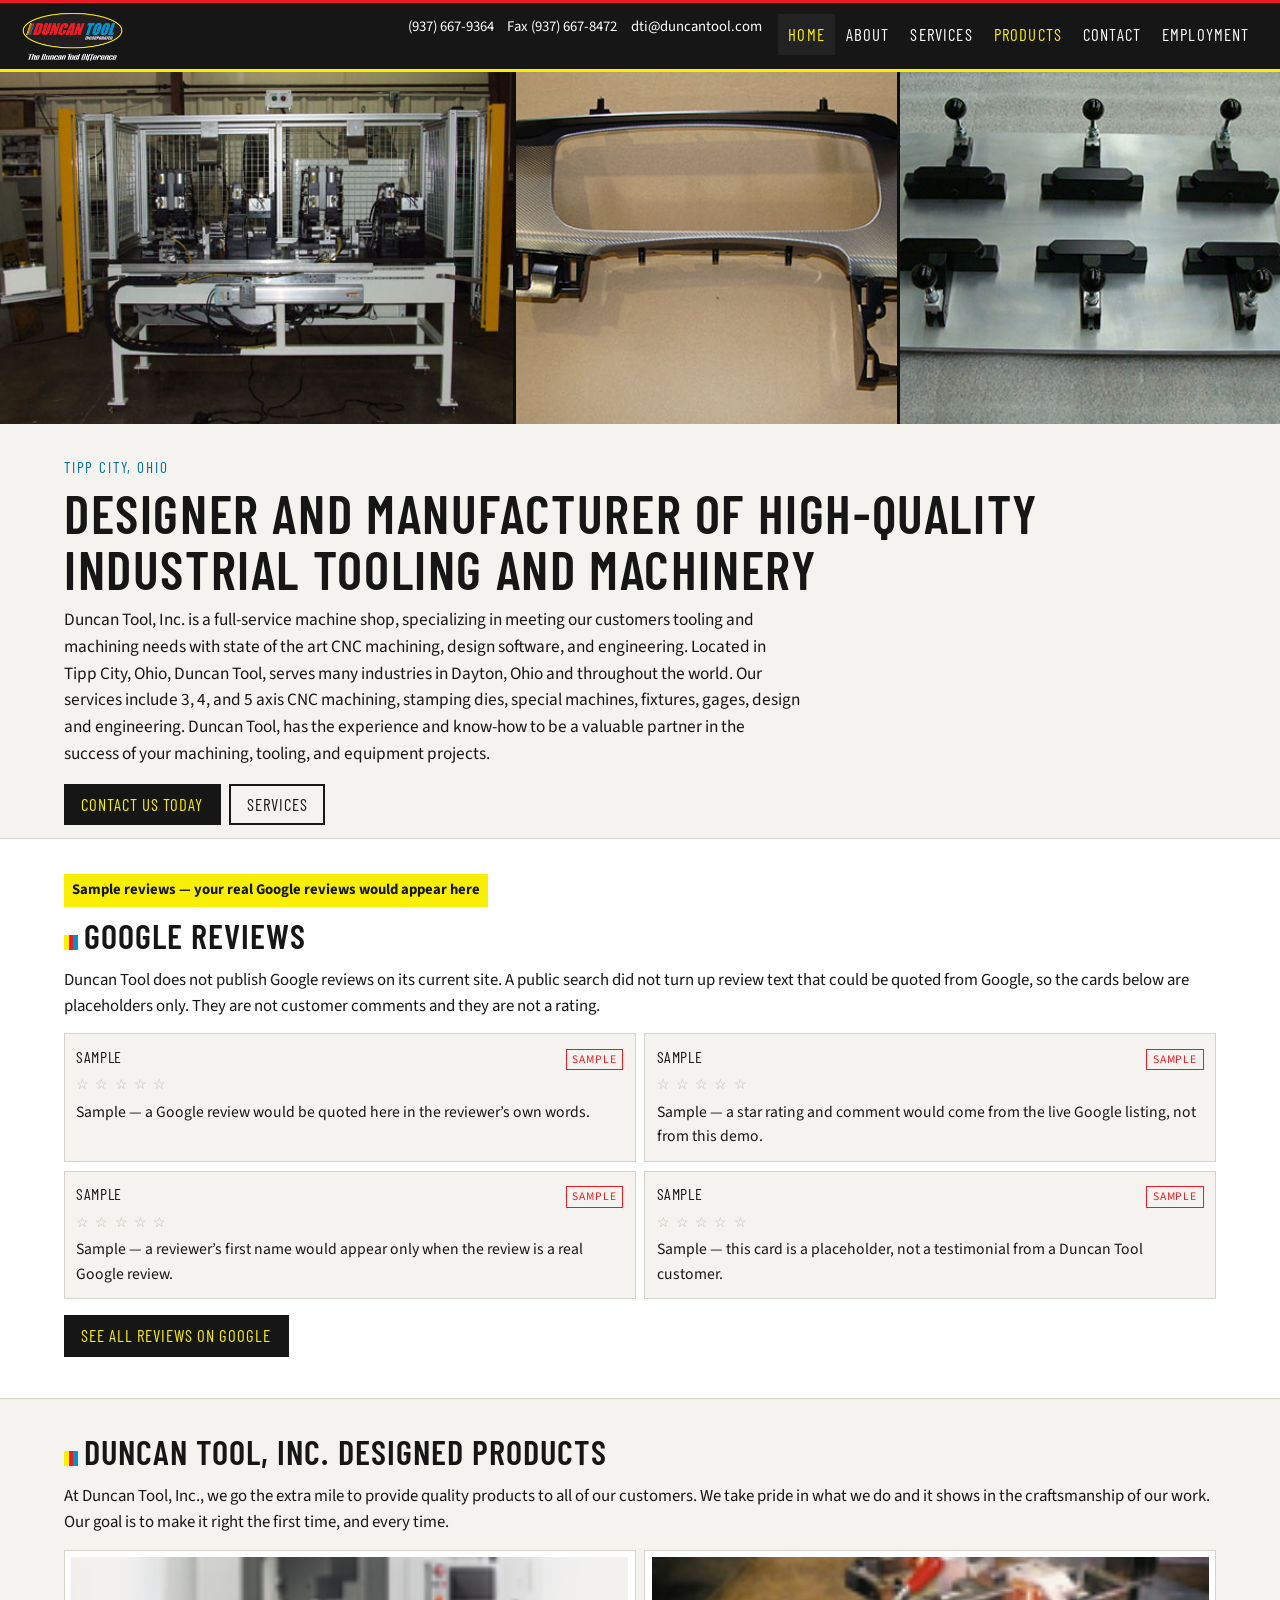
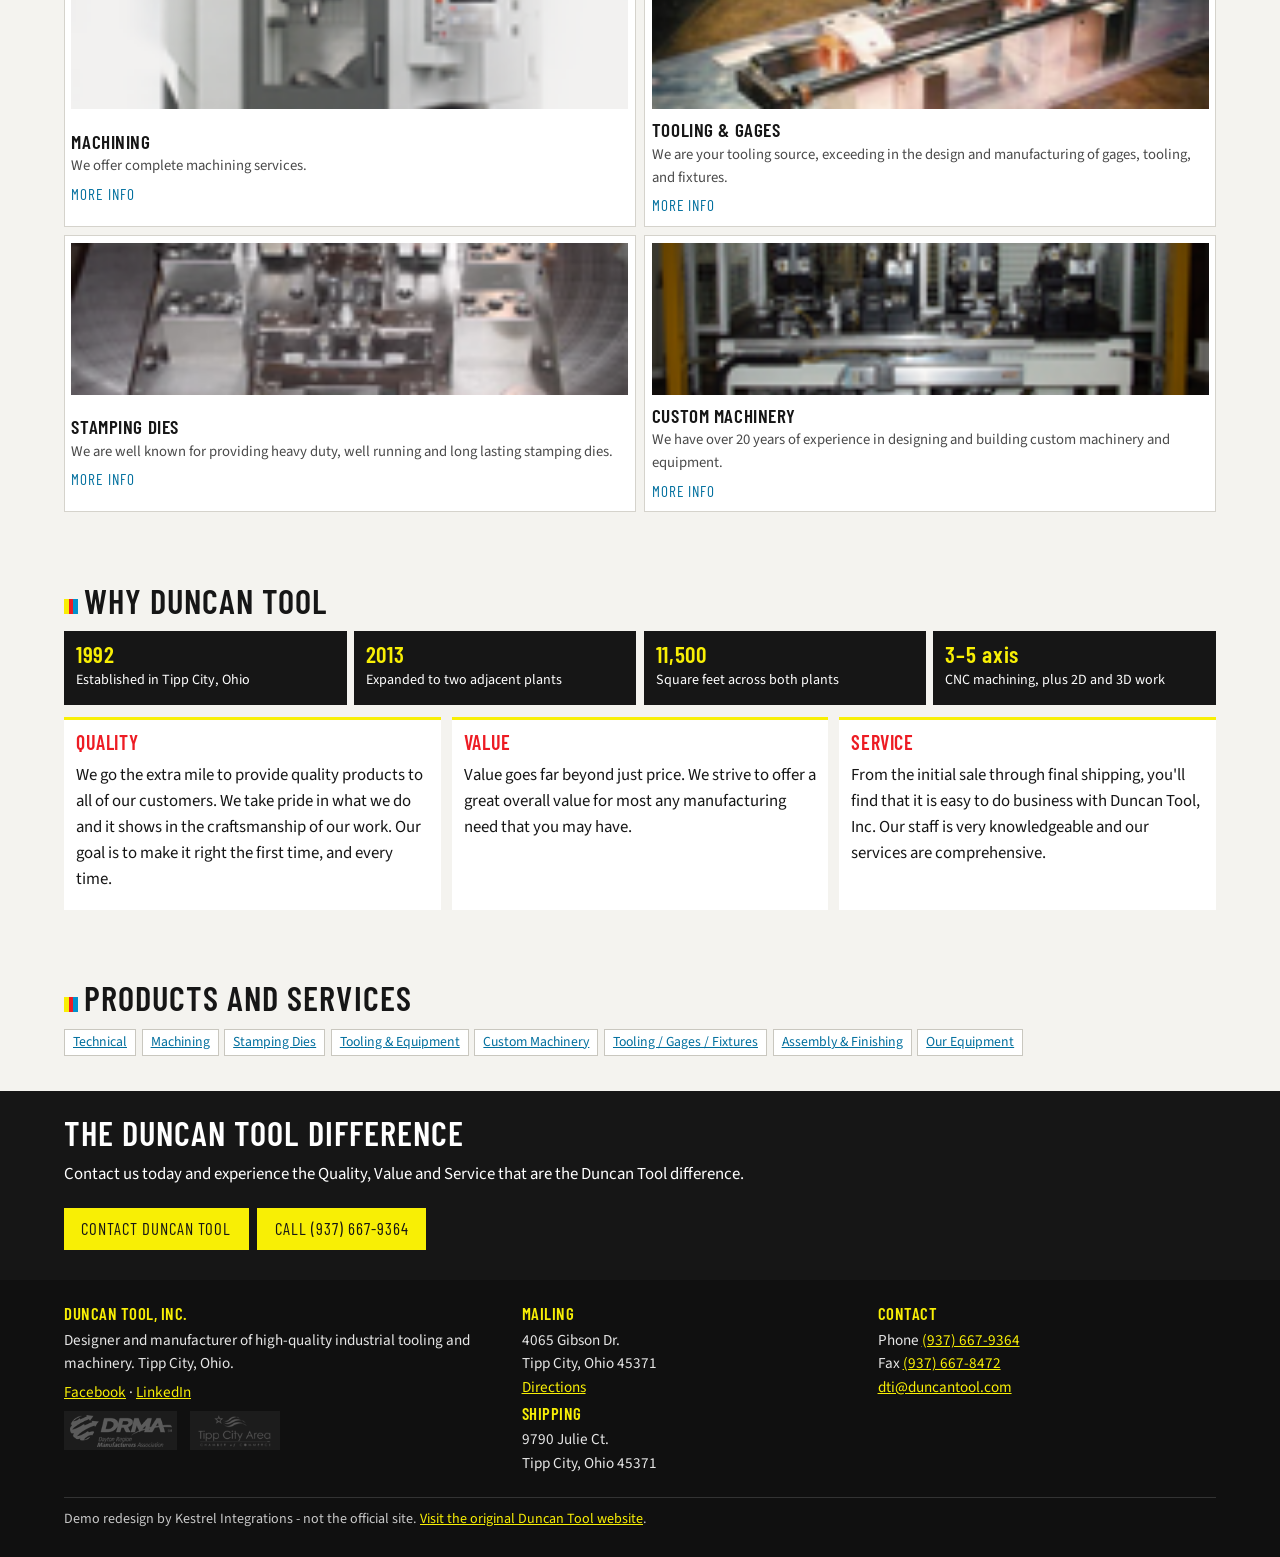
<file: index.html>
<!DOCTYPE html>
<html lang="en">
<head>
  <meta charset="utf-8">
  <meta name="viewport" content="width=device-width, initial-scale=1">
  <title>Duncan Tool, Inc. | High-Quality Industrial Tooling and Machinery</title>
  <meta name="description" content="Duncan Tool, Inc. is a full-service machine shop in Tipp City, Ohio, meeting tooling and machining needs with CNC machining, design software, and engineering.">
  <link rel="preconnect" href="https://fonts.googleapis.com">
  <link rel="preconnect" href="https://fonts.gstatic.com" crossorigin>
  <link href="https://fonts.googleapis.com/css2?family=Barlow+Condensed:wght@500;600;700&family=Source+Sans+3:wght@400;600;700&display=swap" rel="stylesheet">
  <link rel="stylesheet" href="css/styles.css">
</head>
<body>
  <a class="skip" href="#content">Skip to content</a>
  <header class="top">
    <a class="brand" href="index.html"><img src="assets/logo.png" width="400" height="214" alt="Duncan Tool, Incorporated. The Duncan Tool Difference."></a>
    <p class="top-contact">
      <a href="tel:+19376679364">(937) 667-9364</a>
      <a href="tel:+19376678472">Fax (937) 667-8472</a>
      <a href="mailto:dti@duncantool.com">dti@duncantool.com</a>
    </p>
    <input class="nav-check" type="checkbox" id="nav-toggle">
    <label class="nav-toggle" for="nav-toggle"><span class="open">Menu</span><span class="close">Close</span></label>
    <nav id="site-nav" aria-label="Primary">
      <a href="index.html" aria-current="page">Home</a>
      <a href="about.html">About</a>
      <a href="services.html">Services</a>
      <div class="has-sub" tabindex="0">
        <span class="sub-label">Products</span>
        <div class="sub">
          <a href="products/technical.html">Technical</a>
          <a href="products/machining.html">Machining</a>
          <a href="products/stamping-dies.html">Stamping Dies</a>
          <a href="products/tooling-and-equipment.html">Tooling &amp; Equipment</a>
          <a href="products/custom-machinery.html">Custom Machinery</a>
          <a href="products/tooling-gages-fixtures.html">Tooling, Gages &amp; Fixtures</a>
          <a href="products/assembly-and-finishing.html">Assembly &amp; Finishing</a>
          <a href="products/our-equipment.html">Our Equipment</a>
        </div>
      </div>
      <a href="contact.html">Contact</a>
      <a href="employment.html">Employment</a>
    </nav>
  </header>

  <figure class="hero">
    <div class="hero-grid">
      <a class="shot" href="assets/custom-machinery/part-asembly-and-finishing-machine-lg.jpg" data-caption="Part assembly and finishing machine">
        <img src="assets/custom-machinery/part-asembly-and-finishing-machine-lg.jpg" width="500" height="335" alt="Part assembly and finishing machine designed and manufactured by Duncan Tool, Inc.">
      </a>
      <a class="shot" href="assets/stamping-dies/0813/mp-assy-lg.jpg" data-caption="MP Assy stamping die">
        <img src="assets/stamping-dies/0813/mp-assy-lg.jpg" width="500" height="329" alt="Stamping die from the Duncan Tool gallery.">
      </a>
      <a class="shot" href="assets/tooling-and-gages-images/0813/holding-fixture-lg.jpg" data-caption="Holding fixture">
        <img src="assets/tooling-and-gages-images/0813/holding-fixture-lg.jpg" width="500" height="329" alt="Holding fixture designed and manufactured by Duncan Tool, Inc.">
      </a>
    </div>
  </figure>

  <main id="content">
    <section class="intro wrap">
      <p class="kicker">Tipp City, Ohio</p>
      <h1>Designer and manufacturer of high-quality industrial tooling and machinery</h1>
      <p class="lede">Duncan Tool, Inc. is a full-service machine shop, specializing in meeting our customers tooling and machining needs with state of the art CNC machining, design software, and engineering. Located in Tipp City, Ohio, Duncan Tool, serves many industries in Dayton, Ohio and throughout the world. Our services include 3, 4, and 5 axis CNC machining, stamping dies, special machines, fixtures, gages, design and engineering. Duncan Tool, has the experience and know-how to be a valuable partner in the success of your machining, tooling, and equipment projects.</p>
      <div class="actions">
        <a class="btn" href="contact.html">Contact us today</a>
        <a class="btn ghost" href="services.html">Services</a>
      </div>
    </section>

    <section class="section reviews" aria-labelledby="reviews-title">
      <div class="wrap">
        <p class="sample-banner">Sample reviews — your real Google reviews would appear here</p>
        <h2 id="reviews-title"><span class="stripes" aria-hidden="true"></span>Google Reviews</h2>
        <p>Duncan Tool does not publish Google reviews on its current site. A public search did not turn up review text that could be quoted from Google, so the cards below are placeholders only. They are not customer comments and they are not a rating.</p>
        <div class="review-grid">
          <article class="review reveal">
            <header><span class="who">Sample</span><span class="tag">Sample</span></header>
            <p class="stars" aria-hidden="true">☆ ☆ ☆ ☆ ☆</p>
            <p>Sample — a Google review would be quoted here in the reviewer’s own words.</p>
          </article>
          <article class="review reveal">
            <header><span class="who">Sample</span><span class="tag">Sample</span></header>
            <p class="stars" aria-hidden="true">☆ ☆ ☆ ☆ ☆</p>
            <p>Sample — a star rating and comment would come from the live Google listing, not from this demo.</p>
          </article>
          <article class="review reveal">
            <header><span class="who">Sample</span><span class="tag">Sample</span></header>
            <p class="stars" aria-hidden="true">☆ ☆ ☆ ☆ ☆</p>
            <p>Sample — a reviewer’s first name would appear only when the review is a real Google review.</p>
          </article>
          <article class="review reveal">
            <header><span class="who">Sample</span><span class="tag">Sample</span></header>
            <p class="stars" aria-hidden="true">☆ ☆ ☆ ☆ ☆</p>
            <p>Sample — this card is a placeholder, not a testimonial from a Duncan Tool customer.</p>
          </article>
        </div>
        <div class="actions">
          <a class="btn" href="https://www.google.com/maps/search/?api=1&amp;query=Duncan%20Tool%2C%20Inc.%20Tipp%20City">See all reviews on Google</a>
        </div>
      </div>
    </section>

    <section class="section wrap" aria-labelledby="products-title">
      <h2 id="products-title"><span class="stripes" aria-hidden="true"></span>Duncan Tool, Inc. designed products</h2>
      <p>At Duncan Tool, Inc., we go the extra mile to provide quality products to all of our customers. We take pride in what we do and it shows in the craftsmanship of our work. Our goal is to make it right the first time, and every time.</p>
      <div class="cards">
        <a class="card reveal" href="products/machining.html">
          <img src="assets/machining-thumb.png" width="162" height="120" alt="Machining at Duncan Tool">
          <div>
            <h3>Machining</h3>
            <p>We offer complete machining services.</p>
            <span class="more">More info</span>
          </div>
        </a>
        <a class="card reveal" href="products/tooling-gages-fixtures.html">
          <img src="assets/tooling-gages.png" width="200" height="140" alt="Tooling, gages, and fixtures">
          <div>
            <h3>Tooling &amp; Gages</h3>
            <p>We are your tooling source, exceeding in the design and manufacturing of gages, tooling, and fixtures.</p>
            <span class="more">More info</span>
          </div>
        </a>
        <a class="card reveal" href="products/stamping-dies.html">
          <img src="assets/stamping-thumb.png" width="200" height="140" alt="Stamping die">
          <div>
            <h3>Stamping Dies</h3>
            <p>We are well known for providing heavy duty, well running and long lasting stamping dies.</p>
            <span class="more">More info</span>
          </div>
        </a>
        <a class="card reveal" href="products/custom-machinery.html">
          <img src="assets/custom-machinery-thumb.png" width="200" height="140" alt="Custom machinery">
          <div>
            <h3>Custom Machinery</h3>
            <p>We have over 20 years of experience in designing and building custom machinery and equipment.</p>
            <span class="more">More info</span>
          </div>
        </a>
      </div>
    </section>

    <section class="section wrap" aria-labelledby="why-title">
      <h2 id="why-title"><span class="stripes" aria-hidden="true"></span>Why Duncan Tool</h2>
      <div class="facts reveal">
        <div class="fact"><b>1992</b><span>Established in Tipp City, Ohio</span></div>
        <div class="fact"><b>2013</b><span>Expanded to two adjacent plants</span></div>
        <div class="fact"><b>11,500</b><span>Square feet across both plants</span></div>
        <div class="fact"><b>3–5 axis</b><span>CNC machining, plus 2D and 3D work</span></div>
      </div>
      <div class="qvs" style="margin-top:0.8rem">
        <article class="reveal">
          <h3>Quality</h3>
          <p>We go the extra mile to provide quality products to all of our customers. We take pride in what we do and it shows in the craftsmanship of our work. Our goal is to make it right the first time, and every time.</p>
        </article>
        <article class="reveal">
          <h3>Value</h3>
          <p>Value goes far beyond just price. We strive to offer a great overall value for most any manufacturing need that you may have.</p>
        </article>
        <article class="reveal">
          <h3>Service</h3>
          <p>From the initial sale through final shipping, you'll find that it is easy to do business with Duncan Tool, Inc. Our staff is very knowledgeable and our services are comprehensive.</p>
        </article>
      </div>
    </section>

    <section class="section wrap" aria-labelledby="svc-title">
      <h2 id="svc-title"><span class="stripes" aria-hidden="true"></span>Products and services</h2>
      <ul class="chips">
        <li><a href="products/technical.html">Technical</a></li>
        <li><a href="products/machining.html">Machining</a></li>
        <li><a href="products/stamping-dies.html">Stamping Dies</a></li>
        <li><a href="products/tooling-and-equipment.html">Tooling &amp; Equipment</a></li>
        <li><a href="products/custom-machinery.html">Custom Machinery</a></li>
        <li><a href="products/tooling-gages-fixtures.html">Tooling / Gages / Fixtures</a></li>
        <li><a href="products/assembly-and-finishing.html">Assembly &amp; Finishing</a></li>
        <li><a href="products/our-equipment.html">Our Equipment</a></li>
      </ul>
    </section>

    <section class="band">
      <div class="wrap">
        <h2>The Duncan Tool difference</h2>
        <p>Contact us today and experience the Quality, Value and Service that are the Duncan Tool difference.</p>
        <div class="actions">
          <a class="btn" href="contact.html">Contact Duncan Tool</a>
          <a class="btn" href="tel:+19376679364">Call (937) 667-9364</a>
        </div>
      </div>
    </section>
  </main>

  <footer class="site-footer">
    <div class="wrap foot-grid">
      <div>
        <h2>Duncan Tool, Inc.</h2>
        <p>Designer and manufacturer of high-quality industrial tooling and machinery. Tipp City, Ohio.</p>
        <p><a href="https://www.facebook.com/duncantool">Facebook</a> · <a href="https://www.linkedin.com/company/duncan-tool-inc">LinkedIn</a></p>
        <div class="members">
          <img src="assets/drma-logo.png" width="150" height="47" alt="DRMA">
          <img src="assets/tcacc-logo.png" width="116" height="47" alt="Tipp City Area Chamber of Commerce">
        </div>
      </div>
      <div>
        <h2>Mailing</h2>
        <p>4065 Gibson Dr.<br>Tipp City, Ohio 45371<br><a href="https://www.google.com/maps/search/?api=1&amp;query=4065%20Gibson%20Dr.%20Tipp%20City%20Ohio%2045371">Directions</a></p>
        <h2>Shipping</h2>
        <p>9790 Julie Ct.<br>Tipp City, Ohio 45371</p>
      </div>
      <div>
        <h2>Contact</h2>
        <p>Phone <a href="tel:+19376679364">(937) 667-9364</a><br>Fax <a href="tel:+19376678472">(937) 667-8472</a><br><a href="mailto:dti@duncantool.com">dti@duncantool.com</a></p>
      </div>
    </div>
    <div class="wrap demo-line">
      <p>Demo redesign by Kestrel Integrations - not the official site. <a href="https://www.duncantool.com/">Visit the original Duncan Tool website</a>.</p>
    </div>
  </footer>

  <div class="callbar">
    <a href="tel:+19376679364">Call (937) 667-9364</a>
    <a href="contact.html">Contact</a>
  </div>
  <script src="js/site.js"></script>
</body>
</html>
</file>
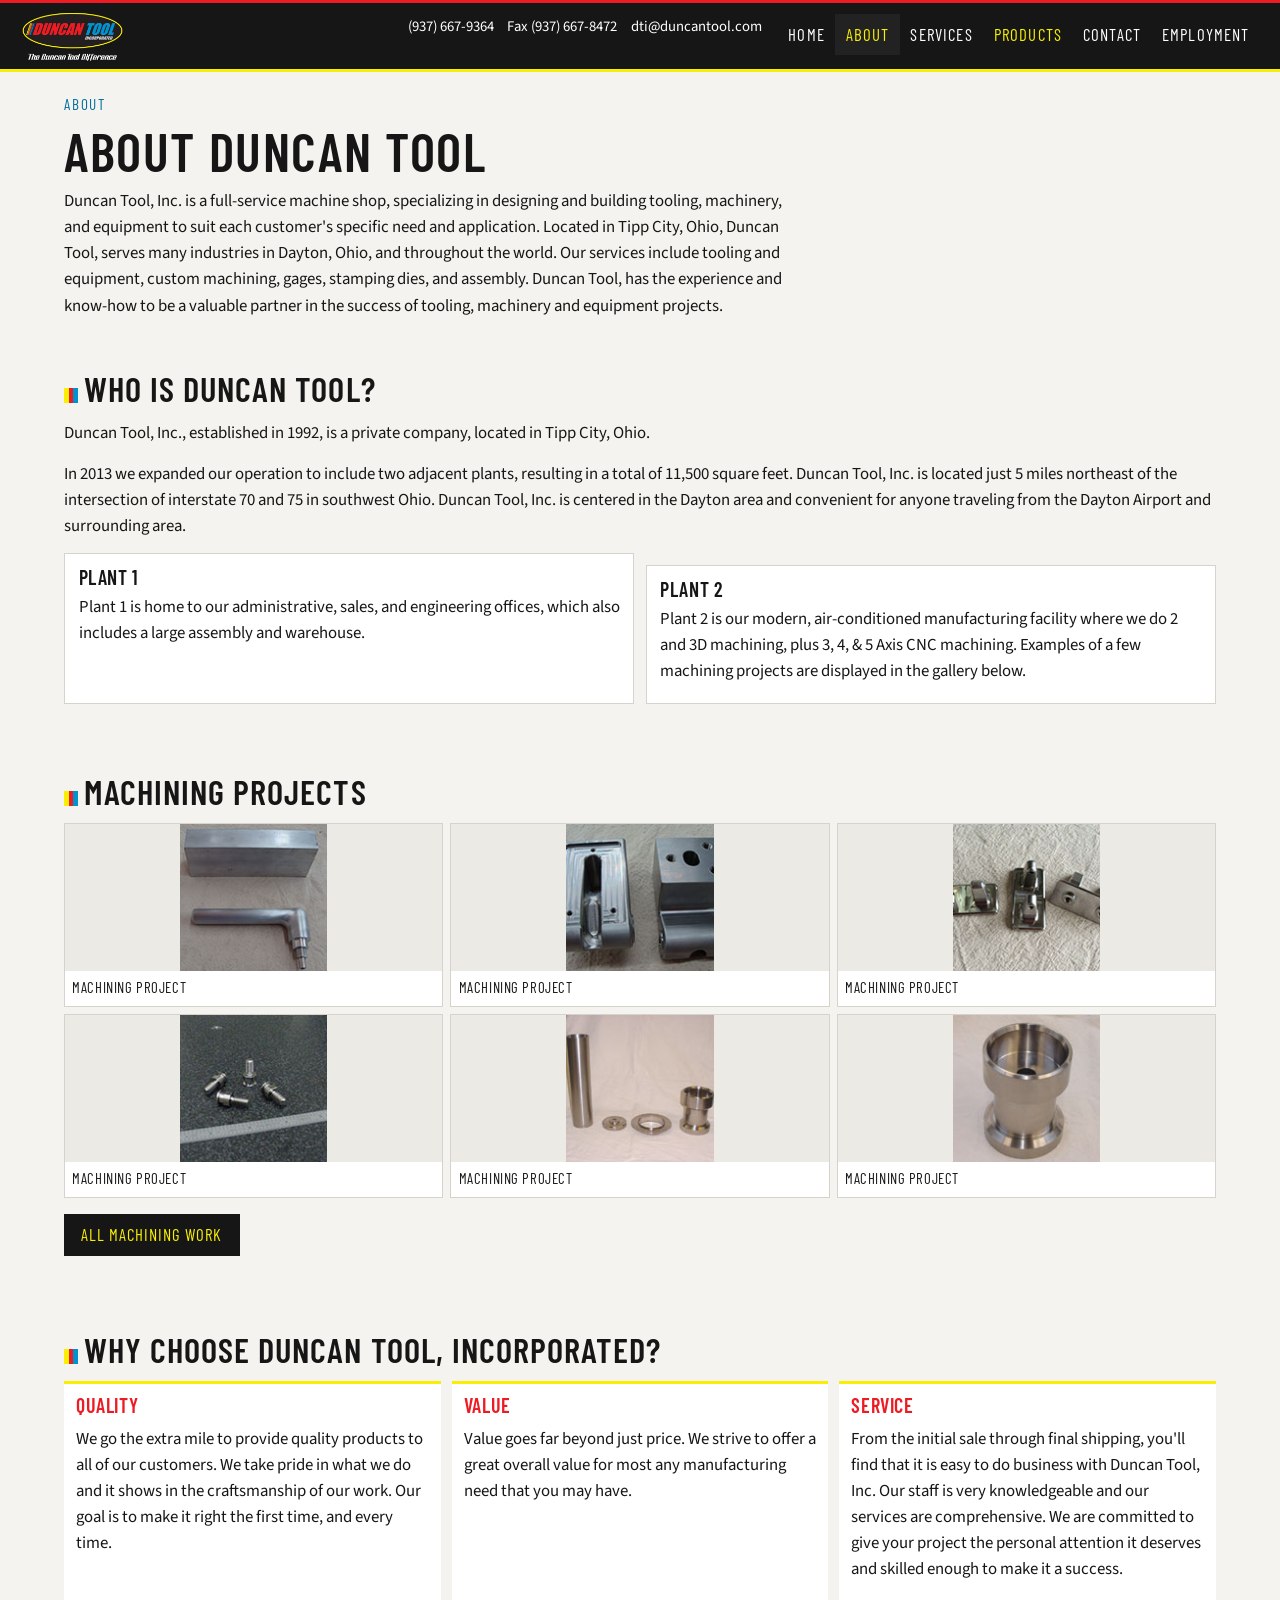
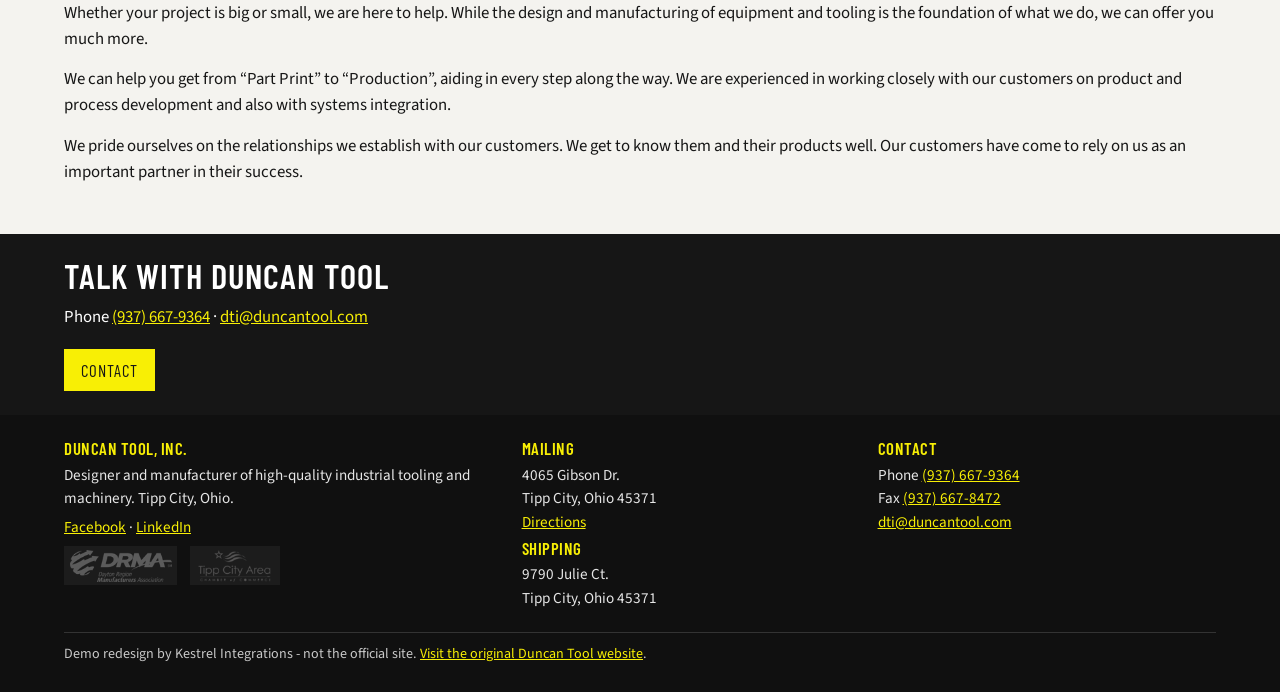
<file: about.html>
<!DOCTYPE html>
<html lang="en">
<head>
  <meta charset="utf-8">
  <meta name="viewport" content="width=device-width, initial-scale=1">
  <title>About Duncan Tool, Inc. | Tipp City Tooling and Machinery</title>
  <meta name="description" content="Duncan Tool, Inc., established in 1992 in Tipp City, Ohio, designs and builds tooling, machinery, and equipment. Two plants, 11,500 square feet.">
  <link rel="preconnect" href="https://fonts.googleapis.com">
  <link rel="preconnect" href="https://fonts.gstatic.com" crossorigin>
  <link href="https://fonts.googleapis.com/css2?family=Barlow+Condensed:wght@500;600;700&family=Source+Sans+3:wght@400;600;700&display=swap" rel="stylesheet">
  <link rel="stylesheet" href="css/styles.css">
</head>
<body>
  <a class="skip" href="#content">Skip to content</a>
  <header class="top">
    <a class="brand" href="index.html"><img src="assets/logo.png" width="400" height="214" alt="Duncan Tool, Incorporated. The Duncan Tool Difference."></a>
    <p class="top-contact">
      <a href="tel:+19376679364">(937) 667-9364</a>
      <a href="tel:+19376678472">Fax (937) 667-8472</a>
      <a href="mailto:dti@duncantool.com">dti@duncantool.com</a>
    </p>
    <input class="nav-check" type="checkbox" id="nav-toggle">
    <label class="nav-toggle" for="nav-toggle"><span class="open">Menu</span><span class="close">Close</span></label>
    <nav id="site-nav" aria-label="Primary">
      <a href="index.html">Home</a>
      <a href="about.html" aria-current="page">About</a>
      <a href="services.html">Services</a>
      <div class="has-sub" tabindex="0">
        <span class="sub-label">Products</span>
        <div class="sub">
          <a href="products/technical.html">Technical</a>
          <a href="products/machining.html">Machining</a>
          <a href="products/stamping-dies.html">Stamping Dies</a>
          <a href="products/tooling-and-equipment.html">Tooling &amp; Equipment</a>
          <a href="products/custom-machinery.html">Custom Machinery</a>
          <a href="products/tooling-gages-fixtures.html">Tooling, Gages &amp; Fixtures</a>
          <a href="products/assembly-and-finishing.html">Assembly &amp; Finishing</a>
          <a href="products/our-equipment.html">Our Equipment</a>
        </div>
      </div>
      <a href="contact.html">Contact</a>
      <a href="employment.html">Employment</a>
    </nav>
  </header>
  <main id="content">
    <header class="page-head wrap">
      <p class="kicker">About</p>
      <h1>About Duncan Tool</h1>
      <p>Duncan Tool, Inc. is a full-service machine shop, specializing in designing and building tooling, machinery, and equipment to suit each customer's specific need and application. Located in Tipp City, Ohio, Duncan Tool, serves many industries in Dayton, Ohio, and throughout the world. Our services include tooling and equipment, custom machining, gages, stamping dies, and assembly. Duncan Tool, has the experience and know-how to be a valuable partner in the success of tooling, machinery and equipment projects.</p>
    </header>

    <section class="section wrap">
      <h2><span class="stripes" aria-hidden="true"></span>Who is Duncan Tool?</h2>
      <p>Duncan Tool, Inc., established in 1992, is a private company, located in Tipp City, Ohio.</p>
      <p>In 2013 we expanded our operation to include two adjacent plants, resulting in a total of 11,500 square feet. Duncan Tool, Inc. is located just 5 miles northeast of the intersection of interstate 70 and 75 in southwest Ohio. Duncan Tool, Inc. is centered in the Dayton area and convenient for anyone traveling from the Dayton Airport and surrounding area.</p>
      <div class="split">
        <article class="panel reveal">
          <h3>Plant 1</h3>
          <p>Plant 1 is home to our administrative, sales, and engineering offices, which also includes a large assembly and warehouse.</p>
        </article>
        <article class="panel reveal">
          <h3>Plant 2</h3>
          <p>Plant 2 is our modern, air-conditioned manufacturing facility where we do 2 and 3D machining, plus 3, 4, &amp; 5 Axis CNC machining. Examples of a few machining projects are displayed in the gallery below.</p>
        </article>
      </div>
    </section>

    <section class="section wrap" aria-labelledby="gallery-title">
      <h2 id="gallery-title"><span class="stripes" aria-hidden="true"></span>Machining projects</h2>
      <div class="gallery">
        <a class="shot reveal" href="assets/machining/0813/handle-lg.jpg" data-caption="Machining project"><img src="assets/machining/0813/handle-sm.jpg" alt="Machining project"><span>Machining project</span></a>
        <a class="shot reveal" href="assets/machining/0813/hinge-lg.jpg" data-caption="Machining project"><img src="assets/machining/0813/hinge-sm.jpg" alt="Machining project"><span>Machining project</span></a>
        <a class="shot reveal" href="assets/machining/0813/latch-lg.jpg" data-caption="Machining project"><img src="assets/machining/0813/latch-sm.jpg" alt="Machining project"><span>Machining project</span></a>
        <a class="shot reveal" href="assets/machining/0813/threaded-parts-lg.jpg" data-caption="Machining project"><img src="assets/machining/0813/threaded-parts-sm.jpg" alt="Machining project"><span>Machining project</span></a>
        <a class="shot reveal" href="assets/machining/machining-1-lg.jpg" data-caption="Machining project"><img src="assets/machining/machining-1-sm.jpg" alt="Machining project"><span>Machining project</span></a>
        <a class="shot reveal" href="assets/machining/machining-3-lg.jpg" data-caption="Machining project"><img src="assets/machining/machining-3-sm.jpg" alt="Machining project"><span>Machining project</span></a>
      </div>
      <p class="actions"><a class="btn" href="products/machining.html">All machining work</a></p>
    </section>

    <section class="section wrap">
      <h2><span class="stripes" aria-hidden="true"></span>Why choose Duncan Tool, Incorporated?</h2>
      <div class="qvs">
        <article class="reveal">
          <h3>Quality</h3>
          <p>We go the extra mile to provide quality products to all of our customers. We take pride in what we do and it shows in the craftsmanship of our work. Our goal is to make it right the first time, and every time.</p>
        </article>
        <article class="reveal">
          <h3>Value</h3>
          <p>Value goes far beyond just price. We strive to offer a great overall value for most any manufacturing need that you may have.</p>
        </article>
        <article class="reveal">
          <h3>Service</h3>
          <p>From the initial sale through final shipping, you'll find that it is easy to do business with Duncan Tool, Inc. Our staff is very knowledgeable and our services are comprehensive. We are committed to give your project the personal attention it deserves and skilled enough to make it a success.</p>
        </article>
      </div>
      <p>Whether your project is big or small, we are here to help. While the design and manufacturing of equipment and tooling is the foundation of what we do, we can offer you much more.</p>
      <p>We can help you get from “Part Print” to “Production”, aiding in every step along the way. We are experienced in working closely with our customers on product and process development and also with systems integration.</p>
      <p>We pride ourselves on the relationships we establish with our customers. We get to know them and their products well. Our customers have come to rely on us as an important partner in their success.</p>
    </section>

    <section class="band">
      <div class="wrap">
        <h2>Talk with Duncan Tool</h2>
        <p>Phone <a href="tel:+19376679364">(937) 667-9364</a> · <a href="mailto:dti@duncantool.com">dti@duncantool.com</a></p>
        <a class="btn" href="contact.html">Contact</a>
      </div>
    </section>
  </main>
  <footer class="site-footer">
    <div class="wrap foot-grid">
      <div>
        <h2>Duncan Tool, Inc.</h2>
        <p>Designer and manufacturer of high-quality industrial tooling and machinery. Tipp City, Ohio.</p>
        <p><a href="https://www.facebook.com/duncantool">Facebook</a> · <a href="https://www.linkedin.com/company/duncan-tool-inc">LinkedIn</a></p>
        <div class="members">
          <img src="assets/drma-logo.png" width="150" height="47" alt="DRMA">
          <img src="assets/tcacc-logo.png" width="116" height="47" alt="Tipp City Area Chamber of Commerce">
        </div>
      </div>
      <div>
        <h2>Mailing</h2>
        <p>4065 Gibson Dr.<br>Tipp City, Ohio 45371<br><a href="https://www.google.com/maps/search/?api=1&amp;query=4065%20Gibson%20Dr.%20Tipp%20City%20Ohio%2045371">Directions</a></p>
        <h2>Shipping</h2>
        <p>9790 Julie Ct.<br>Tipp City, Ohio 45371</p>
      </div>
      <div>
        <h2>Contact</h2>
        <p>Phone <a href="tel:+19376679364">(937) 667-9364</a><br>Fax <a href="tel:+19376678472">(937) 667-8472</a><br><a href="mailto:dti@duncantool.com">dti@duncantool.com</a></p>
      </div>
    </div>
    <div class="wrap demo-line">
      <p>Demo redesign by Kestrel Integrations - not the official site. <a href="https://www.duncantool.com/">Visit the original Duncan Tool website</a>.</p>
    </div>
  </footer>
  <div class="callbar">
    <a href="tel:+19376679364">Call (937) 667-9364</a>
    <a href="contact.html">Contact</a>
  </div>
  <script src="js/site.js"></script>
</body>
</html>
</file>
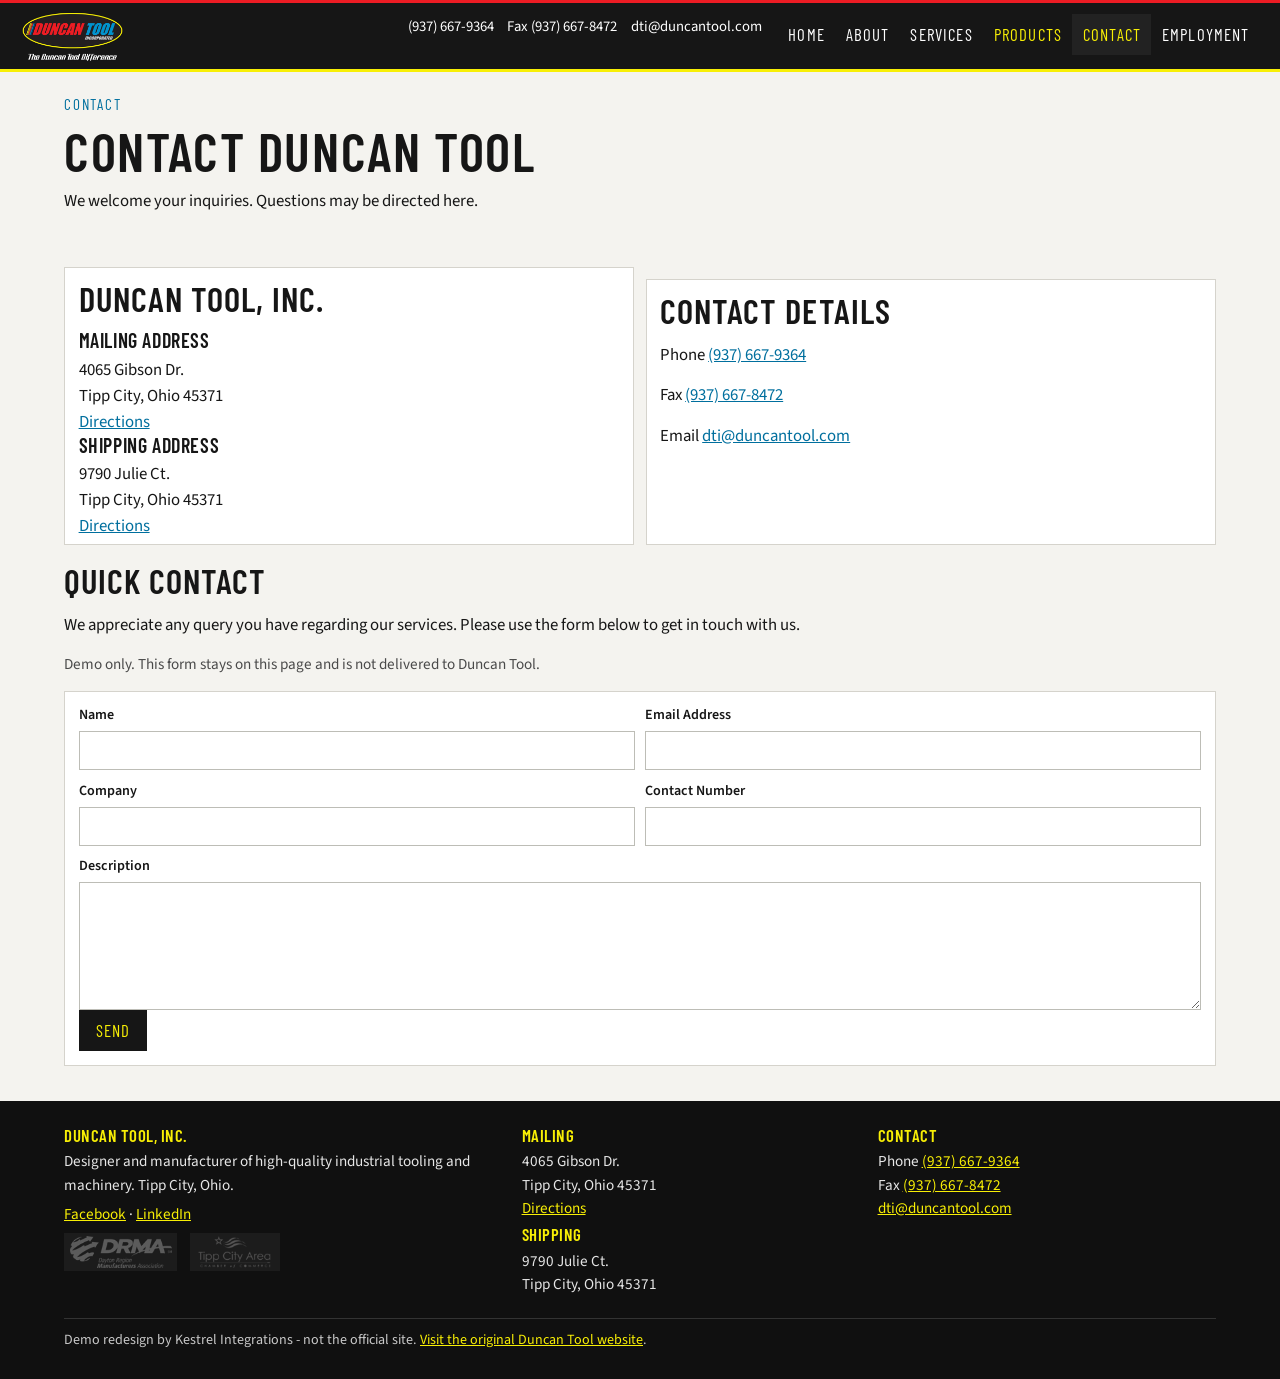
<file: contact.html>
<!DOCTYPE html>
<html lang="en">
<head>
  <meta charset="utf-8">
  <meta name="viewport" content="width=device-width, initial-scale=1">
  <title>Contact Duncan Tool, Inc. | Tipp City, Ohio</title>
  <meta name="description" content="Contact Duncan Tool, Inc. Mailing address 4065 Gibson Dr., shipping address 9790 Julie Ct., Tipp City, Ohio 45371. Phone (937) 667-9364.">
  <link rel="preconnect" href="https://fonts.googleapis.com">
  <link rel="preconnect" href="https://fonts.gstatic.com" crossorigin>
  <link href="https://fonts.googleapis.com/css2?family=Barlow+Condensed:wght@500;600;700&family=Source+Sans+3:wght@400;600;700&display=swap" rel="stylesheet">
  <link rel="stylesheet" href="css/styles.css">
</head>
<body>
  <a class="skip" href="#content">Skip to content</a>
  <header class="top">
    <a class="brand" href="index.html"><img src="assets/logo.png" width="400" height="214" alt="Duncan Tool, Incorporated. The Duncan Tool Difference."></a>
    <p class="top-contact">
      <a href="tel:+19376679364">(937) 667-9364</a>
      <a href="tel:+19376678472">Fax (937) 667-8472</a>
      <a href="mailto:dti@duncantool.com">dti@duncantool.com</a>
    </p>
    <input class="nav-check" type="checkbox" id="nav-toggle">
    <label class="nav-toggle" for="nav-toggle"><span class="open">Menu</span><span class="close">Close</span></label>
    <nav id="site-nav" aria-label="Primary">
      <a href="index.html">Home</a>
      <a href="about.html">About</a>
      <a href="services.html">Services</a>
      <div class="has-sub" tabindex="0">
        <span class="sub-label">Products</span>
        <div class="sub">
          <a href="products/technical.html">Technical</a>
          <a href="products/machining.html">Machining</a>
          <a href="products/stamping-dies.html">Stamping Dies</a>
          <a href="products/tooling-and-equipment.html">Tooling &amp; Equipment</a>
          <a href="products/custom-machinery.html">Custom Machinery</a>
          <a href="products/tooling-gages-fixtures.html">Tooling, Gages &amp; Fixtures</a>
          <a href="products/assembly-and-finishing.html">Assembly &amp; Finishing</a>
          <a href="products/our-equipment.html">Our Equipment</a>
        </div>
      </div>
      <a href="contact.html" aria-current="page">Contact</a>
      <a href="employment.html">Employment</a>
    </nav>
  </header>
  <main id="content">
    <header class="page-head wrap">
      <p class="kicker">Contact</p>
      <h1>Contact Duncan Tool</h1>
      <p>We welcome your inquiries. Questions may be directed here.</p>
    </header>
    <section class="section wrap">
      <div class="split">
        <article class="panel">
          <h2>Duncan Tool, Inc.</h2>
          <h3>Mailing address</h3>
          <address>
            4065 Gibson Dr.<br>
            Tipp City, Ohio 45371<br>
            <a href="https://www.google.com/maps/search/?api=1&amp;query=4065%20Gibson%20Dr.%20Tipp%20City%20Ohio%2045371">Directions</a>
          </address>
          <h3>Shipping address</h3>
          <address>
            9790 Julie Ct.<br>
            Tipp City, Ohio 45371<br>
            <a href="https://www.google.com/maps/search/?api=1&amp;query=9790%20Julie%20Ct.%20Tipp%20City%20Ohio%2045371">Directions</a>
          </address>
        </article>
        <article class="panel">
          <h2>Contact details</h2>
          <p>Phone <a href="tel:+19376679364">(937) 667-9364</a></p>
          <p>Fax <a href="tel:+19376678472">(937) 667-8472</a></p>
          <p>Email <a href="mailto:dti@duncantool.com">dti@duncantool.com</a></p>
        </article>
      </div>
      <h2 class="mt">Quick contact</h2>
      <p>We appreciate any query you have regarding our services. Please use the form below to get in touch with us.</p>
      <p class="note">Demo only. This form stays on this page and is not delivered to Duncan Tool.</p>
      <form class="demo-form" data-demo method="get" action="contact.html">
        <div class="form-grid cols-2">
          <label>Name
            <input name="name" autocomplete="name">
          </label>
          <label>Email Address
            <input name="email" type="email" autocomplete="email">
          </label>
          <label>Company
            <input name="company" autocomplete="organization">
          </label>
          <label>Contact Number
            <input name="phone" type="tel" autocomplete="tel">
          </label>
          <label class="span-2">Description
            <textarea name="description"></textarea>
          </label>
        </div>
        <button class="btn" type="submit">Send</button>
        <p class="form-note" data-demo-note hidden>This is a demo. Nothing was sent.</p>
      </form>
    </section>
  </main>
  <footer class="site-footer">
    <div class="wrap foot-grid">
      <div>
        <h2>Duncan Tool, Inc.</h2>
        <p>Designer and manufacturer of high-quality industrial tooling and machinery. Tipp City, Ohio.</p>
        <p><a href="https://www.facebook.com/duncantool">Facebook</a> · <a href="https://www.linkedin.com/company/duncan-tool-inc">LinkedIn</a></p>
        <div class="members">
          <img src="assets/drma-logo.png" width="150" height="47" alt="DRMA">
          <img src="assets/tcacc-logo.png" width="116" height="47" alt="Tipp City Area Chamber of Commerce">
        </div>
      </div>
      <div>
        <h2>Mailing</h2>
        <p>4065 Gibson Dr.<br>Tipp City, Ohio 45371<br><a href="https://www.google.com/maps/search/?api=1&amp;query=4065%20Gibson%20Dr.%20Tipp%20City%20Ohio%2045371">Directions</a></p>
        <h2>Shipping</h2>
        <p>9790 Julie Ct.<br>Tipp City, Ohio 45371</p>
      </div>
      <div>
        <h2>Contact</h2>
        <p>Phone <a href="tel:+19376679364">(937) 667-9364</a><br>Fax <a href="tel:+19376678472">(937) 667-8472</a><br><a href="mailto:dti@duncantool.com">dti@duncantool.com</a></p>
      </div>
    </div>
    <div class="wrap demo-line">
      <p>Demo redesign by Kestrel Integrations - not the official site. <a href="https://www.duncantool.com/">Visit the original Duncan Tool website</a>.</p>
    </div>
  </footer>
  <div class="callbar">
    <a href="tel:+19376679364">Call (937) 667-9364</a>
    <a href="contact.html">Contact</a>
  </div>
  <script src="js/site.js"></script>
</body>
</html>
</file>
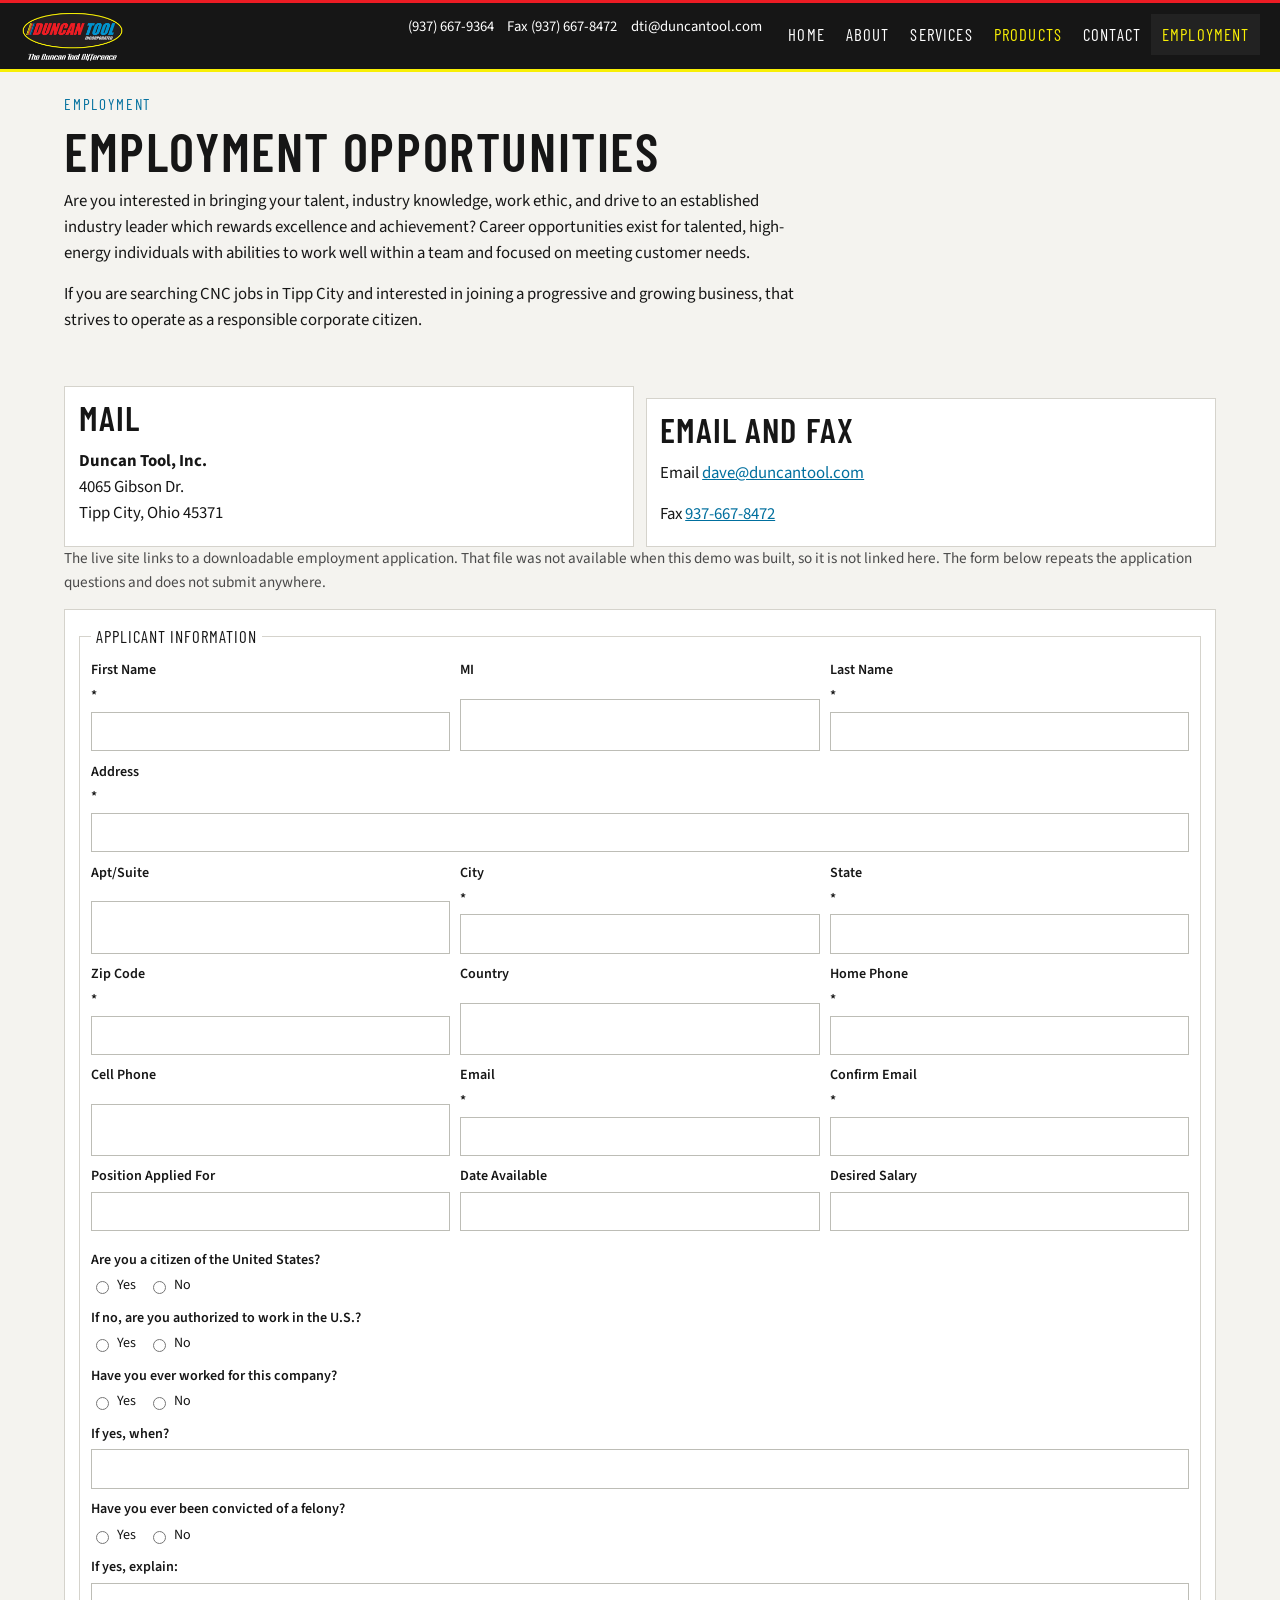
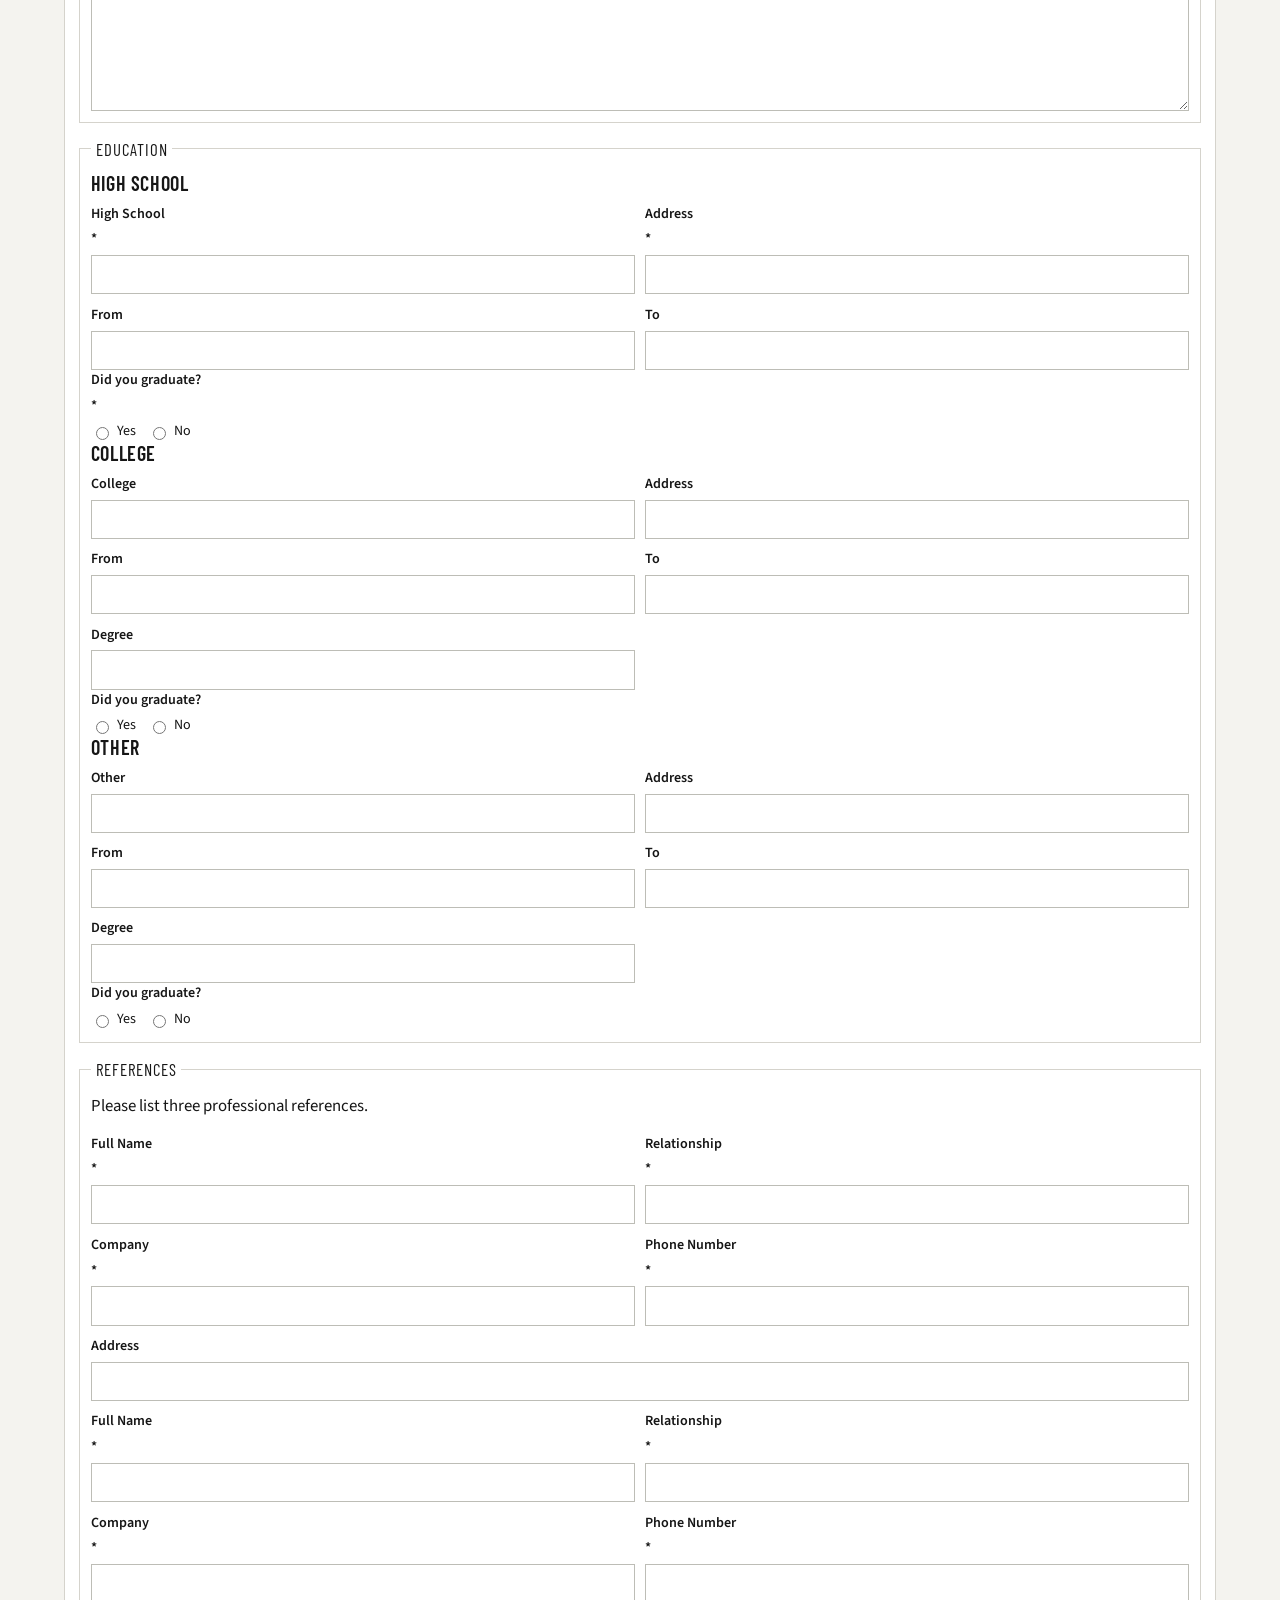
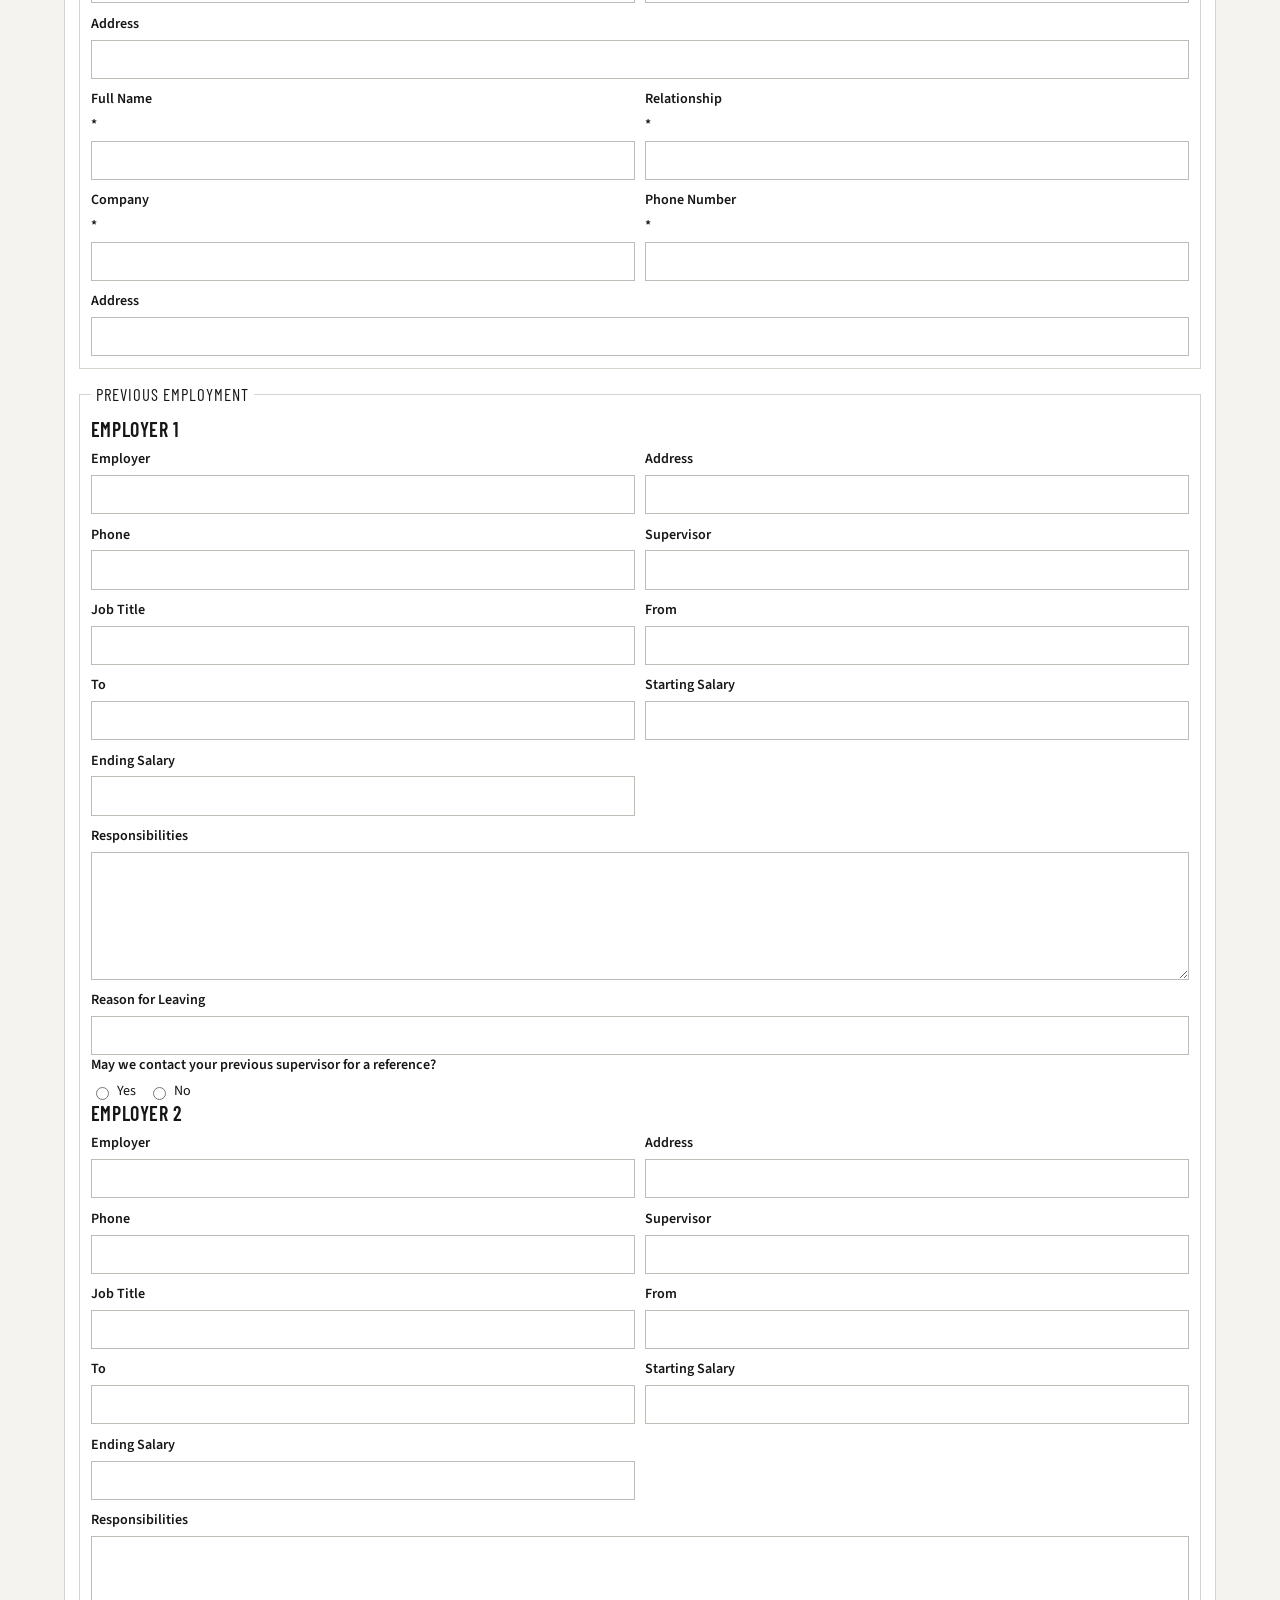
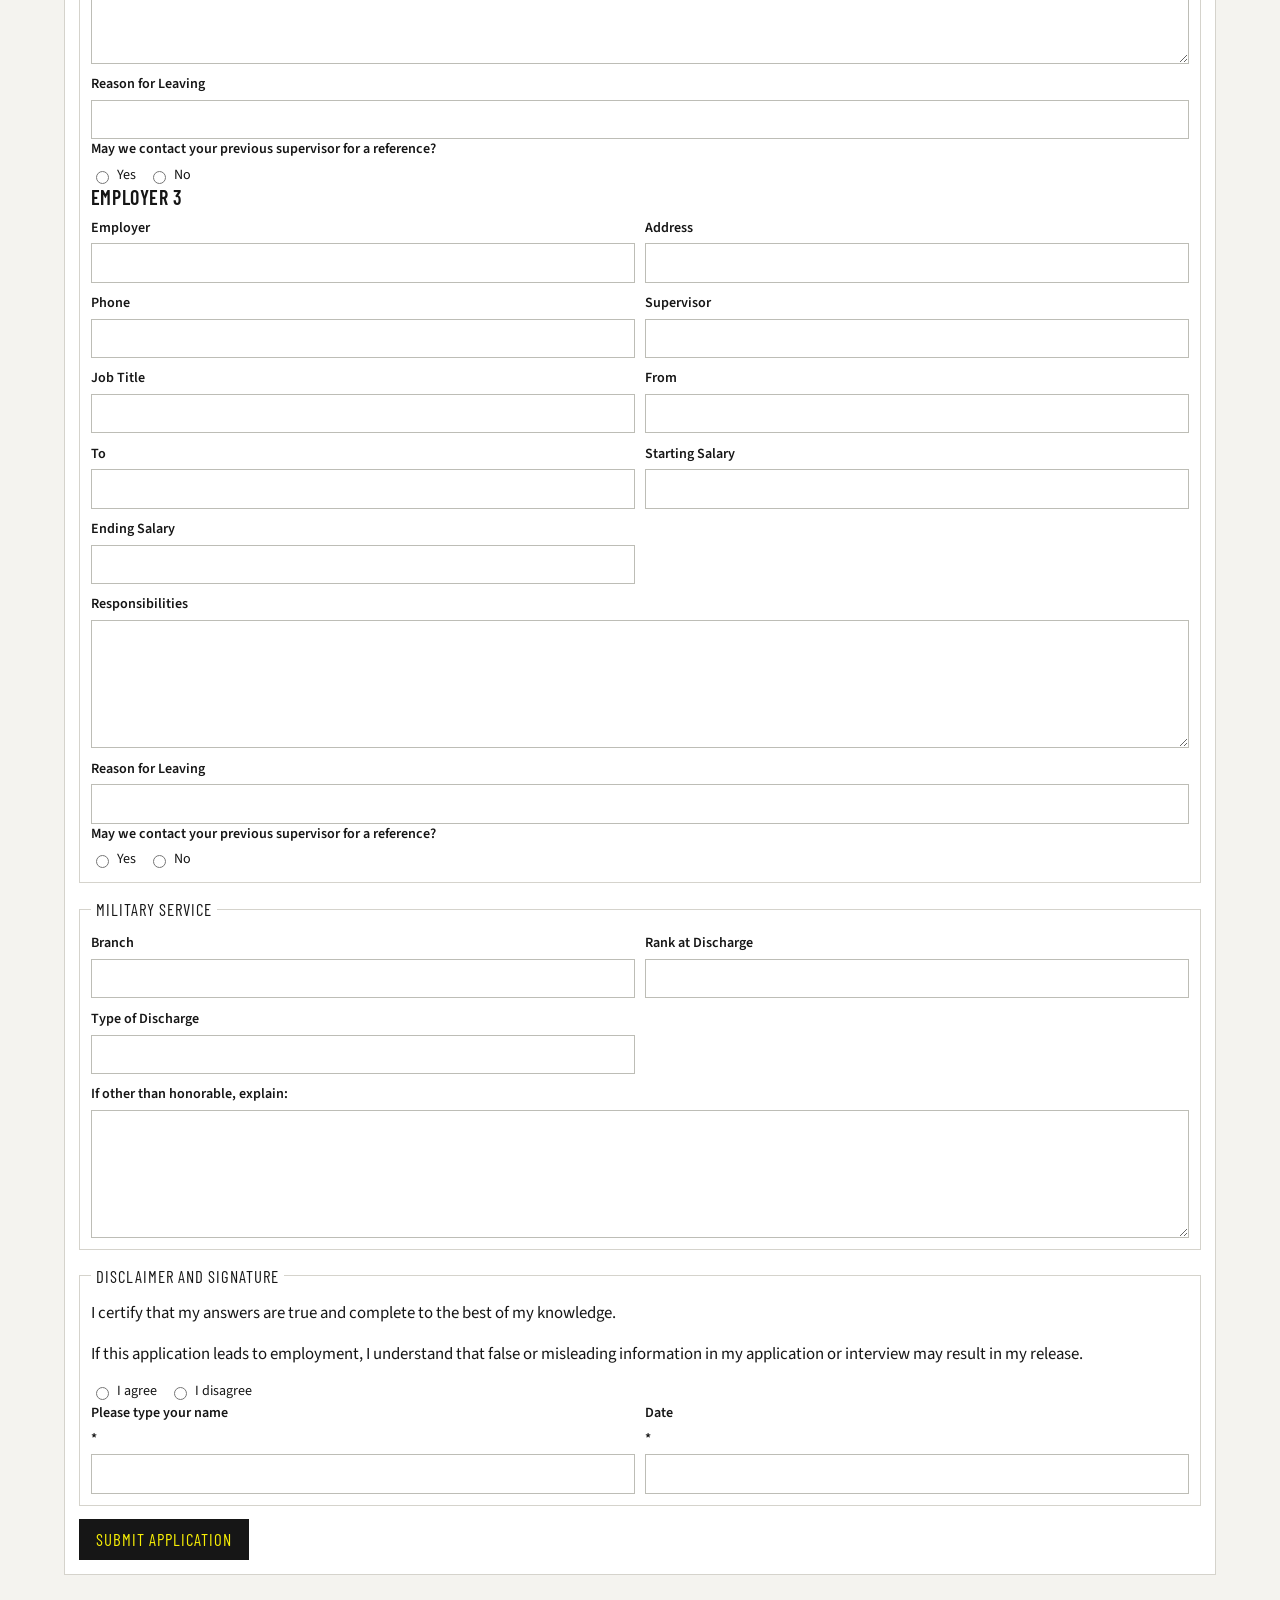
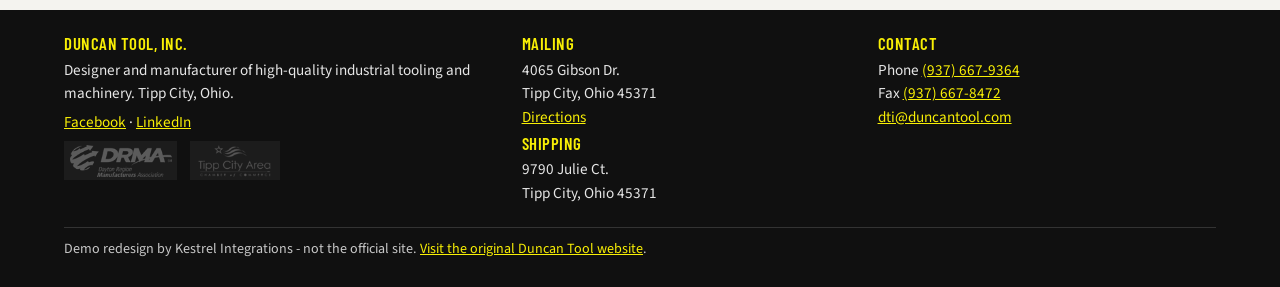
<file: employment.html>
<!DOCTYPE html>
<html lang="en">
<head>
  <meta charset="utf-8">
  <meta name="viewport" content="width=device-width, initial-scale=1">
  <title>Employment | Duncan Tool, Inc. | Tipp City</title>
  <meta name="description" content="Employment opportunities at Duncan Tool, Inc. in Tipp City, Ohio. Mail an application to 4065 Gibson Dr. or email dave@duncantool.com.">
  <link rel="preconnect" href="https://fonts.googleapis.com">
  <link rel="preconnect" href="https://fonts.gstatic.com" crossorigin>
  <link href="https://fonts.googleapis.com/css2?family=Barlow+Condensed:wght@500;600;700&family=Source+Sans+3:wght@400;600;700&display=swap" rel="stylesheet">
  <link rel="stylesheet" href="css/styles.css">
</head>
<body>
  <a class="skip" href="#content">Skip to content</a>
  <header class="top">
    <a class="brand" href="index.html"><img src="assets/logo.png" width="400" height="214" alt="Duncan Tool, Incorporated. The Duncan Tool Difference."></a>
    <p class="top-contact">
      <a href="tel:+19376679364">(937) 667-9364</a>
      <a href="tel:+19376678472">Fax (937) 667-8472</a>
      <a href="mailto:dti@duncantool.com">dti@duncantool.com</a>
    </p>
    <input class="nav-check" type="checkbox" id="nav-toggle">
    <label class="nav-toggle" for="nav-toggle"><span class="open">Menu</span><span class="close">Close</span></label>
    <nav id="site-nav" aria-label="Primary">
      <a href="index.html">Home</a>
      <a href="about.html">About</a>
      <a href="services.html">Services</a>
      <div class="has-sub" tabindex="0">
        <span class="sub-label">Products</span>
        <div class="sub">
          <a href="products/technical.html">Technical</a>
          <a href="products/machining.html">Machining</a>
          <a href="products/stamping-dies.html">Stamping Dies</a>
          <a href="products/tooling-and-equipment.html">Tooling &amp; Equipment</a>
          <a href="products/custom-machinery.html">Custom Machinery</a>
          <a href="products/tooling-gages-fixtures.html">Tooling, Gages &amp; Fixtures</a>
          <a href="products/assembly-and-finishing.html">Assembly &amp; Finishing</a>
          <a href="products/our-equipment.html">Our Equipment</a>
        </div>
      </div>
      <a href="contact.html">Contact</a>
      <a href="employment.html" aria-current="page">Employment</a>
    </nav>
  </header>
  <main id="content">
    <header class="page-head wrap">
      <p class="kicker">Employment</p>
      <h1>Employment opportunities</h1>
      <p>Are you interested in bringing your talent, industry knowledge, work ethic, and drive to an established industry leader which rewards excellence and achievement? Career opportunities exist for talented, high-energy individuals with abilities to work well within a team and focused on meeting customer needs.</p>
      <p>If you are searching CNC jobs in Tipp City and interested in joining a progressive and growing business, that strives to operate as a responsible corporate citizen.</p>
    </header>
    <section class="section wrap">
      <div class="split">
        <article class="panel">
          <h2>Mail</h2>
          <p><strong>Duncan Tool, Inc.</strong><br>4065 Gibson Dr.<br>Tipp City, Ohio 45371</p>
        </article>
        <article class="panel">
          <h2>Email and fax</h2>
          <p>Email <a href="mailto:dave@duncantool.com">dave@duncantool.com</a></p>
          <p>Fax <a href="tel:+19376678472">937-667-8472</a></p>
        </article>
      </div>
      <p class="note">The live site links to a downloadable employment application. That file was not available when this demo was built, so it is not linked here. The form below repeats the application questions and does not submit anywhere.</p>
      <form class="demo-form" data-demo method="get" action="employment.html">
        <fieldset>
          <legend>Applicant information</legend>
          <div class="form-grid cols-3">
            <label>First Name <abbr title="required">*</abbr><input name="first" required></label>
            <label>MI<input name="mi"></label>
            <label>Last Name <abbr title="required">*</abbr><input name="last" required></label>
            <label class="span-2">Address <abbr title="required">*</abbr><input name="address" required></label>
            <label>Apt/Suite<input name="apt"></label>
            <label>City <abbr title="required">*</abbr><input name="city" required></label>
            <label>State <abbr title="required">*</abbr><input name="state" required></label>
            <label>Zip Code <abbr title="required">*</abbr><input name="zip" required></label>
            <label>Country<input name="country"></label>
            <label>Home Phone <abbr title="required">*</abbr><input name="homephone" type="tel" required></label>
            <label>Cell Phone<input name="cell" type="tel"></label>
            <label>Email <abbr title="required">*</abbr><input name="email" type="email" required></label>
            <label>Confirm Email <abbr title="required">*</abbr><input name="confirm" type="email" required></label>
            <label>Position Applied For<input name="position"></label>
            <label>Date Available<input name="available"></label>
            <label>Desired Salary<input name="salary"></label>
          </div>
          <div class="form-grid mt">
            <div class="radios">Are you a citizen of the United States?
              <span><label><input type="radio" name="citizen" value="yes"> Yes</label><label><input type="radio" name="citizen" value="no"> No</label></span>
            </div>
            <div class="radios">If no, are you authorized to work in the U.S.?
              <span><label><input type="radio" name="authorized" value="yes"> Yes</label><label><input type="radio" name="authorized" value="no"> No</label></span>
            </div>
            <div class="radios">Have you ever worked for this company?
              <span><label><input type="radio" name="worked" value="yes"> Yes</label><label><input type="radio" name="worked" value="no"> No</label></span>
            </div>
            <label>If yes, when?<input name="workedwhen"></label>
            <div class="radios">Have you ever been convicted of a felony?
              <span><label><input type="radio" name="felony" value="yes"> Yes</label><label><input type="radio" name="felony" value="no"> No</label></span>
            </div>
            <label>If yes, explain:<textarea name="felonyexplain"></textarea></label>
          </div>
        </fieldset>

        <fieldset>
          <legend>Education</legend>
          <h3>High school</h3>
          <div class="form-grid cols-2">
            <label>High School <abbr title="required">*</abbr><input name="hs" required></label>
            <label>Address <abbr title="required">*</abbr><input name="hsaddress" required></label>
            <label>From<input name="hsfrom"></label>
            <label>To<input name="hsto"></label>
          </div>
          <div class="radios">Did you graduate? <abbr title="required">*</abbr>
            <span><label><input type="radio" name="hsgrad" value="yes" required> Yes</label><label><input type="radio" name="hsgrad" value="no"> No</label></span>
          </div>
          <h3>College</h3>
          <div class="form-grid cols-2">
            <label>College<input name="college"></label>
            <label>Address<input name="collegeaddress"></label>
            <label>From<input name="collegefrom"></label>
            <label>To<input name="collegeto"></label>
            <label>Degree<input name="collegedegree"></label>
          </div>
          <div class="radios">Did you graduate?
            <span><label><input type="radio" name="collegegrad" value="yes"> Yes</label><label><input type="radio" name="collegegrad" value="no"> No</label></span>
          </div>
          <h3>Other</h3>
          <div class="form-grid cols-2">
            <label>Other<input name="otheredu"></label>
            <label>Address<input name="otheraddress"></label>
            <label>From<input name="otherfrom"></label>
            <label>To<input name="otherto"></label>
            <label>Degree<input name="otherdegree"></label>
          </div>
          <div class="radios">Did you graduate?
            <span><label><input type="radio" name="othergrad" value="yes"> Yes</label><label><input type="radio" name="othergrad" value="no"> No</label></span>
          </div>
        </fieldset>

        <fieldset>
          <legend>References</legend>
          <p>Please list three professional references.</p>
          <div class="form-grid cols-2">
            <label>Full Name <abbr title="required">*</abbr><input name="ref1name" required></label>
            <label>Relationship <abbr title="required">*</abbr><input name="ref1rel" required></label>
            <label>Company <abbr title="required">*</abbr><input name="ref1co" required></label>
            <label>Phone Number <abbr title="required">*</abbr><input name="ref1phone" type="tel" required></label>
            <label class="span-2">Address<input name="ref1address"></label>
            <label>Full Name <abbr title="required">*</abbr><input name="ref2name" required></label>
            <label>Relationship <abbr title="required">*</abbr><input name="ref2rel" required></label>
            <label>Company <abbr title="required">*</abbr><input name="ref2co" required></label>
            <label>Phone Number <abbr title="required">*</abbr><input name="ref2phone" type="tel" required></label>
            <label class="span-2">Address<input name="ref2address"></label>
            <label>Full Name <abbr title="required">*</abbr><input name="ref3name" required></label>
            <label>Relationship <abbr title="required">*</abbr><input name="ref3rel" required></label>
            <label>Company <abbr title="required">*</abbr><input name="ref3co" required></label>
            <label>Phone Number <abbr title="required">*</abbr><input name="ref3phone" type="tel" required></label>
            <label class="span-2">Address<input name="ref3address"></label>
          </div>
        </fieldset>

        <fieldset>
          <legend>Previous employment</legend>
          <h3>Employer 1</h3>
          <div class="form-grid cols-2">
            <label>Employer<input name="emp1"></label>
            <label>Address<input name="emp1address"></label>
            <label>Phone<input name="emp1phone" type="tel"></label>
            <label>Supervisor<input name="emp1super"></label>
            <label>Job Title<input name="emp1title"></label>
            <label>From<input name="emp1from"></label>
            <label>To<input name="emp1to"></label>
            <label>Starting Salary<input name="emp1start"></label>
            <label>Ending Salary<input name="emp1end"></label>
            <label class="span-2">Responsibilities<textarea name="emp1duty"></textarea></label>
            <label class="span-2">Reason for Leaving<input name="emp1leave"></label>
          </div>
          <div class="radios">May we contact your previous supervisor for a reference?
            <span><label><input type="radio" name="emp1contact" value="yes"> Yes</label><label><input type="radio" name="emp1contact" value="no"> No</label></span>
          </div>
          <h3>Employer 2</h3>
          <div class="form-grid cols-2">
            <label>Employer<input name="emp2"></label>
            <label>Address<input name="emp2address"></label>
            <label>Phone<input name="emp2phone" type="tel"></label>
            <label>Supervisor<input name="emp2super"></label>
            <label>Job Title<input name="emp2title"></label>
            <label>From<input name="emp2from"></label>
            <label>To<input name="emp2to"></label>
            <label>Starting Salary<input name="emp2start"></label>
            <label>Ending Salary<input name="emp2end"></label>
            <label class="span-2">Responsibilities<textarea name="emp2duty"></textarea></label>
            <label class="span-2">Reason for Leaving<input name="emp2leave"></label>
          </div>
          <div class="radios">May we contact your previous supervisor for a reference?
            <span><label><input type="radio" name="emp2contact" value="yes"> Yes</label><label><input type="radio" name="emp2contact" value="no"> No</label></span>
          </div>
          <h3>Employer 3</h3>
          <div class="form-grid cols-2">
            <label>Employer<input name="emp3"></label>
            <label>Address<input name="emp3address"></label>
            <label>Phone<input name="emp3phone" type="tel"></label>
            <label>Supervisor<input name="emp3super"></label>
            <label>Job Title<input name="emp3title"></label>
            <label>From<input name="emp3from"></label>
            <label>To<input name="emp3to"></label>
            <label>Starting Salary<input name="emp3start"></label>
            <label>Ending Salary<input name="emp3end"></label>
            <label class="span-2">Responsibilities<textarea name="emp3duty"></textarea></label>
            <label class="span-2">Reason for Leaving<input name="emp3leave"></label>
          </div>
          <div class="radios">May we contact your previous supervisor for a reference?
            <span><label><input type="radio" name="emp3contact" value="yes"> Yes</label><label><input type="radio" name="emp3contact" value="no"> No</label></span>
          </div>
        </fieldset>

        <fieldset>
          <legend>Military service</legend>
          <div class="form-grid cols-2">
            <label>Branch<input name="branch"></label>
            <label>Rank at Discharge<input name="rank"></label>
            <label>Type of Discharge<input name="discharge"></label>
            <label class="span-2">If other than honorable, explain:<textarea name="dischargeexplain"></textarea></label>
          </div>
        </fieldset>

        <fieldset>
          <legend>Disclaimer and signature</legend>
          <p>I certify that my answers are true and complete to the best of my knowledge.</p>
          <p>If this application leads to employment, I understand that false or misleading information in my application or interview may result in my release.</p>
          <div class="radios">
            <span><label><input type="radio" name="agree" value="agree"> I agree</label><label><input type="radio" name="agree" value="disagree"> I disagree</label></span>
          </div>
          <div class="form-grid cols-2">
            <label>Please type your name <abbr title="required">*</abbr><input name="sign" required></label>
            <label>Date <abbr title="required">*</abbr><input name="signdate" required></label>
          </div>
        </fieldset>
        <button class="btn" type="submit">Submit application</button>
        <p class="form-note" data-demo-note hidden>This is a demo. Nothing was sent.</p>
      </form>
    </section>
  </main>
  <footer class="site-footer">
    <div class="wrap foot-grid">
      <div>
        <h2>Duncan Tool, Inc.</h2>
        <p>Designer and manufacturer of high-quality industrial tooling and machinery. Tipp City, Ohio.</p>
        <p><a href="https://www.facebook.com/duncantool">Facebook</a> · <a href="https://www.linkedin.com/company/duncan-tool-inc">LinkedIn</a></p>
        <div class="members">
          <img src="assets/drma-logo.png" width="150" height="47" alt="DRMA">
          <img src="assets/tcacc-logo.png" width="116" height="47" alt="Tipp City Area Chamber of Commerce">
        </div>
      </div>
      <div>
        <h2>Mailing</h2>
        <p>4065 Gibson Dr.<br>Tipp City, Ohio 45371<br><a href="https://www.google.com/maps/search/?api=1&amp;query=4065%20Gibson%20Dr.%20Tipp%20City%20Ohio%2045371">Directions</a></p>
        <h2>Shipping</h2>
        <p>9790 Julie Ct.<br>Tipp City, Ohio 45371</p>
      </div>
      <div>
        <h2>Contact</h2>
        <p>Phone <a href="tel:+19376679364">(937) 667-9364</a><br>Fax <a href="tel:+19376678472">(937) 667-8472</a><br><a href="mailto:dti@duncantool.com">dti@duncantool.com</a></p>
      </div>
    </div>
    <div class="wrap demo-line">
      <p>Demo redesign by Kestrel Integrations - not the official site. <a href="https://www.duncantool.com/">Visit the original Duncan Tool website</a>.</p>
    </div>
  </footer>
  <div class="callbar">
    <a href="tel:+19376679364">Call (937) 667-9364</a>
    <a href="contact.html">Contact</a>
  </div>
  <script src="js/site.js"></script>
</body>
</html>
</file>
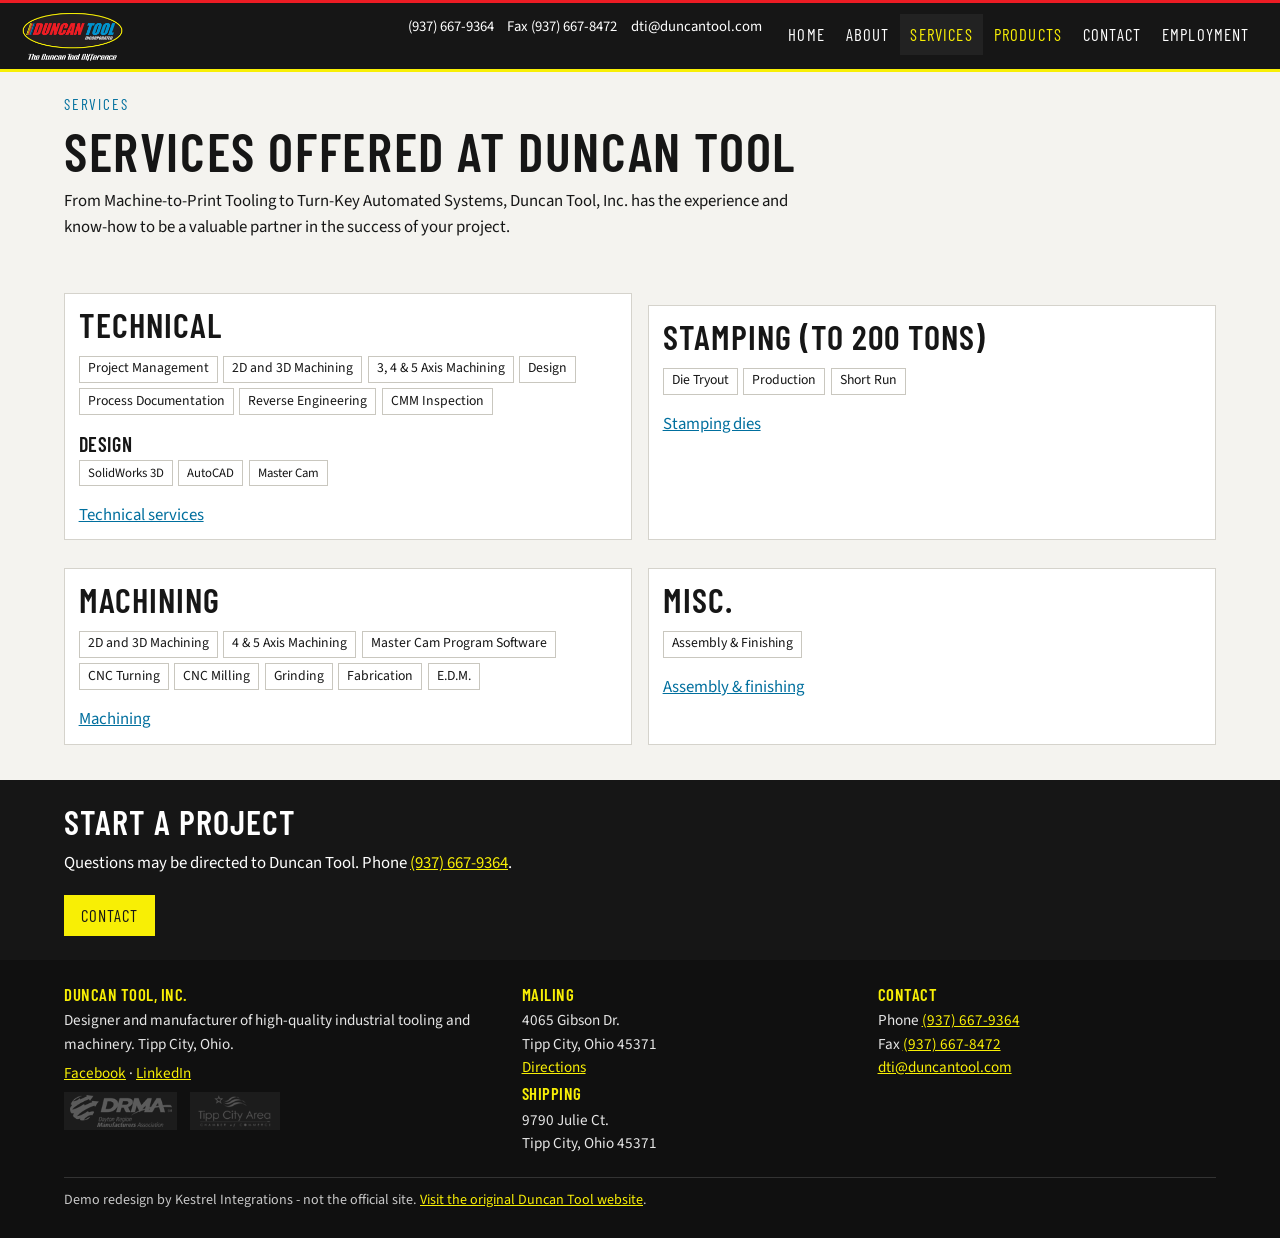
<file: services.html>
<!DOCTYPE html>
<html lang="en">
<head>
  <meta charset="utf-8">
  <meta name="viewport" content="width=device-width, initial-scale=1">
  <title>Services | Duncan Tool, Inc.</title>
  <meta name="description" content="From machine-to-print tooling to turn-key automated systems. Technical, stamping to 200 tons, machining, and assembly services at Duncan Tool, Inc.">
  <link rel="preconnect" href="https://fonts.googleapis.com">
  <link rel="preconnect" href="https://fonts.gstatic.com" crossorigin>
  <link href="https://fonts.googleapis.com/css2?family=Barlow+Condensed:wght@500;600;700&family=Source+Sans+3:wght@400;600;700&display=swap" rel="stylesheet">
  <link rel="stylesheet" href="css/styles.css">
</head>
<body>
  <a class="skip" href="#content">Skip to content</a>
  <header class="top">
    <a class="brand" href="index.html"><img src="assets/logo.png" width="400" height="214" alt="Duncan Tool, Incorporated. The Duncan Tool Difference."></a>
    <p class="top-contact">
      <a href="tel:+19376679364">(937) 667-9364</a>
      <a href="tel:+19376678472">Fax (937) 667-8472</a>
      <a href="mailto:dti@duncantool.com">dti@duncantool.com</a>
    </p>
    <input class="nav-check" type="checkbox" id="nav-toggle">
    <label class="nav-toggle" for="nav-toggle"><span class="open">Menu</span><span class="close">Close</span></label>
    <nav id="site-nav" aria-label="Primary">
      <a href="index.html">Home</a>
      <a href="about.html">About</a>
      <a href="services.html" aria-current="page">Services</a>
      <div class="has-sub" tabindex="0">
        <span class="sub-label">Products</span>
        <div class="sub">
          <a href="products/technical.html">Technical</a>
          <a href="products/machining.html">Machining</a>
          <a href="products/stamping-dies.html">Stamping Dies</a>
          <a href="products/tooling-and-equipment.html">Tooling &amp; Equipment</a>
          <a href="products/custom-machinery.html">Custom Machinery</a>
          <a href="products/tooling-gages-fixtures.html">Tooling, Gages &amp; Fixtures</a>
          <a href="products/assembly-and-finishing.html">Assembly &amp; Finishing</a>
          <a href="products/our-equipment.html">Our Equipment</a>
        </div>
      </div>
      <a href="contact.html">Contact</a>
      <a href="employment.html">Employment</a>
    </nav>
  </header>
  <main id="content">
    <header class="page-head wrap">
      <p class="kicker">Services</p>
      <h1>Services offered at Duncan Tool</h1>
      <p>From Machine-to-Print Tooling to Turn-Key Automated Systems, Duncan Tool, Inc. has the experience and know-how to be a valuable partner in the success of your project.</p>
    </header>
    <section class="section wrap">
      <div class="groups">
        <article class="panel reveal">
          <h2>Technical</h2>
          <ul class="chips">
            <li>Project Management</li>
            <li>2D and 3D Machining</li>
            <li>3, 4 &amp; 5 Axis Machining</li>
            <li>Design</li>
            <li>Process Documentation</li>
            <li>Reverse Engineering</li>
            <li>CMM Inspection</li>
          </ul>
          <h3 class="mt">Design</h3>
          <ul class="chips sub">
            <li>SolidWorks 3D</li>
            <li>AutoCAD</li>
            <li>Master Cam</li>
          </ul>
          <p class="actions"><a href="products/technical.html">Technical services</a></p>
        </article>
        <article class="panel reveal">
          <h2>Stamping (To 200 tons)</h2>
          <ul class="chips">
            <li>Die Tryout</li>
            <li>Production</li>
            <li>Short Run</li>
          </ul>
          <p class="actions"><a href="products/stamping-dies.html">Stamping dies</a></p>
        </article>
        <article class="panel reveal">
          <h2>Machining</h2>
          <ul class="chips">
            <li>2D and 3D Machining</li>
            <li>4 &amp; 5 Axis Machining</li>
            <li>Master Cam Program Software</li>
            <li>CNC Turning</li>
            <li>CNC Milling</li>
            <li>Grinding</li>
            <li>Fabrication</li>
            <li>E.D.M.</li>
          </ul>
          <p class="actions"><a href="products/machining.html">Machining</a></p>
        </article>
        <article class="panel reveal">
          <h2>Misc.</h2>
          <ul class="chips">
            <li>Assembly &amp; Finishing</li>
          </ul>
          <p class="actions"><a href="products/assembly-and-finishing.html">Assembly &amp; finishing</a></p>
        </article>
      </div>
    </section>
    <section class="band">
      <div class="wrap">
        <h2>Start a project</h2>
        <p>Questions may be directed to Duncan Tool. Phone <a href="tel:+19376679364">(937) 667-9364</a>.</p>
        <a class="btn" href="contact.html">Contact</a>
      </div>
    </section>
  </main>
  <footer class="site-footer">
    <div class="wrap foot-grid">
      <div>
        <h2>Duncan Tool, Inc.</h2>
        <p>Designer and manufacturer of high-quality industrial tooling and machinery. Tipp City, Ohio.</p>
        <p><a href="https://www.facebook.com/duncantool">Facebook</a> · <a href="https://www.linkedin.com/company/duncan-tool-inc">LinkedIn</a></p>
        <div class="members">
          <img src="assets/drma-logo.png" width="150" height="47" alt="DRMA">
          <img src="assets/tcacc-logo.png" width="116" height="47" alt="Tipp City Area Chamber of Commerce">
        </div>
      </div>
      <div>
        <h2>Mailing</h2>
        <p>4065 Gibson Dr.<br>Tipp City, Ohio 45371<br><a href="https://www.google.com/maps/search/?api=1&amp;query=4065%20Gibson%20Dr.%20Tipp%20City%20Ohio%2045371">Directions</a></p>
        <h2>Shipping</h2>
        <p>9790 Julie Ct.<br>Tipp City, Ohio 45371</p>
      </div>
      <div>
        <h2>Contact</h2>
        <p>Phone <a href="tel:+19376679364">(937) 667-9364</a><br>Fax <a href="tel:+19376678472">(937) 667-8472</a><br><a href="mailto:dti@duncantool.com">dti@duncantool.com</a></p>
      </div>
    </div>
    <div class="wrap demo-line">
      <p>Demo redesign by Kestrel Integrations - not the official site. <a href="https://www.duncantool.com/">Visit the original Duncan Tool website</a>.</p>
    </div>
  </footer>
  <div class="callbar">
    <a href="tel:+19376679364">Call (937) 667-9364</a>
    <a href="contact.html">Contact</a>
  </div>
  <script src="js/site.js"></script>
</body>
</html>
</file>
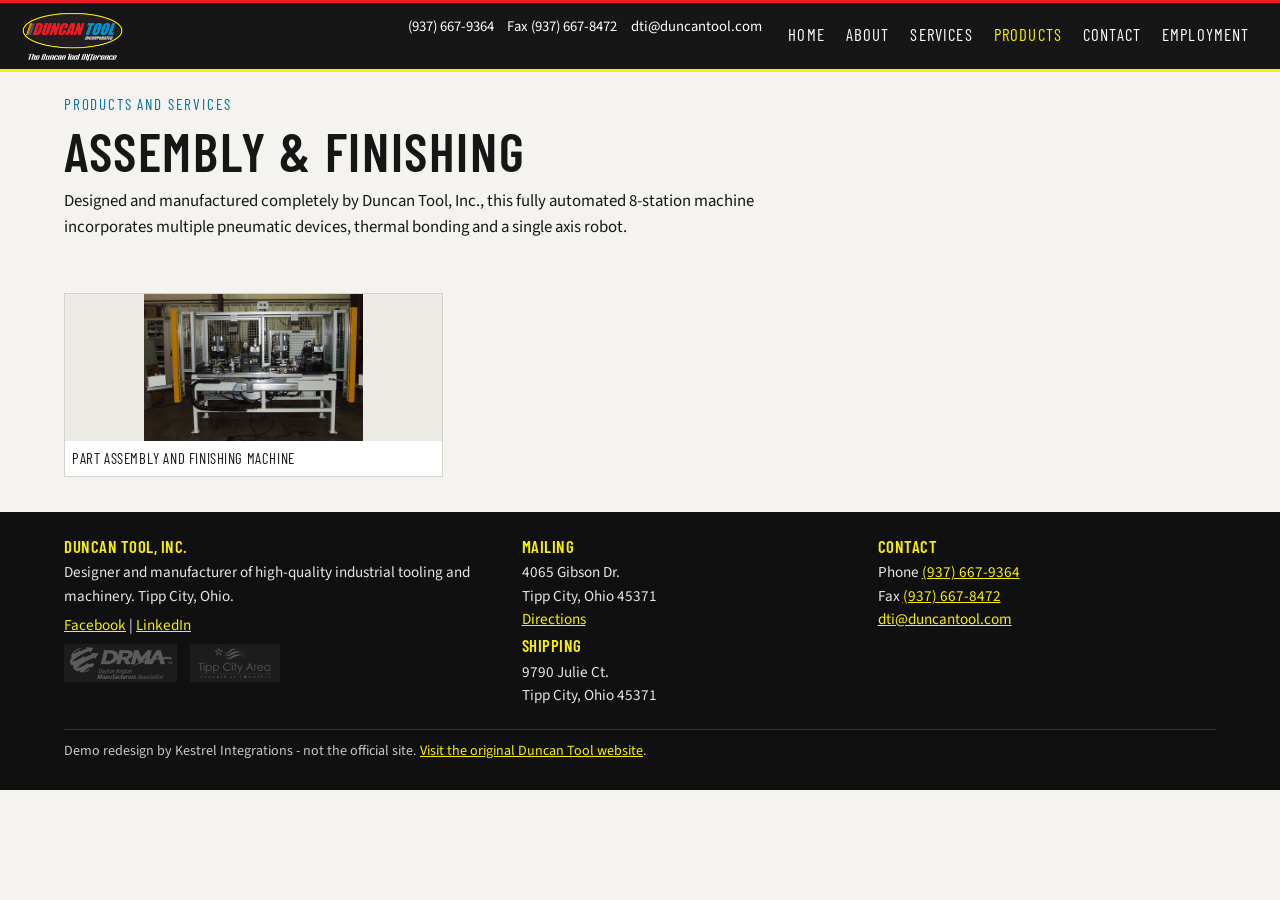
<file: products/assembly-and-finishing.html>
<!DOCTYPE html>
<html lang="en">
<head>
  <meta charset="utf-8">
  <meta name="viewport" content="width=device-width, initial-scale=1">
  <title>Assembly and Finishing | Duncan Tool, Inc.</title>
  <meta name="description" content="Assembly and finishing at Duncan Tool, including a fully automated 8-station machine with pneumatic devices, thermal bonding, and a single axis robot.">
  <link rel="preconnect" href="https://fonts.googleapis.com">
  <link rel="preconnect" href="https://fonts.gstatic.com" crossorigin>
  <link href="https://fonts.googleapis.com/css2?family=Barlow+Condensed:wght@500;600;700&family=Source+Sans+3:wght@400;600;700&display=swap" rel="stylesheet">
  <link rel="stylesheet" href="../css/styles.css">
</head>
<body>
  <a class="skip" href="#content">Skip to content</a>
  <header class="top">
    <a class="brand" href="../index.html"><img src="../assets/logo.png" width="400" height="214" alt="Duncan Tool, Incorporated. The Duncan Tool Difference."></a>
    <p class="top-contact">
      <a href="tel:+19376679364">(937) 667-9364</a>
      <a href="tel:+19376678472">Fax (937) 667-8472</a>
      <a href="mailto:dti@duncantool.com">dti@duncantool.com</a>
    </p>
    <input class="nav-check" type="checkbox" id="nav-toggle">
    <label class="nav-toggle" for="nav-toggle"><span class="open">Menu</span><span class="close">Close</span></label>
    <nav id="site-nav" aria-label="Primary">
      <a href="../index.html">Home</a>
      <a href="../about.html">About</a>
      <a href="../services.html">Services</a>
      <div class="has-sub" tabindex="0">
        <span class="sub-label">Products</span>
        <div class="sub">
          <a href="technical.html">Technical</a>
          <a href="machining.html">Machining</a>
          <a href="stamping-dies.html">Stamping Dies</a>
          <a href="tooling-and-equipment.html">Tooling &amp; Equipment</a>
          <a href="custom-machinery.html">Custom Machinery</a>
          <a href="tooling-gages-fixtures.html">Tooling, Gages &amp; Fixtures</a>
          <a href="assembly-and-finishing.html" aria-current="page">Assembly &amp; Finishing</a>
          <a href="our-equipment.html">Our Equipment</a>
        </div>
      </div>
      <a href="../contact.html">Contact</a>
      <a href="../employment.html">Employment</a>
    </nav>
  </header>
  <main id="content">
    <header class="page-head wrap">
      <p class="kicker">Products and services</p>
      <h1>Assembly &amp; finishing</h1>
      <p>Designed and manufactured completely by Duncan Tool, Inc., this fully automated 8-station machine incorporates multiple pneumatic devices, thermal bonding and a single axis robot.</p>
    </header>
    <section class="section wrap">
      <div class="gallery">
        <a class="shot" href="../assets/custom-machinery/part-asembly-and-finishing-machine-lg.jpg" data-caption="Part Assembly and Finishing Machine">
          <img src="../assets/custom-machinery/part-asembly-and-finishing-machine-lg.jpg" alt="Part Assembly and Finishing Machine">
          <span>Part Assembly and Finishing Machine</span>
        </a>
      </div>
    </section>
  </main>
  <footer class="site-footer">
    <div class="wrap foot-grid">
      <div>
        <h2>Duncan Tool, Inc.</h2>
        <p>Designer and manufacturer of high-quality industrial tooling and machinery. Tipp City, Ohio.</p>
        <p><a href="https://www.facebook.com/duncantool">Facebook</a>  |  <a href="https://www.linkedin.com/company/duncan-tool-inc">LinkedIn</a></p>
        <div class="members">
          <img src="../assets/drma-logo.png" width="150" height="47" alt="DRMA">
          <img src="../assets/tcacc-logo.png" width="116" height="47" alt="Tipp City Area Chamber of Commerce">
        </div>
      </div>
      <div>
        <h2>Mailing</h2>
        <p>4065 Gibson Dr.<br>Tipp City, Ohio 45371<br><a href="https://www.google.com/maps/search/?api=1&amp;query=4065%20Gibson%20Dr.%20Tipp%20City%20Ohio%2045371">Directions</a></p>
        <h2>Shipping</h2>
        <p>9790 Julie Ct.<br>Tipp City, Ohio 45371</p>
      </div>
      <div>
        <h2>Contact</h2>
        <p>Phone <a href="tel:+19376679364">(937) 667-9364</a><br>Fax <a href="tel:+19376678472">(937) 667-8472</a><br><a href="mailto:dti@duncantool.com">dti@duncantool.com</a></p>
      </div>
    </div>
    <div class="wrap demo-line">
      <p>Demo redesign by Kestrel Integrations - not the official site. <a href="https://www.duncantool.com/">Visit the original Duncan Tool website</a>.</p>
    </div>
  </footer>
  <div class="callbar">
    <a href="tel:+19376679364">Call (937) 667-9364</a>
    <a href="../contact.html">Contact</a>
  </div>
  <script src="../js/site.js"></script>
</body>
</html>
</file>
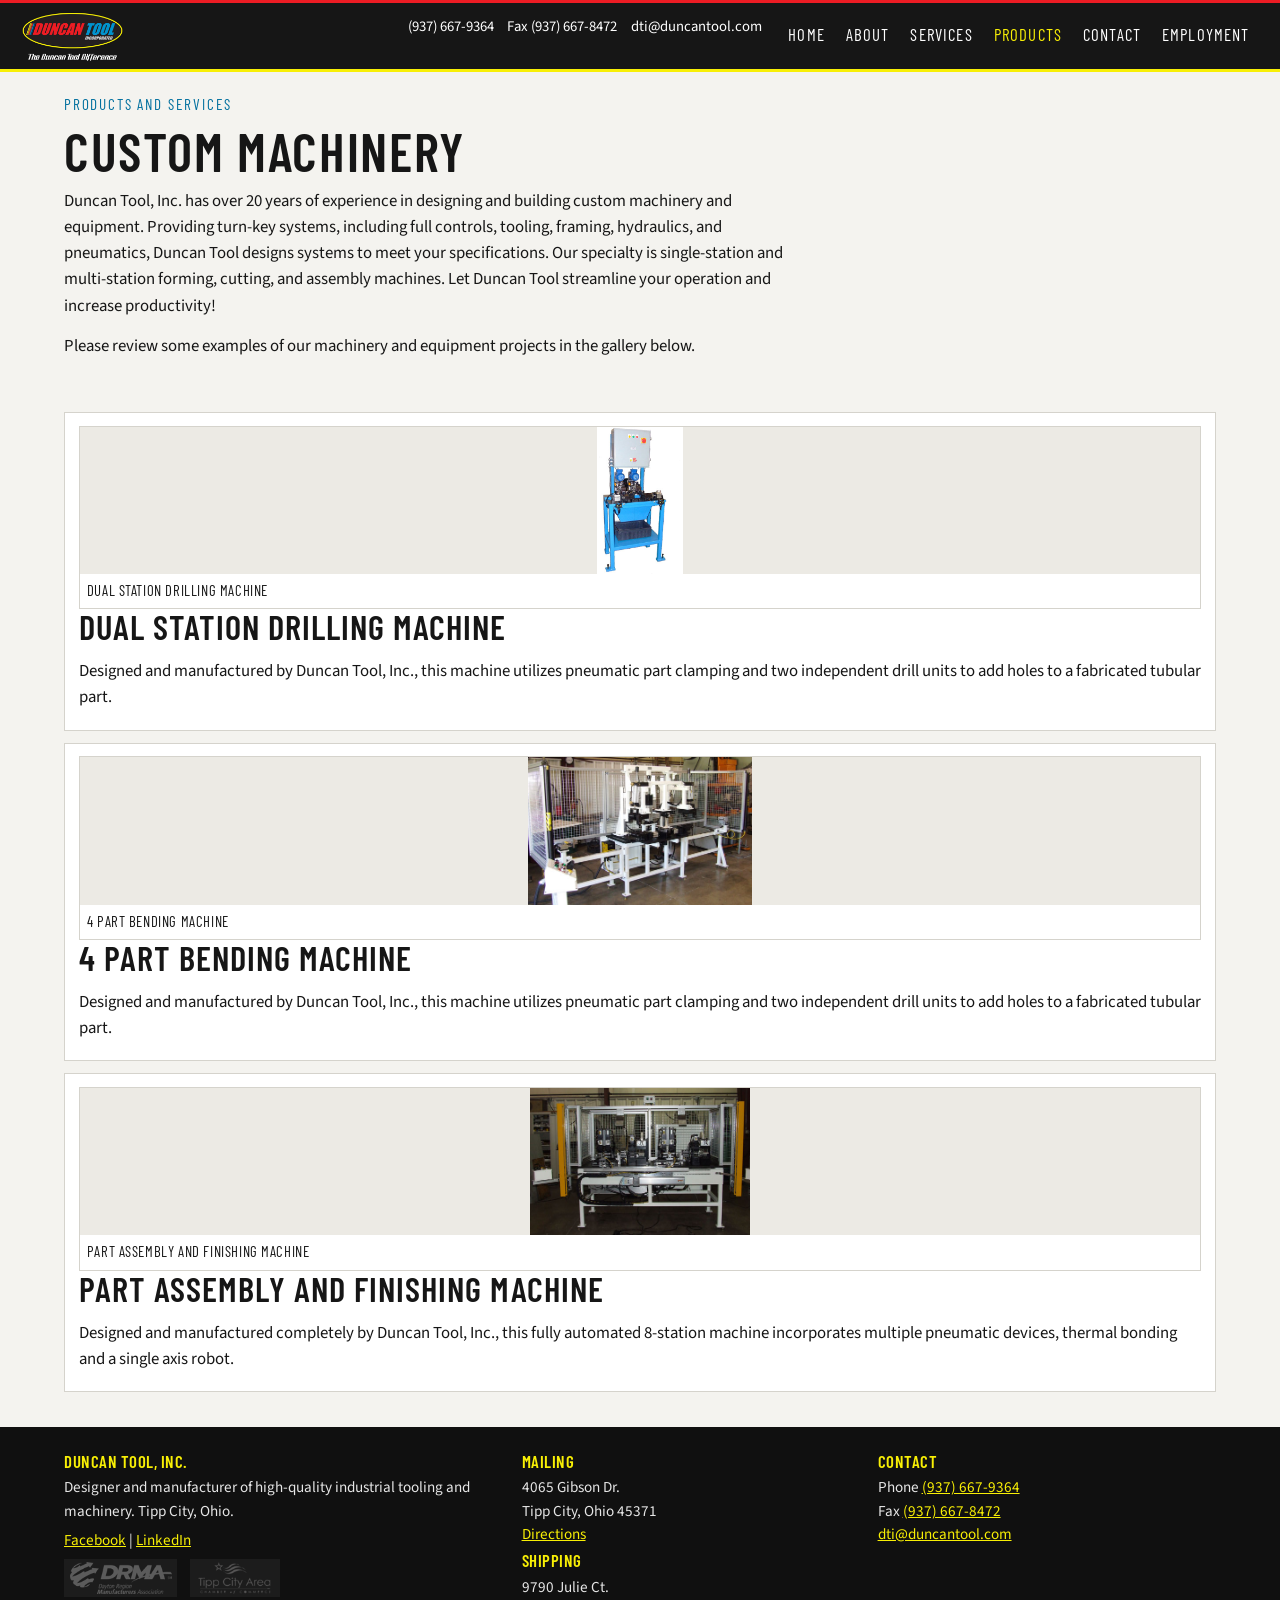
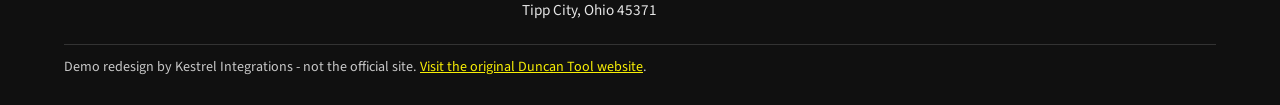
<file: products/custom-machinery.html>
<!DOCTYPE html>
<html lang="en">
<head>
  <meta charset="utf-8">
  <meta name="viewport" content="width=device-width, initial-scale=1">
  <title>Custom Machinery | Duncan Tool, Inc.</title>
  <meta name="description" content="Turn-key custom machinery with controls, tooling, framing, hydraulics, and pneumatics. Single-station and multi-station machines.">
  <link rel="preconnect" href="https://fonts.googleapis.com">
  <link rel="preconnect" href="https://fonts.gstatic.com" crossorigin>
  <link href="https://fonts.googleapis.com/css2?family=Barlow+Condensed:wght@500;600;700&family=Source+Sans+3:wght@400;600;700&display=swap" rel="stylesheet">
  <link rel="stylesheet" href="../css/styles.css">
</head>
<body>
  <a class="skip" href="#content">Skip to content</a>
  <header class="top">
    <a class="brand" href="../index.html"><img src="../assets/logo.png" width="400" height="214" alt="Duncan Tool, Incorporated. The Duncan Tool Difference."></a>
    <p class="top-contact">
      <a href="tel:+19376679364">(937) 667-9364</a>
      <a href="tel:+19376678472">Fax (937) 667-8472</a>
      <a href="mailto:dti@duncantool.com">dti@duncantool.com</a>
    </p>
    <input class="nav-check" type="checkbox" id="nav-toggle">
    <label class="nav-toggle" for="nav-toggle"><span class="open">Menu</span><span class="close">Close</span></label>
    <nav id="site-nav" aria-label="Primary">
      <a href="../index.html">Home</a>
      <a href="../about.html">About</a>
      <a href="../services.html">Services</a>
      <div class="has-sub" tabindex="0">
        <span class="sub-label">Products</span>
        <div class="sub">
          <a href="technical.html">Technical</a>
          <a href="machining.html">Machining</a>
          <a href="stamping-dies.html">Stamping Dies</a>
          <a href="tooling-and-equipment.html">Tooling &amp; Equipment</a>
          <a href="custom-machinery.html" aria-current="page">Custom Machinery</a>
          <a href="tooling-gages-fixtures.html">Tooling, Gages &amp; Fixtures</a>
          <a href="assembly-and-finishing.html">Assembly &amp; Finishing</a>
          <a href="our-equipment.html">Our Equipment</a>
        </div>
      </div>
      <a href="../contact.html">Contact</a>
      <a href="../employment.html">Employment</a>
    </nav>
  </header>
  <main id="content">
    <header class="page-head wrap">
      <p class="kicker">Products and services</p>
      <h1>Custom machinery</h1>
      <p>Duncan Tool, Inc. has over 20 years of experience in designing and building custom machinery and equipment. Providing turn-key systems, including full controls, tooling, framing, hydraulics, and pneumatics, Duncan Tool designs systems to meet your specifications. Our specialty is single-station and multi-station forming, cutting, and assembly machines. Let Duncan Tool streamline your operation and increase productivity!</p>
      <p>Please review some examples of our machinery and equipment projects in the gallery below.</p>
    </header>
    <section class="section wrap">
      <article class="panel reveal">
        <a class="shot" href="../assets/custom-machinery/dual-station-drilling-machine-lg.jpg" data-caption="Dual Station Drilling Machine">
          <img src="../assets/custom-machinery/dual-station-drilling-machine-lg.jpg" alt="Dual Station Drilling Machine">
          <span>Dual Station Drilling Machine</span>
        </a>
        <h2>Dual Station Drilling Machine</h2>
        <p>Designed and manufactured by Duncan Tool, Inc., this machine utilizes pneumatic part clamping and two independent drill units to add holes to a fabricated tubular part.</p>
      </article>
      <article class="panel reveal">
        <a class="shot" href="../assets/custom-machinery/4-part-bending-machine-lg.jpg" data-caption="4 Part Bending Machine">
          <img src="../assets/custom-machinery/4-part-bending-machine-lg.jpg" alt="4 Part Bending Machine">
          <span>4 Part Bending Machine</span>
        </a>
        <h2>4 Part Bending Machine</h2>
        <p>Designed and manufactured by Duncan Tool, Inc., this machine utilizes pneumatic part clamping and two independent drill units to add holes to a fabricated tubular part.</p>
      </article>
      <article class="panel reveal">
        <a class="shot" href="../assets/custom-machinery/part-asembly-and-finishing-machine-lg.jpg" data-caption="Part Assembly and Finishing Machine">
          <img src="../assets/custom-machinery/part-asembly-and-finishing-machine-lg.jpg" alt="Part Assembly and Finishing Machine">
          <span>Part Assembly and Finishing Machine</span>
        </a>
        <h2>Part Assembly and Finishing Machine</h2>
        <p>Designed and manufactured completely by Duncan Tool, Inc., this fully automated 8-station machine incorporates multiple pneumatic devices, thermal bonding and a single axis robot.</p>
      </article>
    </section>
  </main>
  <footer class="site-footer">
    <div class="wrap foot-grid">
      <div>
        <h2>Duncan Tool, Inc.</h2>
        <p>Designer and manufacturer of high-quality industrial tooling and machinery. Tipp City, Ohio.</p>
        <p><a href="https://www.facebook.com/duncantool">Facebook</a>  |  <a href="https://www.linkedin.com/company/duncan-tool-inc">LinkedIn</a></p>
        <div class="members">
          <img src="../assets/drma-logo.png" width="150" height="47" alt="DRMA">
          <img src="../assets/tcacc-logo.png" width="116" height="47" alt="Tipp City Area Chamber of Commerce">
        </div>
      </div>
      <div>
        <h2>Mailing</h2>
        <p>4065 Gibson Dr.<br>Tipp City, Ohio 45371<br><a href="https://www.google.com/maps/search/?api=1&amp;query=4065%20Gibson%20Dr.%20Tipp%20City%20Ohio%2045371">Directions</a></p>
        <h2>Shipping</h2>
        <p>9790 Julie Ct.<br>Tipp City, Ohio 45371</p>
      </div>
      <div>
        <h2>Contact</h2>
        <p>Phone <a href="tel:+19376679364">(937) 667-9364</a><br>Fax <a href="tel:+19376678472">(937) 667-8472</a><br><a href="mailto:dti@duncantool.com">dti@duncantool.com</a></p>
      </div>
    </div>
    <div class="wrap demo-line">
      <p>Demo redesign by Kestrel Integrations - not the official site. <a href="https://www.duncantool.com/">Visit the original Duncan Tool website</a>.</p>
    </div>
  </footer>
  <div class="callbar">
    <a href="tel:+19376679364">Call (937) 667-9364</a>
    <a href="../contact.html">Contact</a>
  </div>
  <script src="../js/site.js"></script>
</body>
</html>
</file>
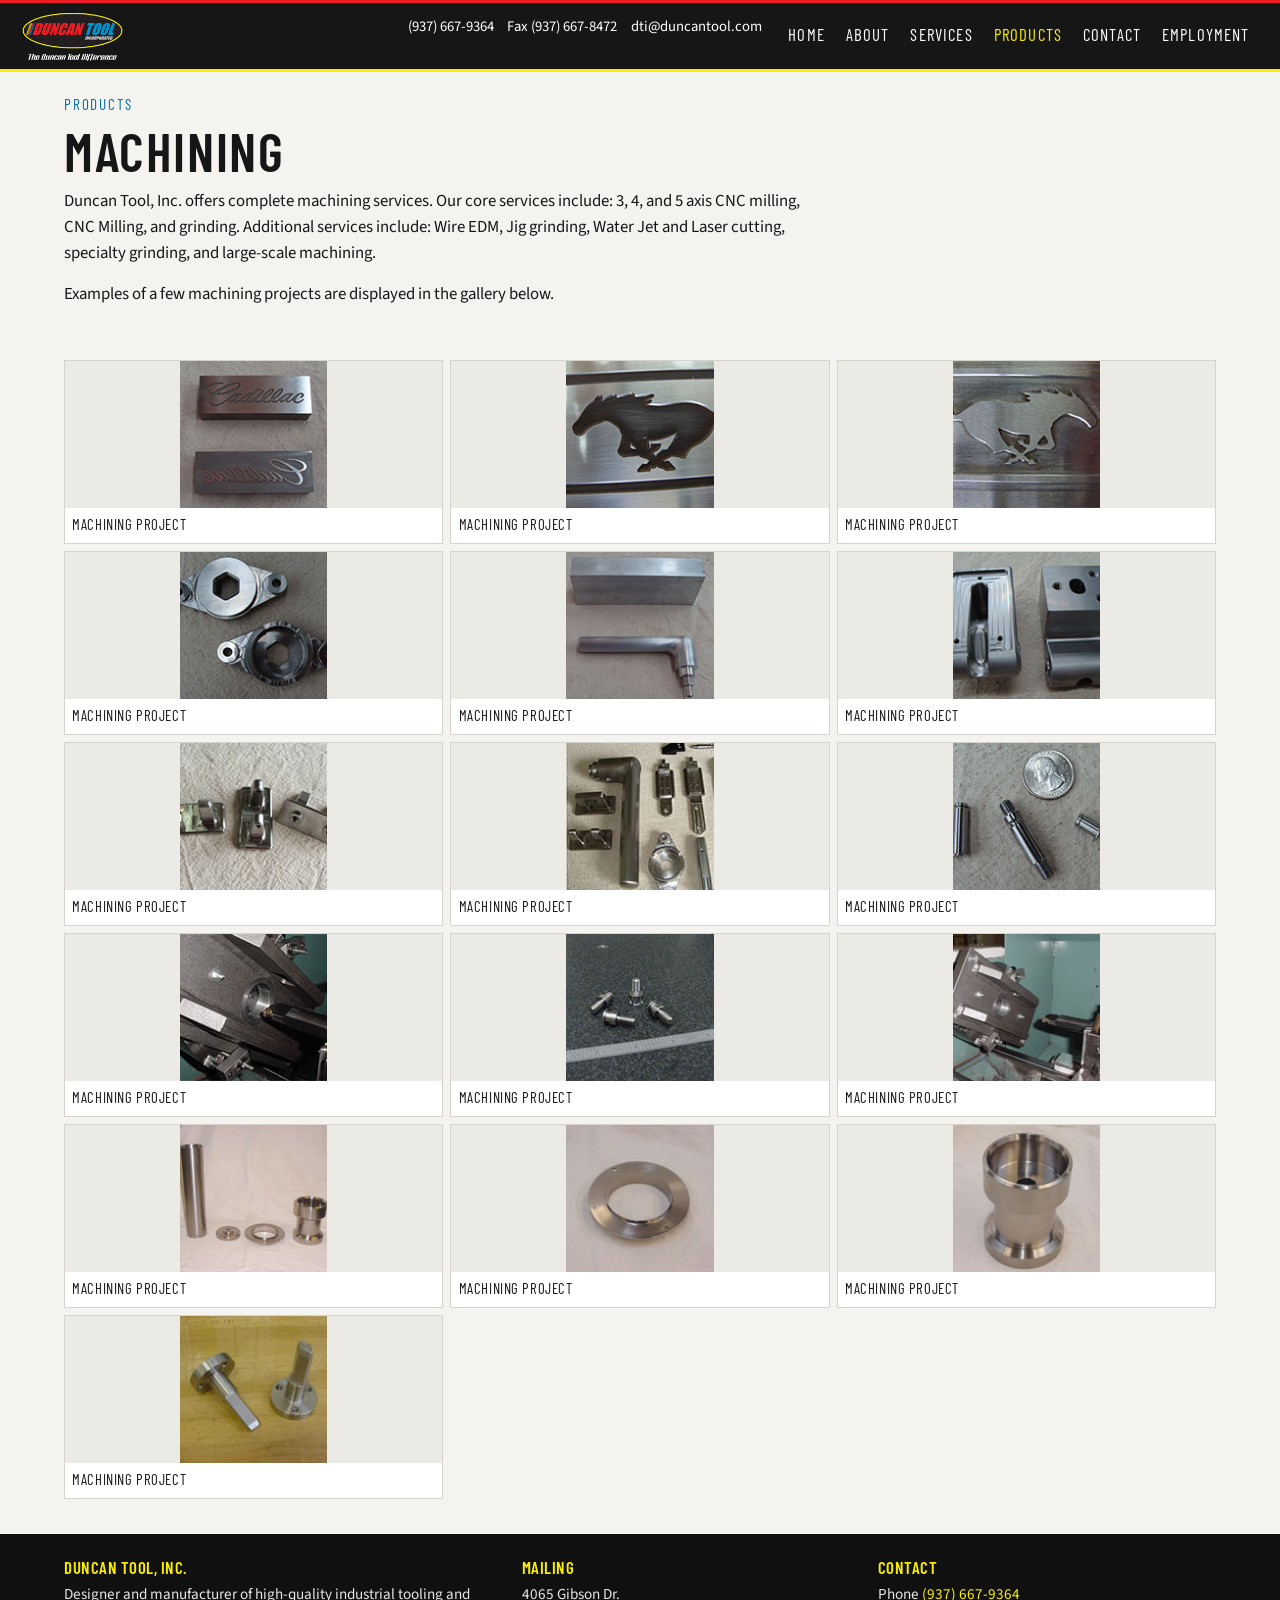
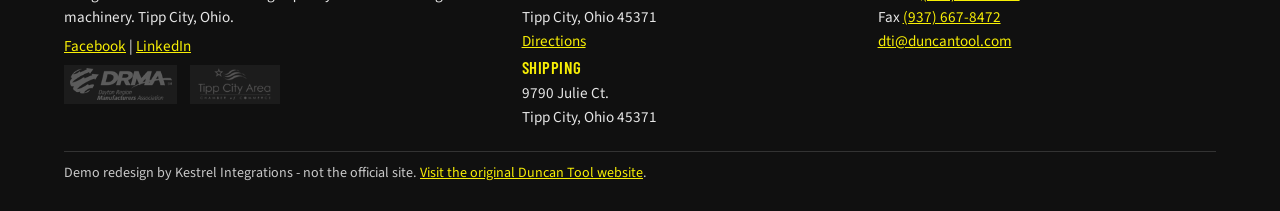
<file: products/machining.html>
<!DOCTYPE html>
<html lang="en">
<head>
  <meta charset="utf-8">
  <meta name="viewport" content="width=device-width, initial-scale=1">
  <title>Machining | Duncan Tool, Inc.</title>
  <meta name="description" content="Complete machining services: 3, 4, and 5 axis CNC milling, grinding, Wire EDM, jig grinding, water jet and laser cutting.">
  <link rel="preconnect" href="https://fonts.googleapis.com">
  <link rel="preconnect" href="https://fonts.gstatic.com" crossorigin>
  <link href="https://fonts.googleapis.com/css2?family=Barlow+Condensed:wght@500;600;700&family=Source+Sans+3:wght@400;600;700&display=swap" rel="stylesheet">
  <link rel="stylesheet" href="../css/styles.css">
</head>
<body>
  <a class="skip" href="#content">Skip to content</a>
  <header class="top">
    <a class="brand" href="../index.html"><img src="../assets/logo.png" width="400" height="214" alt="Duncan Tool, Incorporated. The Duncan Tool Difference."></a>
    <p class="top-contact">
      <a href="tel:+19376679364">(937) 667-9364</a>
      <a href="tel:+19376678472">Fax (937) 667-8472</a>
      <a href="mailto:dti@duncantool.com">dti@duncantool.com</a>
    </p>
    <input class="nav-check" type="checkbox" id="nav-toggle">
    <label class="nav-toggle" for="nav-toggle"><span class="open">Menu</span><span class="close">Close</span></label>
    <nav id="site-nav" aria-label="Primary">
      <a href="../index.html">Home</a>
      <a href="../about.html">About</a>
      <a href="../services.html">Services</a>
      <div class="has-sub" tabindex="0">
        <span class="sub-label">Products</span>
        <div class="sub">
          <a href="technical.html">Technical</a>
          <a href="machining.html" aria-current="page">Machining</a>
          <a href="stamping-dies.html">Stamping Dies</a>
          <a href="tooling-and-equipment.html">Tooling &amp; Equipment</a>
          <a href="custom-machinery.html">Custom Machinery</a>
          <a href="tooling-gages-fixtures.html">Tooling, Gages &amp; Fixtures</a>
          <a href="assembly-and-finishing.html">Assembly &amp; Finishing</a>
          <a href="our-equipment.html">Our Equipment</a>
        </div>
      </div>
      <a href="../contact.html">Contact</a>
      <a href="../employment.html">Employment</a>
    </nav>
  </header>
  <main id="content">
    <header class="page-head wrap">
      <p class="kicker">Products</p>
      <h1>Machining</h1>
      <p>Duncan Tool, Inc. offers complete machining services. Our core services include: 3, 4, and 5 axis CNC milling, CNC Milling, and grinding. Additional services include: Wire EDM, Jig grinding, Water Jet and Laser cutting, specialty grinding, and large-scale machining.</p>
      <p>Examples of a few machining projects are displayed in the gallery below.</p>
    </header>
    <section class="section wrap">
      <div class="gallery">
        <a class="shot reveal" href="../assets/machining/0813/cadillac-lg.jpg" data-caption="Machining project"><img src="../assets/machining/0813/cadillac-sm.jpg" alt="Machining project"><span>Machining project</span></a>
        <a class="shot reveal" href="../assets/machining/0813/pony-1-lg.jpg" data-caption="Machining project"><img src="../assets/machining/0813/pony-1-sm.jpg" alt="Machining project"><span>Machining project</span></a>
        <a class="shot reveal" href="../assets/machining/0813/pony-2-lg.jpg" data-caption="Machining project"><img src="../assets/machining/0813/pony-2-sm.jpg" alt="Machining project"><span>Machining project</span></a>
        <a class="shot reveal" href="../assets/machining/0813/DSC01720-lg.jpg" data-caption="Machining project"><img src="../assets/machining/0813/DSC01720-sm.jpg" alt="Machining project"><span>Machining project</span></a>
        <a class="shot reveal" href="../assets/machining/0813/handle-lg.jpg" data-caption="Machining project"><img src="../assets/machining/0813/handle-sm.jpg" alt="Machining project"><span>Machining project</span></a>
        <a class="shot reveal" href="../assets/machining/0813/hinge-lg.jpg" data-caption="Machining project"><img src="../assets/machining/0813/hinge-sm.jpg" alt="Machining project"><span>Machining project</span></a>
        <a class="shot reveal" href="../assets/machining/0813/latch-lg.jpg" data-caption="Machining project"><img src="../assets/machining/0813/latch-sm.jpg" alt="Machining project"><span>Machining project</span></a>
        <a class="shot reveal" href="../assets/machining/0813/oven-details-lg.jpg" data-caption="Machining project"><img src="../assets/machining/0813/oven-details-sm.jpg" alt="Machining project"><span>Machining project</span></a>
        <a class="shot reveal" href="../assets/machining/0813/small-turned-details-lg.jpg" data-caption="Machining project"><img src="../assets/machining/0813/small-turned-details-sm.jpg" alt="Machining project"><span>Machining project</span></a>
        <a class="shot reveal" href="../assets/machining/0813/thread-turning-lg.jpg" data-caption="Machining project"><img src="../assets/machining/0813/thread-turning-sm.jpg" alt="Machining project"><span>Machining project</span></a>
        <a class="shot reveal" href="../assets/machining/0813/threaded-parts-lg.jpg" data-caption="Machining project"><img src="../assets/machining/0813/threaded-parts-sm.jpg" alt="Machining project"><span>Machining project</span></a>
        <a class="shot reveal" href="../assets/machining/machining-5-lg.jpg" data-caption="Machining project"><img src="../assets/machining/machining-5-sm.jpg" alt="Machining project"><span>Machining project</span></a>
        <a class="shot reveal" href="../assets/machining/machining-1-lg.jpg" data-caption="Machining project"><img src="../assets/machining/machining-1-sm.jpg" alt="Machining project"><span>Machining project</span></a>
        <a class="shot reveal" href="../assets/machining/machining-2-lg.jpg" data-caption="Machining project"><img src="../assets/machining/machining-2-sm.jpg" alt="Machining project"><span>Machining project</span></a>
        <a class="shot reveal" href="../assets/machining/machining-3-lg.jpg" data-caption="Machining project"><img src="../assets/machining/machining-3-sm.jpg" alt="Machining project"><span>Machining project</span></a>
        <a class="shot reveal" href="../assets/machining/machining-4-lg.jpg" data-caption="Machining project"><img src="../assets/machining/machining-4-sm.jpg" alt="Machining project"><span>Machining project</span></a>
      </div>
    </section>
  </main>
  <footer class="site-footer">
    <div class="wrap foot-grid">
      <div>
        <h2>Duncan Tool, Inc.</h2>
        <p>Designer and manufacturer of high-quality industrial tooling and machinery. Tipp City, Ohio.</p>
        <p><a href="https://www.facebook.com/duncantool">Facebook</a>  |  <a href="https://www.linkedin.com/company/duncan-tool-inc">LinkedIn</a></p>
        <div class="members">
          <img src="../assets/drma-logo.png" width="150" height="47" alt="DRMA">
          <img src="../assets/tcacc-logo.png" width="116" height="47" alt="Tipp City Area Chamber of Commerce">
        </div>
      </div>
      <div>
        <h2>Mailing</h2>
        <p>4065 Gibson Dr.<br>Tipp City, Ohio 45371<br><a href="https://www.google.com/maps/search/?api=1&amp;query=4065%20Gibson%20Dr.%20Tipp%20City%20Ohio%2045371">Directions</a></p>
        <h2>Shipping</h2>
        <p>9790 Julie Ct.<br>Tipp City, Ohio 45371</p>
      </div>
      <div>
        <h2>Contact</h2>
        <p>Phone <a href="tel:+19376679364">(937) 667-9364</a><br>Fax <a href="tel:+19376678472">(937) 667-8472</a><br><a href="mailto:dti@duncantool.com">dti@duncantool.com</a></p>
      </div>
    </div>
    <div class="wrap demo-line">
      <p>Demo redesign by Kestrel Integrations - not the official site. <a href="https://www.duncantool.com/">Visit the original Duncan Tool website</a>.</p>
    </div>
  </footer>
  <div class="callbar">
    <a href="tel:+19376679364">Call (937) 667-9364</a>
    <a href="../contact.html">Contact</a>
  </div>
  <script src="../js/site.js"></script>
</body>
</html>
</file>
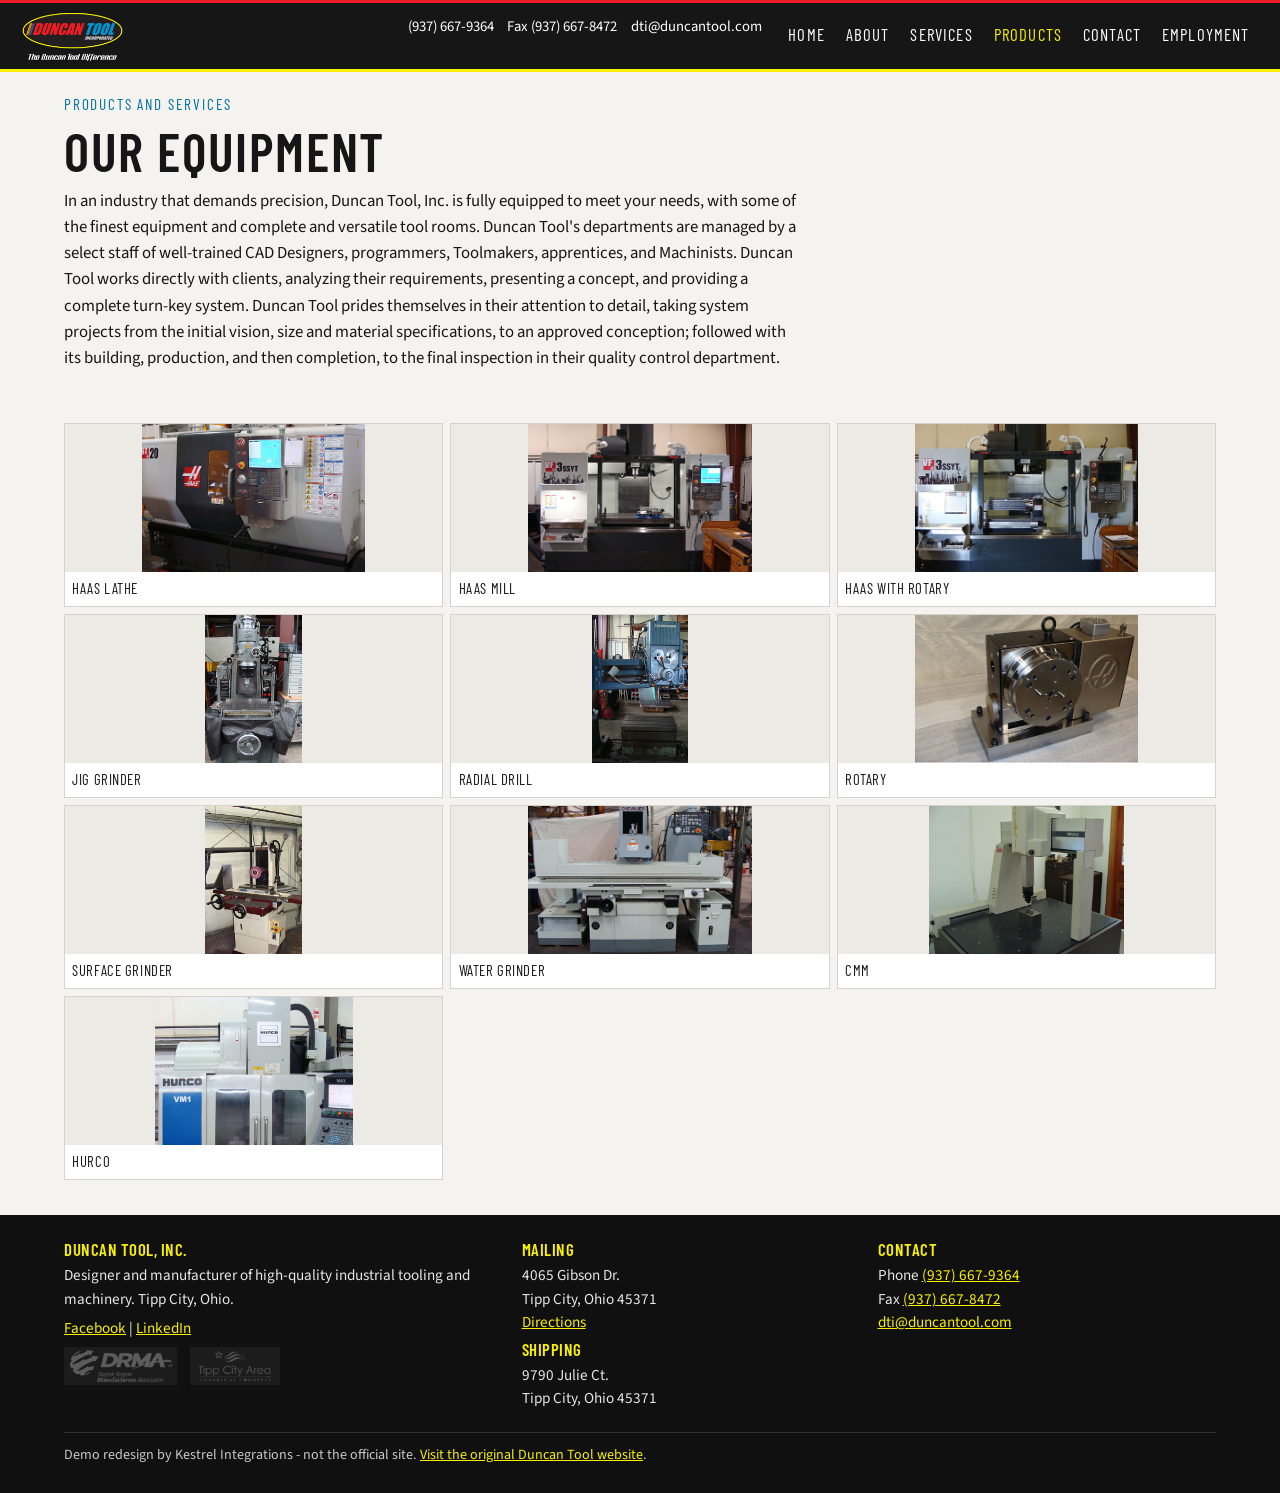
<file: products/our-equipment.html>
<!DOCTYPE html>
<html lang="en">
<head>
  <meta charset="utf-8">
  <meta name="viewport" content="width=device-width, initial-scale=1">
  <title>Our Equipment | Duncan Tool, Inc.</title>
  <meta name="description" content="Equipment at Duncan Tool, Inc.: Haas Lathe, Haas Mill, Haas with Rotary, Jig Grinder, Radial Drill, Rotary, Surface Grinder, Water Grinder, CMM, and HURCO.">
  <link rel="preconnect" href="https://fonts.googleapis.com">
  <link rel="preconnect" href="https://fonts.gstatic.com" crossorigin>
  <link href="https://fonts.googleapis.com/css2?family=Barlow+Condensed:wght@500;600;700&family=Source+Sans+3:wght@400;600;700&display=swap" rel="stylesheet">
  <link rel="stylesheet" href="../css/styles.css">
</head>
<body>
  <a class="skip" href="#content">Skip to content</a>
  <header class="top">
    <a class="brand" href="../index.html"><img src="../assets/logo.png" width="400" height="214" alt="Duncan Tool, Incorporated. The Duncan Tool Difference."></a>
    <p class="top-contact">
      <a href="tel:+19376679364">(937) 667-9364</a>
      <a href="tel:+19376678472">Fax (937) 667-8472</a>
      <a href="mailto:dti@duncantool.com">dti@duncantool.com</a>
    </p>
    <input class="nav-check" type="checkbox" id="nav-toggle">
    <label class="nav-toggle" for="nav-toggle"><span class="open">Menu</span><span class="close">Close</span></label>
    <nav id="site-nav" aria-label="Primary">
      <a href="../index.html">Home</a>
      <a href="../about.html">About</a>
      <a href="../services.html">Services</a>
      <div class="has-sub" tabindex="0">
        <span class="sub-label">Products</span>
        <div class="sub">
          <a href="technical.html">Technical</a>
          <a href="machining.html">Machining</a>
          <a href="stamping-dies.html">Stamping Dies</a>
          <a href="tooling-and-equipment.html">Tooling &amp; Equipment</a>
          <a href="custom-machinery.html">Custom Machinery</a>
          <a href="tooling-gages-fixtures.html">Tooling, Gages &amp; Fixtures</a>
          <a href="assembly-and-finishing.html">Assembly &amp; Finishing</a>
          <a href="our-equipment.html" aria-current="page">Our Equipment</a>
        </div>
      </div>
      <a href="../contact.html">Contact</a>
      <a href="../employment.html">Employment</a>
    </nav>
  </header>
  <main id="content">
    <header class="page-head wrap">
      <p class="kicker">Products and services</p>
      <h1>Our equipment</h1>
      <p>In an industry that demands precision, Duncan Tool, Inc. is fully equipped to meet your needs, with some of the finest equipment and complete and versatile tool rooms. Duncan Tool's departments are managed by a select staff of well-trained CAD Designers, programmers, Toolmakers, apprentices, and Machinists. Duncan Tool works directly with clients, analyzing their requirements, presenting a concept, and providing a complete turn-key system. Duncan Tool prides themselves in their attention to detail, taking system projects from the initial vision, size and material specifications, to an approved conception; followed with its building, production, and then completion, to the final inspection in their quality control department.</p>
    </header>
    <section class="section wrap">
      <div class="gallery equip">
        <a class="shot reveal" href="../assets/equipment/haas-lathe-lg.jpg" data-caption="Haas Lathe"><img src="../assets/equipment/haas-lathe-lg.jpg" alt="Haas Lathe"><span>Haas Lathe</span></a>
        <a class="shot reveal" href="../assets/equipment/haas-mill-lg.jpg" data-caption="Haas Mill"><img src="../assets/equipment/haas-mill-lg.jpg" alt="Haas Mill"><span>Haas Mill</span></a>
        <a class="shot reveal" href="../assets/equipment/haas-with-rotary-lg.jpg" data-caption="Haas with Rotary"><img src="../assets/equipment/haas-with-rotary-lg.jpg" alt="Haas with Rotary"><span>Haas with Rotary</span></a>
        <a class="shot reveal" href="../assets/equipment/jig-grinder-lg.jpg" data-caption="Jig Grinder"><img src="../assets/equipment/jig-grinder-lg.jpg" alt="Jig Grinder"><span>Jig Grinder</span></a>
        <a class="shot reveal" href="../assets/equipment/radial-drill-lg.jpg" data-caption="Radial Drill"><img src="../assets/equipment/radial-drill-lg.jpg" alt="Radial Drill"><span>Radial Drill</span></a>
        <a class="shot reveal" href="../assets/equipment/rotary-lg.jpg" data-caption="Rotary"><img src="../assets/equipment/rotary-lg.jpg" alt="Rotary"><span>Rotary</span></a>
        <a class="shot reveal" href="../assets/equipment/surface-grinder-lg.jpg" data-caption="Surface Grinder"><img src="../assets/equipment/surface-grinder-lg.jpg" alt="Surface Grinder"><span>Surface Grinder</span></a>
        <a class="shot reveal" href="../assets/equipment/water-grinder-lg.jpg" data-caption="Water Grinder"><img src="../assets/equipment/water-grinder-lg.jpg" alt="Water Grinder"><span>Water Grinder</span></a>
        <a class="shot reveal" href="../assets/equipment/cmm-lg.jpg" data-caption="CMM"><img src="../assets/equipment/cmm-lg.jpg" alt="CMM"><span>CMM</span></a>
        <a class="shot reveal" href="../assets/equipment/hurco-lg.jpg" data-caption="HURCO"><img src="../assets/equipment/hurco-lg.jpg" alt="HURCO"><span>HURCO</span></a>
      </div>
    </section>
  </main>
  <footer class="site-footer">
    <div class="wrap foot-grid">
      <div>
        <h2>Duncan Tool, Inc.</h2>
        <p>Designer and manufacturer of high-quality industrial tooling and machinery. Tipp City, Ohio.</p>
        <p><a href="https://www.facebook.com/duncantool">Facebook</a>  |  <a href="https://www.linkedin.com/company/duncan-tool-inc">LinkedIn</a></p>
        <div class="members">
          <img src="../assets/drma-logo.png" width="150" height="47" alt="DRMA">
          <img src="../assets/tcacc-logo.png" width="116" height="47" alt="Tipp City Area Chamber of Commerce">
        </div>
      </div>
      <div>
        <h2>Mailing</h2>
        <p>4065 Gibson Dr.<br>Tipp City, Ohio 45371<br><a href="https://www.google.com/maps/search/?api=1&amp;query=4065%20Gibson%20Dr.%20Tipp%20City%20Ohio%2045371">Directions</a></p>
        <h2>Shipping</h2>
        <p>9790 Julie Ct.<br>Tipp City, Ohio 45371</p>
      </div>
      <div>
        <h2>Contact</h2>
        <p>Phone <a href="tel:+19376679364">(937) 667-9364</a><br>Fax <a href="tel:+19376678472">(937) 667-8472</a><br><a href="mailto:dti@duncantool.com">dti@duncantool.com</a></p>
      </div>
    </div>
    <div class="wrap demo-line">
      <p>Demo redesign by Kestrel Integrations - not the official site. <a href="https://www.duncantool.com/">Visit the original Duncan Tool website</a>.</p>
    </div>
  </footer>
  <div class="callbar">
    <a href="tel:+19376679364">Call (937) 667-9364</a>
    <a href="../contact.html">Contact</a>
  </div>
  <script src="../js/site.js"></script>
</body>
</html>
</file>
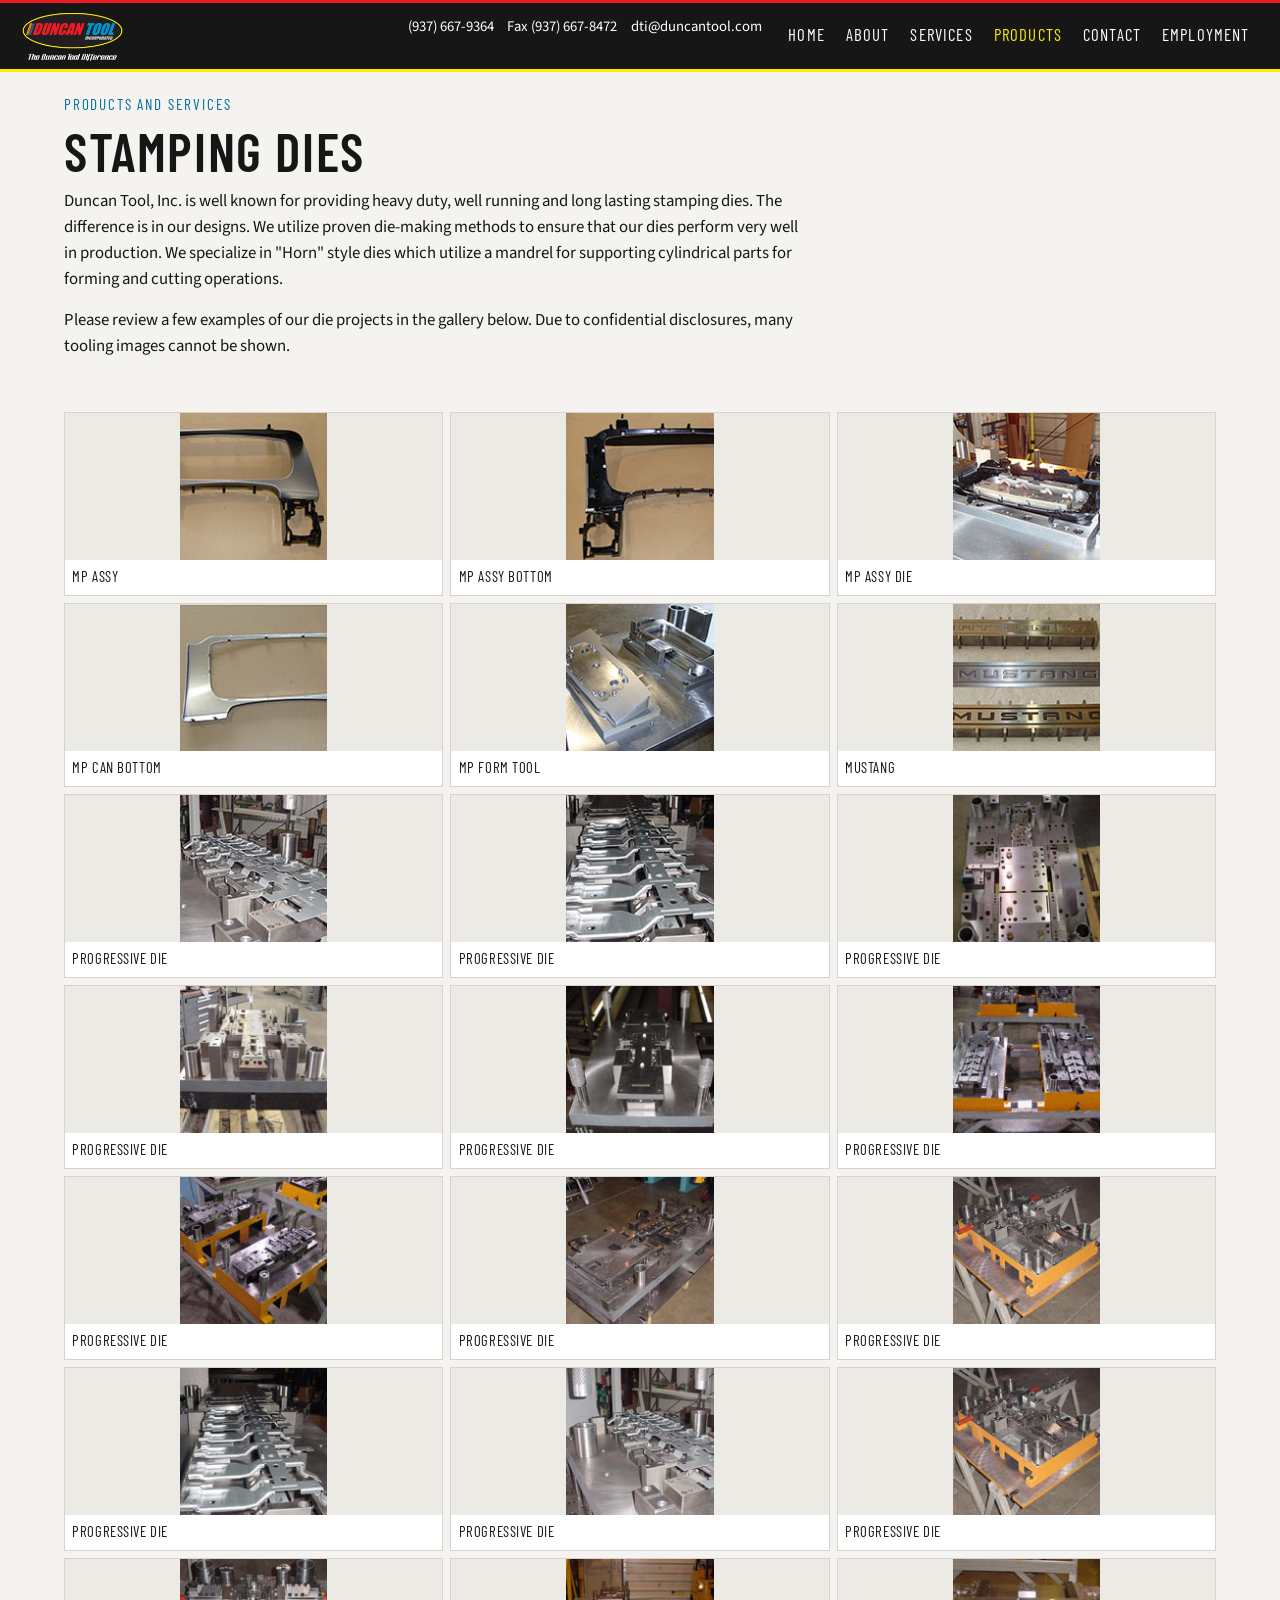
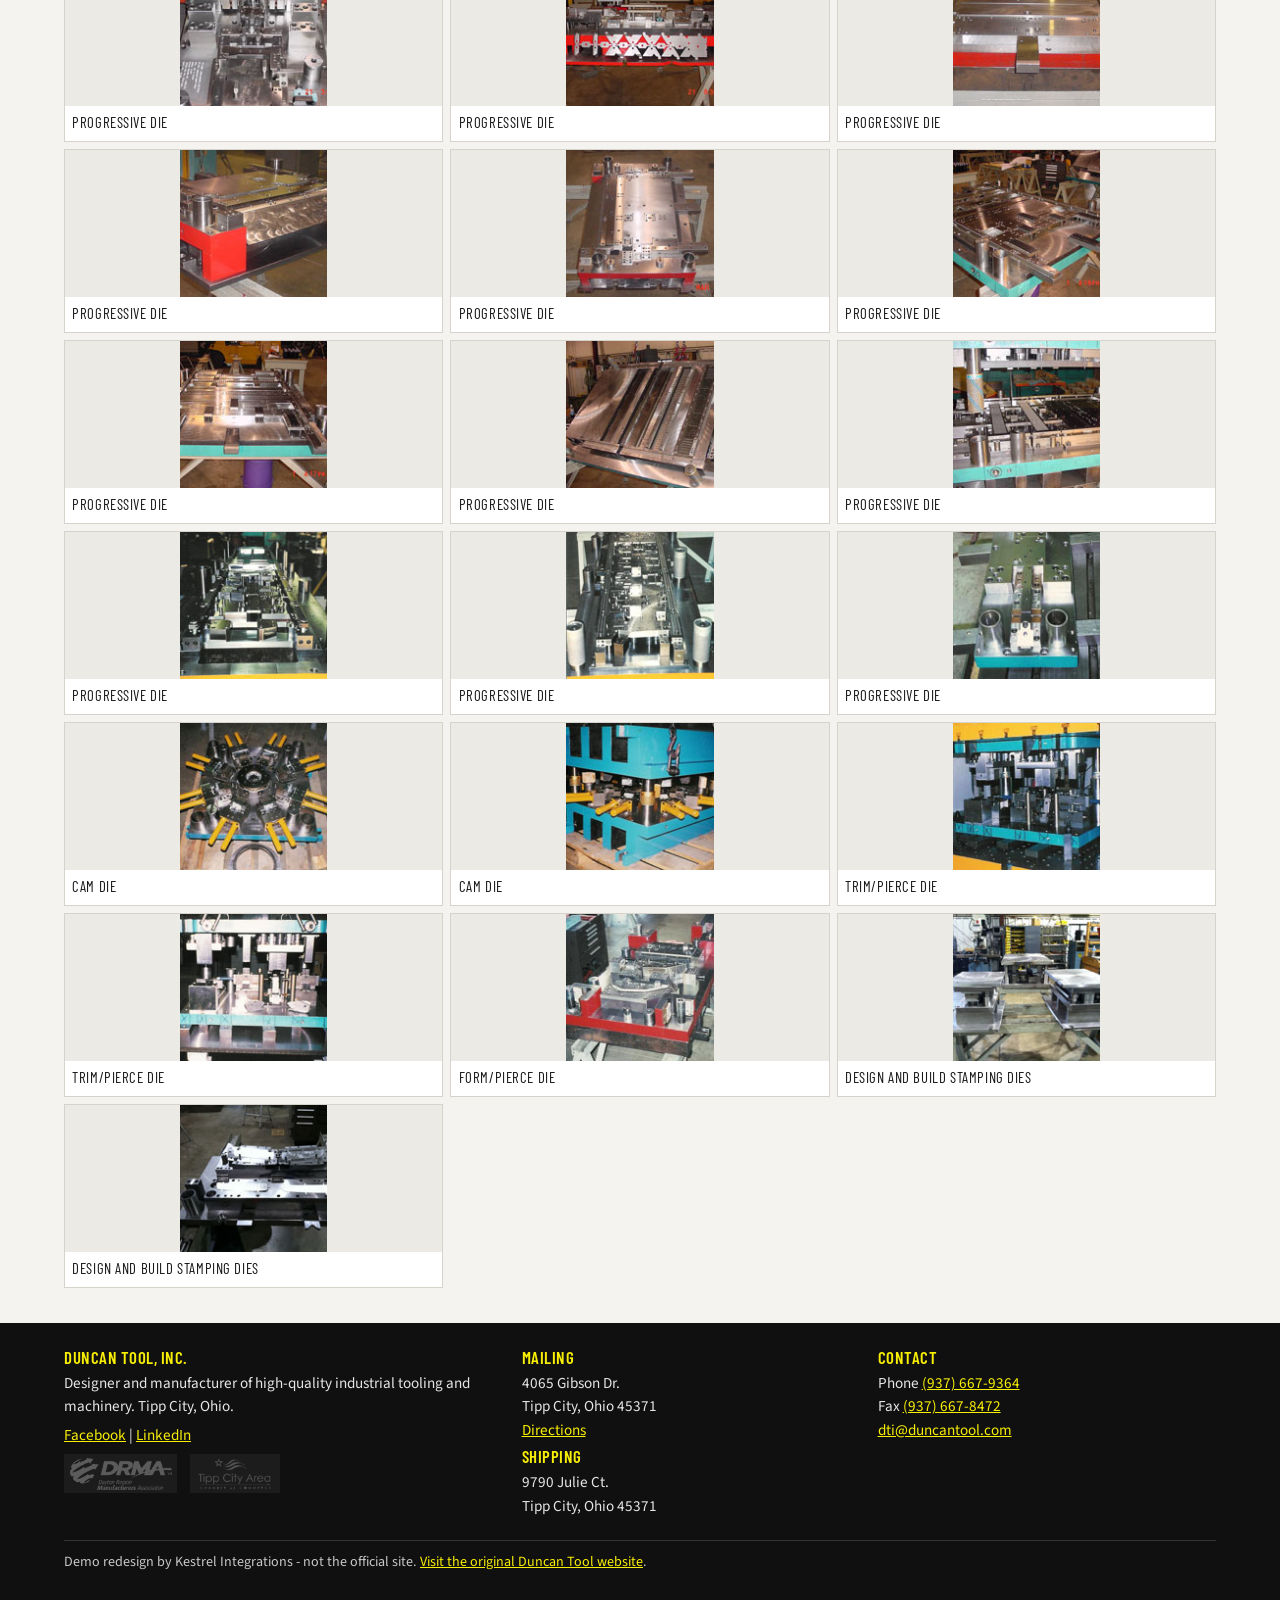
<file: products/stamping-dies.html>
<!DOCTYPE html>
<html lang="en">
<head>
  <meta charset="utf-8">
  <meta name="viewport" content="width=device-width, initial-scale=1">
  <title>Stamping Dies | Duncan Tool, Inc.</title>
  <meta name="description" content="Heavy duty stamping dies from Duncan Tool, including horn-style dies that use a mandrel for cylindrical parts.">
  <link rel="preconnect" href="https://fonts.googleapis.com">
  <link rel="preconnect" href="https://fonts.gstatic.com" crossorigin>
  <link href="https://fonts.googleapis.com/css2?family=Barlow+Condensed:wght@500;600;700&family=Source+Sans+3:wght@400;600;700&display=swap" rel="stylesheet">
  <link rel="stylesheet" href="../css/styles.css">
</head>
<body>
  <a class="skip" href="#content">Skip to content</a>
  <header class="top">
    <a class="brand" href="../index.html"><img src="../assets/logo.png" width="400" height="214" alt="Duncan Tool, Incorporated. The Duncan Tool Difference."></a>
    <p class="top-contact">
      <a href="tel:+19376679364">(937) 667-9364</a>
      <a href="tel:+19376678472">Fax (937) 667-8472</a>
      <a href="mailto:dti@duncantool.com">dti@duncantool.com</a>
    </p>
    <input class="nav-check" type="checkbox" id="nav-toggle">
    <label class="nav-toggle" for="nav-toggle"><span class="open">Menu</span><span class="close">Close</span></label>
    <nav id="site-nav" aria-label="Primary">
      <a href="../index.html">Home</a>
      <a href="../about.html">About</a>
      <a href="../services.html">Services</a>
      <div class="has-sub" tabindex="0">
        <span class="sub-label">Products</span>
        <div class="sub">
          <a href="technical.html">Technical</a>
          <a href="machining.html">Machining</a>
          <a href="stamping-dies.html" aria-current="page">Stamping Dies</a>
          <a href="tooling-and-equipment.html">Tooling &amp; Equipment</a>
          <a href="custom-machinery.html">Custom Machinery</a>
          <a href="tooling-gages-fixtures.html">Tooling, Gages &amp; Fixtures</a>
          <a href="assembly-and-finishing.html">Assembly &amp; Finishing</a>
          <a href="our-equipment.html">Our Equipment</a>
        </div>
      </div>
      <a href="../contact.html">Contact</a>
      <a href="../employment.html">Employment</a>
    </nav>
  </header>
  <main id="content">
    <header class="page-head wrap">
      <p class="kicker">Products and services</p>
      <h1>Stamping dies</h1>
      <p>Duncan Tool, Inc. is well known for providing heavy duty, well running and long lasting stamping dies. The difference is in our designs. We utilize proven die-making methods to ensure that our dies perform very well in production. We specialize in &quot;Horn&quot; style dies which utilize a mandrel for supporting cylindrical parts for forming and cutting operations.</p>
      <p>Please review a few examples of our die projects in the gallery below. Due to confidential disclosures, many tooling images cannot be shown.</p>
    </header>
    <section class="section wrap">
      <div class="gallery">
        <a class="shot reveal" href="../assets/stamping-dies/0813/mp-assy-lg.jpg" data-caption="MP Assy"><img src="../assets/stamping-dies/0813/mp-assy-sm.jpg" alt="MP Assy"><span>MP Assy</span></a>
        <a class="shot reveal" href="../assets/stamping-dies/0813/mp-assy-bottom-lg.jpg" data-caption="MP Assy Bottom"><img src="../assets/stamping-dies/0813/mp-assy-bottom-sm.jpg" alt="MP Assy Bottom"><span>MP Assy Bottom</span></a>
        <a class="shot reveal" href="../assets/stamping-dies/0813/mp-assy-die-lg.jpg" data-caption="MP Assy Die"><img src="../assets/stamping-dies/0813/mp-assy-die-sm.jpg" alt="MP Assy Die"><span>MP Assy Die</span></a>
        <a class="shot reveal" href="../assets/stamping-dies/0813/mp-can-bottom-lg.jpg" data-caption="MP Can Bottom"><img src="../assets/stamping-dies/0813/mp-can-bottom-sm.jpg" alt="MP Can Bottom"><span>MP Can Bottom</span></a>
        <a class="shot reveal" href="../assets/stamping-dies/0813/mp-form-tool-lg.jpg" data-caption="MP Form Tool"><img src="../assets/stamping-dies/0813/mp-form-tool-sm.jpg" alt="MP Form Tool"><span>MP Form Tool</span></a>
        <a class="shot reveal" href="../assets/stamping-dies/0813/mustang-lg.jpg" data-caption="Mustang"><img src="../assets/stamping-dies/0813/mustang-sm.jpg" alt="Mustang"><span>Mustang</span></a>
        <a class="shot reveal" href="../assets/stamping-dies/0813/prog-die-1-lg.jpg" data-caption="Progressive Die"><img src="../assets/stamping-dies/0813/prog-die-1-sm.jpg" alt="Progressive Die"><span>Progressive Die</span></a>
        <a class="shot reveal" href="../assets/stamping-dies/0813/prog-die-2-lg.jpg" data-caption="Progressive Die"><img src="../assets/stamping-dies/0813/prog-die-2-sm.jpg" alt="Progressive Die"><span>Progressive Die</span></a>
        <a class="shot reveal" href="../assets/stamping-dies/progressive-die-101-lg.jpg" data-caption="Progressive Die"><img src="../assets/stamping-dies/progressive-die-101-sm.jpg" alt="Progressive Die"><span>Progressive Die</span></a>
        <a class="shot reveal" href="../assets/stamping-dies/progressive-die-102-lg.jpg" data-caption="Progressive Die"><img src="../assets/stamping-dies/progressive-die-102-sm.jpg" alt="Progressive Die"><span>Progressive Die</span></a>
        <a class="shot reveal" href="../assets/stamping-dies/progressive-die-103-lg.jpg" data-caption="Progressive Die"><img src="../assets/stamping-dies/progressive-die-103-sm.jpg" alt="Progressive Die"><span>Progressive Die</span></a>
        <a class="shot reveal" href="../assets/stamping-dies/progressive-die-201-lg.jpg" data-caption="Progressive Die"><img src="../assets/stamping-dies/progressive-die-201-sm.jpg" alt="Progressive Die"><span>Progressive Die</span></a>
        <a class="shot reveal" href="../assets/stamping-dies/progressive-die-202-lg.jpg" data-caption="Progressive Die"><img src="../assets/stamping-dies/progressive-die-202-sm.jpg" alt="Progressive Die"><span>Progressive Die</span></a>
        <a class="shot reveal" href="../assets/stamping-dies/progressive-die-301-lg.jpg" data-caption="Progressive Die"><img src="../assets/stamping-dies/progressive-die-301-sm.jpg" alt="Progressive Die"><span>Progressive Die</span></a>
        <a class="shot reveal" href="../assets/stamping-dies/progressive-die-302-lg.jpg" data-caption="Progressive Die"><img src="../assets/stamping-dies/progressive-die-302-sm.jpg" alt="Progressive Die"><span>Progressive Die</span></a>
        <a class="shot reveal" href="../assets/stamping-dies/progressive-die-303-lg.jpg" data-caption="Progressive Die"><img src="../assets/stamping-dies/progressive-die-303-sm.jpg" alt="Progressive Die"><span>Progressive Die</span></a>
        <a class="shot reveal" href="../assets/stamping-dies/progressive-die-304-lg.jpg" data-caption="Progressive Die"><img src="../assets/stamping-dies/progressive-die-304-sm.jpg" alt="Progressive Die"><span>Progressive Die</span></a>
        <a class="shot reveal" href="../assets/stamping-dies/progressive-die-401-lg.jpg" data-caption="Progressive Die"><img src="../assets/stamping-dies/progressive-die-401-sm.jpg" alt="Progressive Die"><span>Progressive Die</span></a>
        <a class="shot reveal" href="../assets/stamping-dies/progressive-die-402-lg.jpg" data-caption="Progressive Die"><img src="../assets/stamping-dies/progressive-die-402-sm.jpg" alt="Progressive Die"><span>Progressive Die</span></a>
        <a class="shot reveal" href="../assets/stamping-dies/progressive-die-501-lg.jpg" data-caption="Progressive Die"><img src="../assets/stamping-dies/progressive-die-501-sm.jpg" alt="Progressive Die"><span>Progressive Die</span></a>
        <a class="shot reveal" href="../assets/stamping-dies/progressive-die-601-lg.jpg" data-caption="Progressive Die"><img src="../assets/stamping-dies/progressive-die-601-sm.jpg" alt="Progressive Die"><span>Progressive Die</span></a>
        <a class="shot reveal" href="../assets/stamping-dies/progressive-die-701-lg.jpg" data-caption="Progressive Die"><img src="../assets/stamping-dies/progressive-die-701-sm.jpg" alt="Progressive Die"><span>Progressive Die</span></a>
        <a class="shot reveal" href="../assets/stamping-dies/progressive-die-702-lg.jpg" data-caption="Progressive Die"><img src="../assets/stamping-dies/progressive-die-702-sm.jpg" alt="Progressive Die"><span>Progressive Die</span></a>
        <a class="shot reveal" href="../assets/stamping-dies/progressive-die-801-lg.jpg" data-caption="Progressive Die"><img src="../assets/stamping-dies/progressive-die-801-sm.jpg" alt="Progressive Die"><span>Progressive Die</span></a>
        <a class="shot reveal" href="../assets/stamping-dies/progressive-die-802-lg.jpg" data-caption="Progressive Die"><img src="../assets/stamping-dies/progressive-die-802-sm.jpg" alt="Progressive Die"><span>Progressive Die</span></a>
        <a class="shot reveal" href="../assets/stamping-dies/progressive-die-803-lg.jpg" data-caption="Progressive Die"><img src="../assets/stamping-dies/progressive-die-803-sm.jpg" alt="Progressive Die"><span>Progressive Die</span></a>
        <a class="shot reveal" href="../assets/stamping-dies/progressive-die-804-lg.jpg" data-caption="Progressive Die"><img src="../assets/stamping-dies/progressive-die-804-sm.jpg" alt="Progressive Die"><span>Progressive Die</span></a>
        <a class="shot reveal" href="../assets/stamping-dies/progressive-die-901-lg.jpg" data-caption="Progressive Die"><img src="../assets/stamping-dies/progressive-die-901-sm.jpg" alt="Progressive Die"><span>Progressive Die</span></a>
        <a class="shot reveal" href="../assets/stamping-dies/progressive-die-902-lg.jpg" data-caption="Progressive Die"><img src="../assets/stamping-dies/progressive-die-902-sm.jpg" alt="Progressive Die"><span>Progressive Die</span></a>
        <a class="shot reveal" href="../assets/stamping-dies/progressive-die-1001-lg.jpg" data-caption="Progressive Die"><img src="../assets/stamping-dies/progressive-die-1001-sm.jpg" alt="Progressive Die"><span>Progressive Die</span></a>
        <a class="shot reveal" href="../assets/stamping-dies/cam-die-01-lg.jpg" data-caption="Cam Die"><img src="../assets/stamping-dies/cam-die-01-sm.jpg" alt="Cam Die"><span>Cam Die</span></a>
        <a class="shot reveal" href="../assets/stamping-dies/cam-die-02-lg.jpg" data-caption="Cam Die"><img src="../assets/stamping-dies/cam-die-02-sm.jpg" alt="Cam Die"><span>Cam Die</span></a>
        <a class="shot reveal" href="../assets/stamping-dies/trim-pierce-die-01-lg.jpg" data-caption="Trim/Pierce Die"><img src="../assets/stamping-dies/trim-pierce-die-01-sm.jpg" alt="Trim/Pierce Die"><span>Trim/Pierce Die</span></a>
        <a class="shot reveal" href="../assets/stamping-dies/trim-pierce-die-02-lg.jpg" data-caption="Trim/Pierce Die"><img src="../assets/stamping-dies/trim-pierce-die-02-sm.jpg" alt="Trim/Pierce Die"><span>Trim/Pierce Die</span></a>
        <a class="shot reveal" href="../assets/stamping-dies/form-pierce-die-01-lg.jpg" data-caption="Form/Pierce Die"><img src="../assets/stamping-dies/form-pierce-die-01-sm.jpg" alt="Form/Pierce Die"><span>Form/Pierce Die</span></a>
        <a class="shot reveal" href="../assets/stamping-dies/design-stamp-01-lg.jpg" data-caption="Design and build stamping dies"><img src="../assets/stamping-dies/design-stamp-01-sm.jpg" alt="Design and build stamping dies"><span>Design and build stamping dies</span></a>
        <a class="shot reveal" href="../assets/stamping-dies/design-stamp-02-lg.jpg" data-caption="Design and build stamping dies"><img src="../assets/stamping-dies/design-stamp-02-sm.jpg" alt="Design and build stamping dies"><span>Design and build stamping dies</span></a>
      </div>
    </section>
  </main>
  <footer class="site-footer">
    <div class="wrap foot-grid">
      <div>
        <h2>Duncan Tool, Inc.</h2>
        <p>Designer and manufacturer of high-quality industrial tooling and machinery. Tipp City, Ohio.</p>
        <p><a href="https://www.facebook.com/duncantool">Facebook</a>  |  <a href="https://www.linkedin.com/company/duncan-tool-inc">LinkedIn</a></p>
        <div class="members">
          <img src="../assets/drma-logo.png" width="150" height="47" alt="DRMA">
          <img src="../assets/tcacc-logo.png" width="116" height="47" alt="Tipp City Area Chamber of Commerce">
        </div>
      </div>
      <div>
        <h2>Mailing</h2>
        <p>4065 Gibson Dr.<br>Tipp City, Ohio 45371<br><a href="https://www.google.com/maps/search/?api=1&amp;query=4065%20Gibson%20Dr.%20Tipp%20City%20Ohio%2045371">Directions</a></p>
        <h2>Shipping</h2>
        <p>9790 Julie Ct.<br>Tipp City, Ohio 45371</p>
      </div>
      <div>
        <h2>Contact</h2>
        <p>Phone <a href="tel:+19376679364">(937) 667-9364</a><br>Fax <a href="tel:+19376678472">(937) 667-8472</a><br><a href="mailto:dti@duncantool.com">dti@duncantool.com</a></p>
      </div>
    </div>
    <div class="wrap demo-line">
      <p>Demo redesign by Kestrel Integrations - not the official site. <a href="https://www.duncantool.com/">Visit the original Duncan Tool website</a>.</p>
    </div>
  </footer>
  <div class="callbar">
    <a href="tel:+19376679364">Call (937) 667-9364</a>
    <a href="../contact.html">Contact</a>
  </div>
  <script src="../js/site.js"></script>
</body>
</html>
</file>
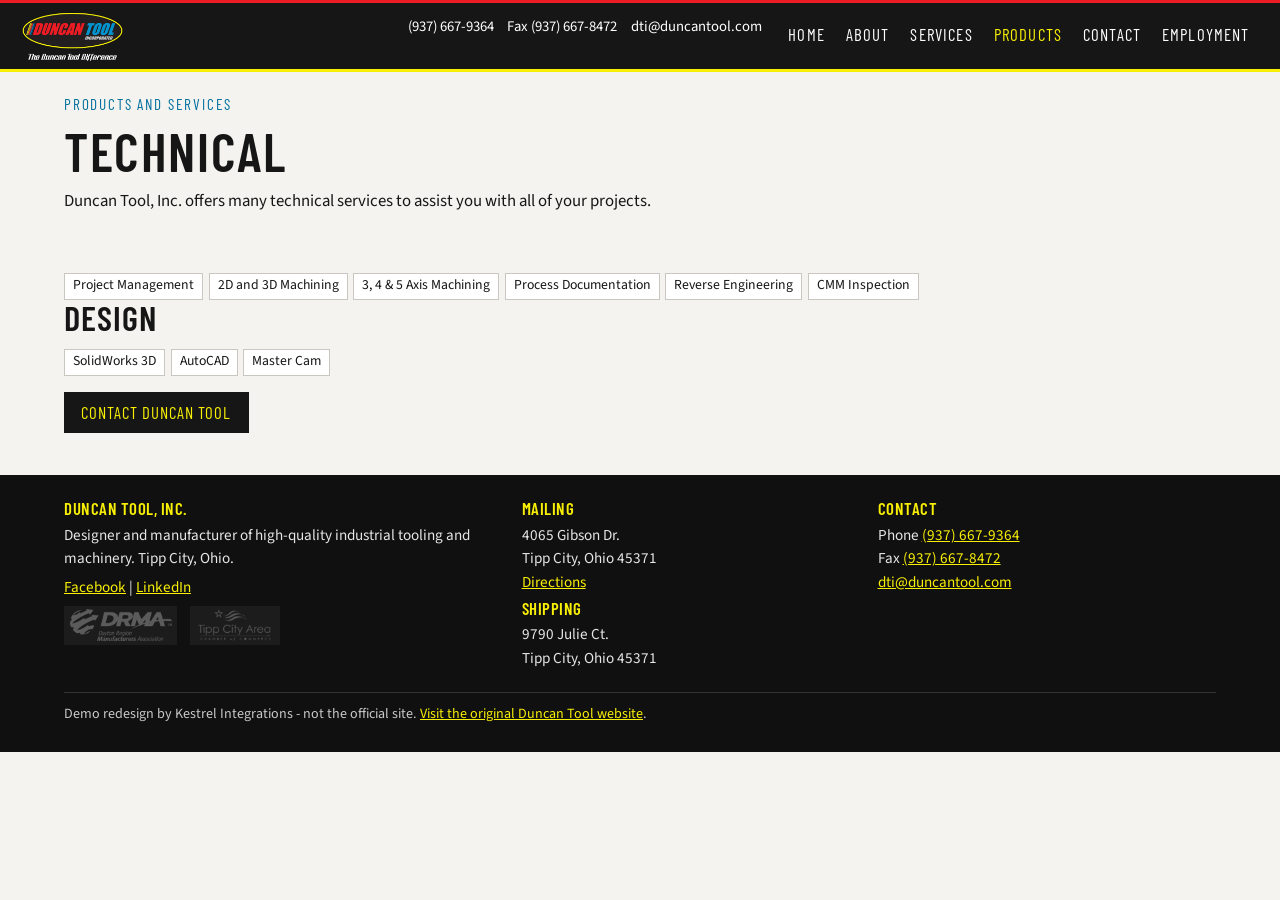
<file: products/technical.html>
<!DOCTYPE html>
<html lang="en">
<head>
  <meta charset="utf-8">
  <meta name="viewport" content="width=device-width, initial-scale=1">
  <title>Technical | Duncan Tool, Inc.</title>
  <meta name="description" content="Technical services at Duncan Tool: project management, design in SolidWorks, AutoCAD, and Master Cam, reverse engineering, and CMM inspection.">
  <link rel="preconnect" href="https://fonts.googleapis.com">
  <link rel="preconnect" href="https://fonts.gstatic.com" crossorigin>
  <link href="https://fonts.googleapis.com/css2?family=Barlow+Condensed:wght@500;600;700&family=Source+Sans+3:wght@400;600;700&display=swap" rel="stylesheet">
  <link rel="stylesheet" href="../css/styles.css">
</head>
<body>
  <a class="skip" href="#content">Skip to content</a>
  <header class="top">
    <a class="brand" href="../index.html"><img src="../assets/logo.png" width="400" height="214" alt="Duncan Tool, Incorporated. The Duncan Tool Difference."></a>
    <p class="top-contact">
      <a href="tel:+19376679364">(937) 667-9364</a>
      <a href="tel:+19376678472">Fax (937) 667-8472</a>
      <a href="mailto:dti@duncantool.com">dti@duncantool.com</a>
    </p>
    <input class="nav-check" type="checkbox" id="nav-toggle">
    <label class="nav-toggle" for="nav-toggle"><span class="open">Menu</span><span class="close">Close</span></label>
    <nav id="site-nav" aria-label="Primary">
      <a href="../index.html">Home</a>
      <a href="../about.html">About</a>
      <a href="../services.html">Services</a>
      <div class="has-sub" tabindex="0">
        <span class="sub-label">Products</span>
        <div class="sub">
          <a href="technical.html" aria-current="page">Technical</a>
          <a href="machining.html">Machining</a>
          <a href="stamping-dies.html">Stamping Dies</a>
          <a href="tooling-and-equipment.html">Tooling &amp; Equipment</a>
          <a href="custom-machinery.html">Custom Machinery</a>
          <a href="tooling-gages-fixtures.html">Tooling, Gages &amp; Fixtures</a>
          <a href="assembly-and-finishing.html">Assembly &amp; Finishing</a>
          <a href="our-equipment.html">Our Equipment</a>
        </div>
      </div>
      <a href="../contact.html">Contact</a>
      <a href="../employment.html">Employment</a>
    </nav>
  </header>
  <main id="content">
    <header class="page-head wrap">
      <p class="kicker">Products and services</p>
      <h1>Technical</h1>
      <p>Duncan Tool, Inc. offers many technical services to assist you with all of your projects.</p>
    </header>
    <section class="section wrap">
      <ul class="chips">
        <li>Project Management</li>
        <li>2D and 3D Machining</li>
        <li>3, 4 &amp; 5 Axis Machining</li>
        <li>Process Documentation</li>
        <li>Reverse Engineering</li>
        <li>CMM Inspection</li>
      </ul>
      <h2>Design</h2>
      <ul class="chips">
        <li>SolidWorks 3D</li>
        <li>AutoCAD</li>
        <li>Master Cam</li>
      </ul>
      <p class="actions"><a class="btn" href="../contact.html">Contact Duncan Tool</a></p>
    </section>
  </main>
  <footer class="site-footer">
    <div class="wrap foot-grid">
      <div>
        <h2>Duncan Tool, Inc.</h2>
        <p>Designer and manufacturer of high-quality industrial tooling and machinery. Tipp City, Ohio.</p>
        <p><a href="https://www.facebook.com/duncantool">Facebook</a>  |  <a href="https://www.linkedin.com/company/duncan-tool-inc">LinkedIn</a></p>
        <div class="members">
          <img src="../assets/drma-logo.png" width="150" height="47" alt="DRMA">
          <img src="../assets/tcacc-logo.png" width="116" height="47" alt="Tipp City Area Chamber of Commerce">
        </div>
      </div>
      <div>
        <h2>Mailing</h2>
        <p>4065 Gibson Dr.<br>Tipp City, Ohio 45371<br><a href="https://www.google.com/maps/search/?api=1&amp;query=4065%20Gibson%20Dr.%20Tipp%20City%20Ohio%2045371">Directions</a></p>
        <h2>Shipping</h2>
        <p>9790 Julie Ct.<br>Tipp City, Ohio 45371</p>
      </div>
      <div>
        <h2>Contact</h2>
        <p>Phone <a href="tel:+19376679364">(937) 667-9364</a><br>Fax <a href="tel:+19376678472">(937) 667-8472</a><br><a href="mailto:dti@duncantool.com">dti@duncantool.com</a></p>
      </div>
    </div>
    <div class="wrap demo-line">
      <p>Demo redesign by Kestrel Integrations - not the official site. <a href="https://www.duncantool.com/">Visit the original Duncan Tool website</a>.</p>
    </div>
  </footer>
  <div class="callbar">
    <a href="tel:+19376679364">Call (937) 667-9364</a>
    <a href="../contact.html">Contact</a>
  </div>
  <script src="../js/site.js"></script>
</body>
</html>
</file>
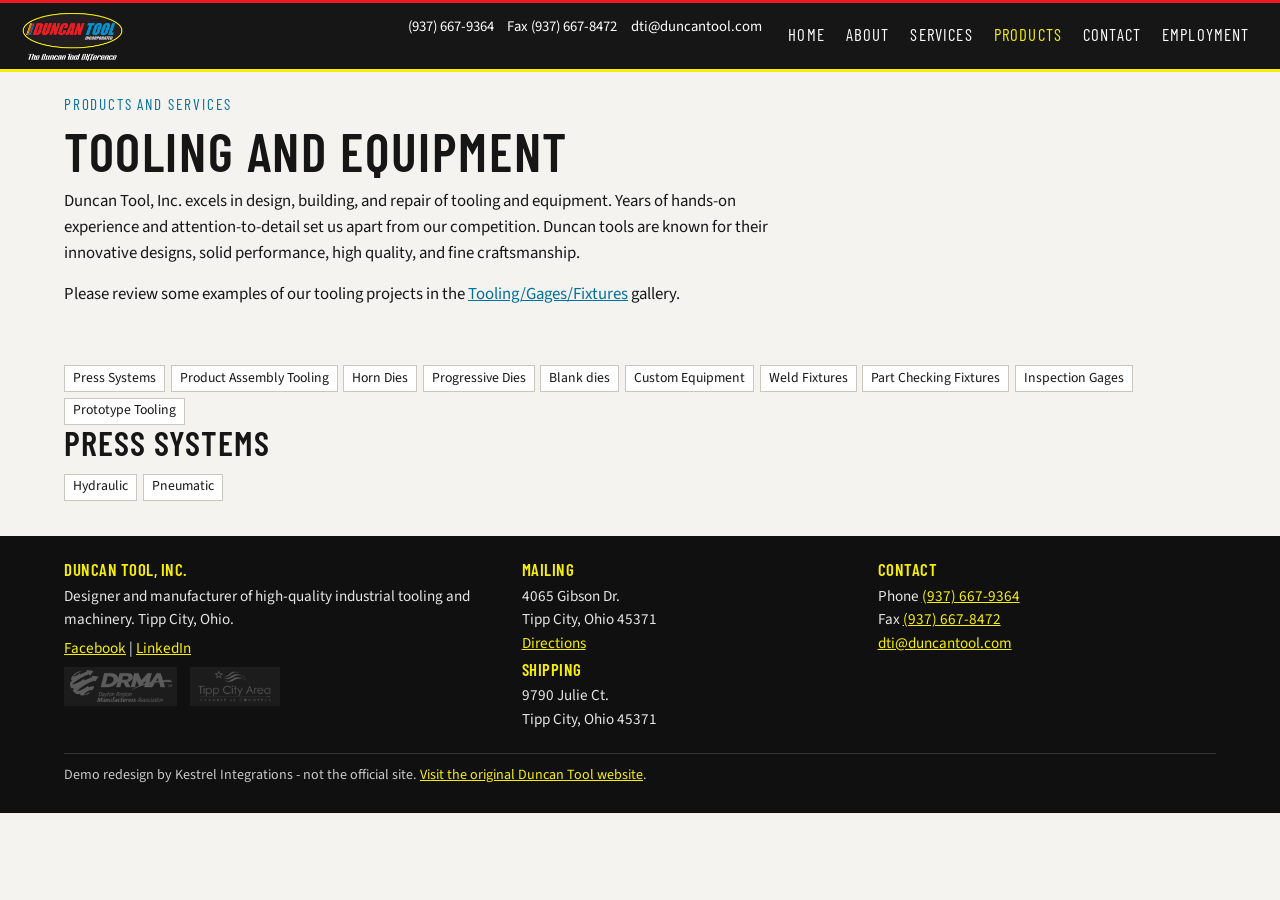
<file: products/tooling-and-equipment.html>
<!DOCTYPE html>
<html lang="en">
<head>
  <meta charset="utf-8">
  <meta name="viewport" content="width=device-width, initial-scale=1">
  <title>Tooling and Equipment | Duncan Tool, Inc.</title>
  <meta name="description" content="Design, building, and repair of tooling and equipment, including press systems, dies, fixtures, and inspection gages.">
  <link rel="preconnect" href="https://fonts.googleapis.com">
  <link rel="preconnect" href="https://fonts.gstatic.com" crossorigin>
  <link href="https://fonts.googleapis.com/css2?family=Barlow+Condensed:wght@500;600;700&family=Source+Sans+3:wght@400;600;700&display=swap" rel="stylesheet">
  <link rel="stylesheet" href="../css/styles.css">
</head>
<body>
  <a class="skip" href="#content">Skip to content</a>
  <header class="top">
    <a class="brand" href="../index.html"><img src="../assets/logo.png" width="400" height="214" alt="Duncan Tool, Incorporated. The Duncan Tool Difference."></a>
    <p class="top-contact">
      <a href="tel:+19376679364">(937) 667-9364</a>
      <a href="tel:+19376678472">Fax (937) 667-8472</a>
      <a href="mailto:dti@duncantool.com">dti@duncantool.com</a>
    </p>
    <input class="nav-check" type="checkbox" id="nav-toggle">
    <label class="nav-toggle" for="nav-toggle"><span class="open">Menu</span><span class="close">Close</span></label>
    <nav id="site-nav" aria-label="Primary">
      <a href="../index.html">Home</a>
      <a href="../about.html">About</a>
      <a href="../services.html">Services</a>
      <div class="has-sub" tabindex="0">
        <span class="sub-label">Products</span>
        <div class="sub">
          <a href="technical.html">Technical</a>
          <a href="machining.html">Machining</a>
          <a href="stamping-dies.html">Stamping Dies</a>
          <a href="tooling-and-equipment.html" aria-current="page">Tooling &amp; Equipment</a>
          <a href="custom-machinery.html">Custom Machinery</a>
          <a href="tooling-gages-fixtures.html">Tooling, Gages &amp; Fixtures</a>
          <a href="assembly-and-finishing.html">Assembly &amp; Finishing</a>
          <a href="our-equipment.html">Our Equipment</a>
        </div>
      </div>
      <a href="../contact.html">Contact</a>
      <a href="../employment.html">Employment</a>
    </nav>
  </header>
  <main id="content">
    <header class="page-head wrap">
      <p class="kicker">Products and services</p>
      <h1>Tooling and equipment</h1>
      <p>Duncan Tool, Inc. excels in design, building, and repair of tooling and equipment. Years of hands-on experience and attention-to-detail set us apart from our competition. Duncan tools are known for their innovative designs, solid performance, high quality, and fine craftsmanship.</p>
      <p>Please review some examples of our tooling projects in the <a href="tooling-gages-fixtures.html">Tooling/Gages/Fixtures</a> gallery.</p>
    </header>
    <section class="section wrap">
      <ul class="chips">
        <li>Press Systems</li>
        <li>Product Assembly Tooling</li>
        <li>Horn Dies</li>
        <li>Progressive Dies</li>
        <li>Blank dies</li>
        <li>Custom Equipment</li>
        <li>Weld Fixtures</li>
        <li>Part Checking Fixtures</li>
        <li>Inspection Gages</li>
        <li>Prototype Tooling</li>
      </ul>
      <h2>Press systems</h2>
      <ul class="chips">
        <li>Hydraulic</li>
        <li>Pneumatic</li>
      </ul>
    </section>
  </main>
  <footer class="site-footer">
    <div class="wrap foot-grid">
      <div>
        <h2>Duncan Tool, Inc.</h2>
        <p>Designer and manufacturer of high-quality industrial tooling and machinery. Tipp City, Ohio.</p>
        <p><a href="https://www.facebook.com/duncantool">Facebook</a>  |  <a href="https://www.linkedin.com/company/duncan-tool-inc">LinkedIn</a></p>
        <div class="members">
          <img src="../assets/drma-logo.png" width="150" height="47" alt="DRMA">
          <img src="../assets/tcacc-logo.png" width="116" height="47" alt="Tipp City Area Chamber of Commerce">
        </div>
      </div>
      <div>
        <h2>Mailing</h2>
        <p>4065 Gibson Dr.<br>Tipp City, Ohio 45371<br><a href="https://www.google.com/maps/search/?api=1&amp;query=4065%20Gibson%20Dr.%20Tipp%20City%20Ohio%2045371">Directions</a></p>
        <h2>Shipping</h2>
        <p>9790 Julie Ct.<br>Tipp City, Ohio 45371</p>
      </div>
      <div>
        <h2>Contact</h2>
        <p>Phone <a href="tel:+19376679364">(937) 667-9364</a><br>Fax <a href="tel:+19376678472">(937) 667-8472</a><br><a href="mailto:dti@duncantool.com">dti@duncantool.com</a></p>
      </div>
    </div>
    <div class="wrap demo-line">
      <p>Demo redesign by Kestrel Integrations - not the official site. <a href="https://www.duncantool.com/">Visit the original Duncan Tool website</a>.</p>
    </div>
  </footer>
  <div class="callbar">
    <a href="tel:+19376679364">Call (937) 667-9364</a>
    <a href="../contact.html">Contact</a>
  </div>
  <script src="../js/site.js"></script>
</body>
</html>
</file>
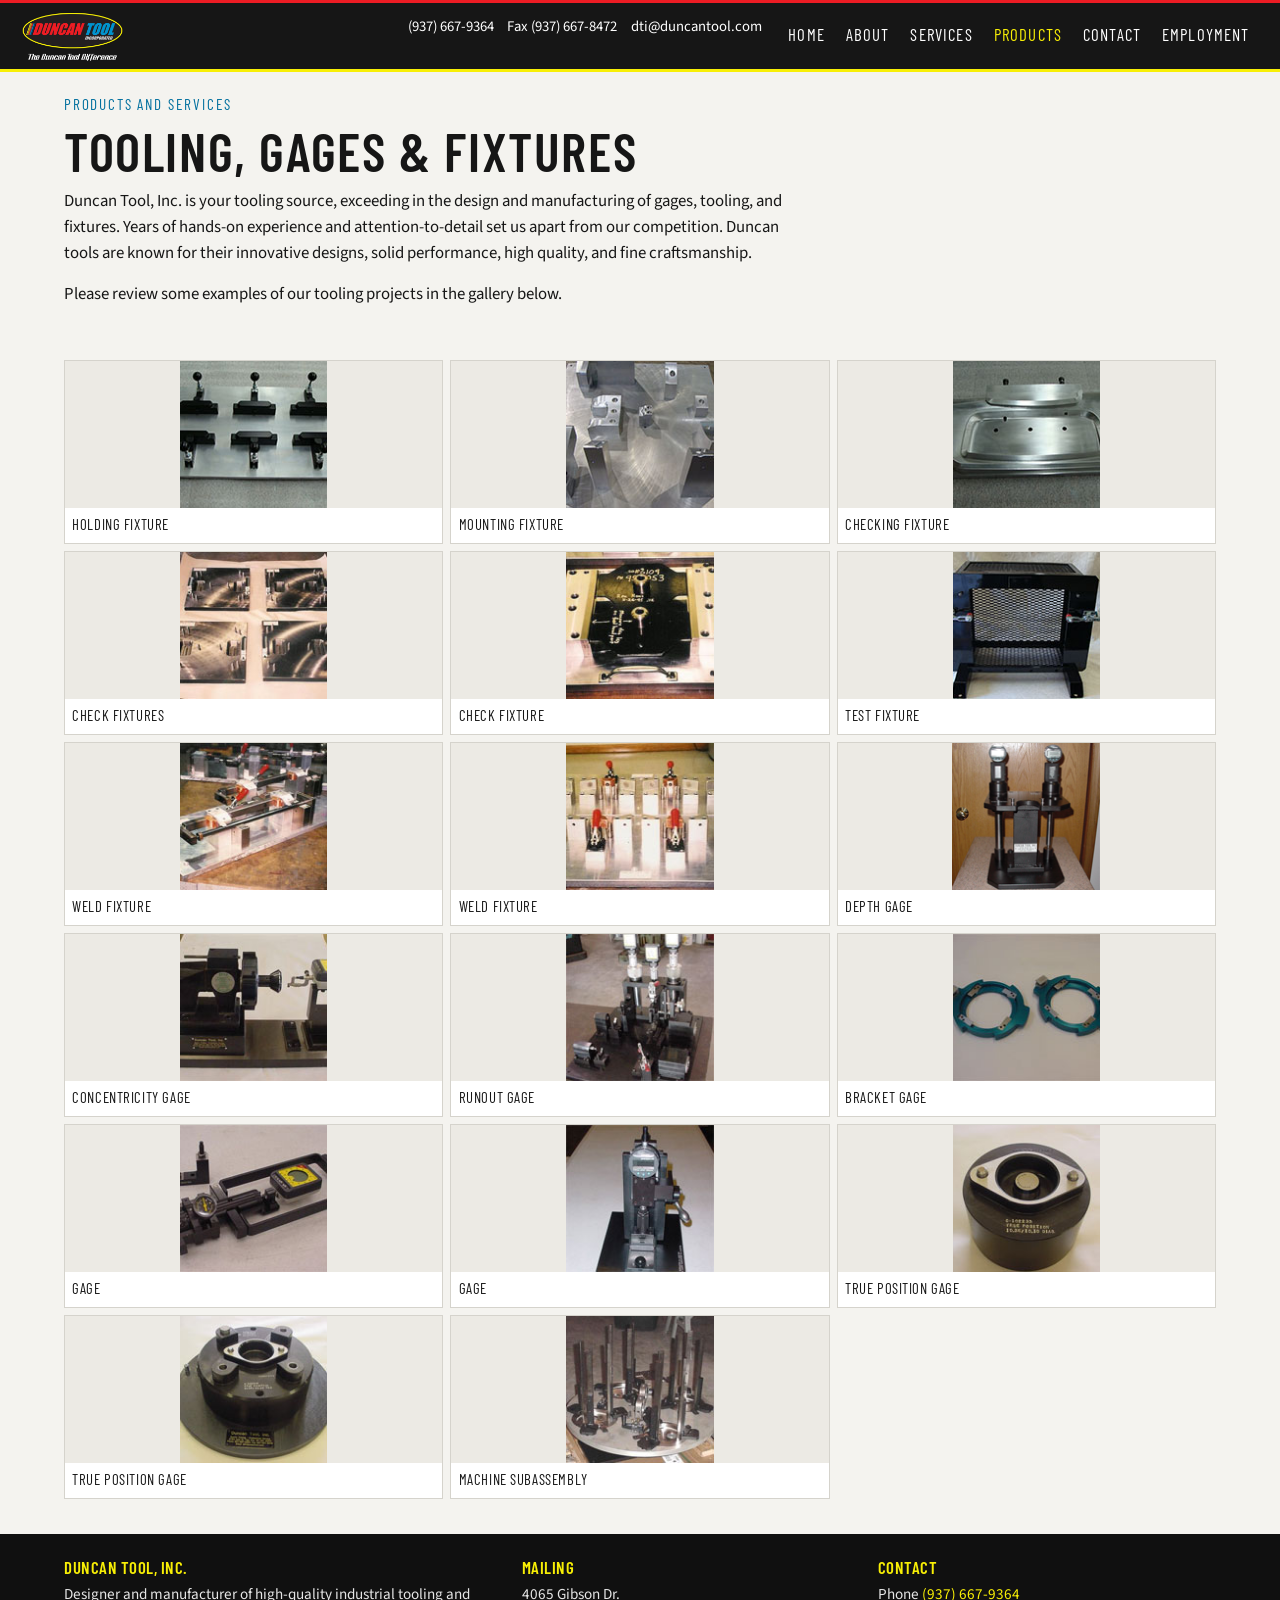
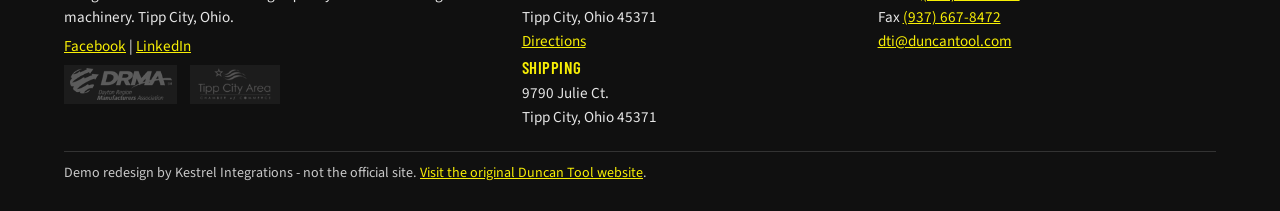
<file: products/tooling-gages-fixtures.html>
<!DOCTYPE html>
<html lang="en">
<head>
  <meta charset="utf-8">
  <meta name="viewport" content="width=device-width, initial-scale=1">
  <title>Tooling, Gages and Fixtures | Duncan Tool, Inc.</title>
  <meta name="description" content="Design and manufacturing of gages, tooling, and fixtures at Duncan Tool, Inc. in Tipp City, Ohio.">
  <link rel="preconnect" href="https://fonts.googleapis.com">
  <link rel="preconnect" href="https://fonts.gstatic.com" crossorigin>
  <link href="https://fonts.googleapis.com/css2?family=Barlow+Condensed:wght@500;600;700&family=Source+Sans+3:wght@400;600;700&display=swap" rel="stylesheet">
  <link rel="stylesheet" href="../css/styles.css">
</head>
<body>
  <a class="skip" href="#content">Skip to content</a>
  <header class="top">
    <a class="brand" href="../index.html"><img src="../assets/logo.png" width="400" height="214" alt="Duncan Tool, Incorporated. The Duncan Tool Difference."></a>
    <p class="top-contact">
      <a href="tel:+19376679364">(937) 667-9364</a>
      <a href="tel:+19376678472">Fax (937) 667-8472</a>
      <a href="mailto:dti@duncantool.com">dti@duncantool.com</a>
    </p>
    <input class="nav-check" type="checkbox" id="nav-toggle">
    <label class="nav-toggle" for="nav-toggle"><span class="open">Menu</span><span class="close">Close</span></label>
    <nav id="site-nav" aria-label="Primary">
      <a href="../index.html">Home</a>
      <a href="../about.html">About</a>
      <a href="../services.html">Services</a>
      <div class="has-sub" tabindex="0">
        <span class="sub-label">Products</span>
        <div class="sub">
          <a href="technical.html">Technical</a>
          <a href="machining.html">Machining</a>
          <a href="stamping-dies.html">Stamping Dies</a>
          <a href="tooling-and-equipment.html">Tooling &amp; Equipment</a>
          <a href="custom-machinery.html">Custom Machinery</a>
          <a href="tooling-gages-fixtures.html" aria-current="page">Tooling, Gages &amp; Fixtures</a>
          <a href="assembly-and-finishing.html">Assembly &amp; Finishing</a>
          <a href="our-equipment.html">Our Equipment</a>
        </div>
      </div>
      <a href="../contact.html">Contact</a>
      <a href="../employment.html">Employment</a>
    </nav>
  </header>
  <main id="content">
    <header class="page-head wrap">
      <p class="kicker">Products and services</p>
      <h1>Tooling, gages &amp; fixtures</h1>
      <p>Duncan Tool, Inc. is your tooling source, exceeding in the design and manufacturing of gages, tooling, and fixtures. Years of hands-on experience and attention-to-detail set us apart from our competition. Duncan tools are known for their innovative designs, solid performance, high quality, and fine craftsmanship.</p>
      <p>Please review some examples of our tooling projects in the gallery below.</p>
    </header>
    <section class="section wrap">
      <div class="gallery">
        <a class="shot reveal" href="../assets/tooling-and-gages-images/0813/holding-fixture-lg.jpg" data-caption="Holding Fixture"><img src="../assets/tooling-and-gages-images/0813/holding-fixture-sm.jpg" alt="Holding Fixture"><span>Holding Fixture</span></a>
        <a class="shot reveal" href="../assets/tooling-and-gages-images/0813/mounting-fixture-lg.jpg" data-caption="Mounting Fixture"><img src="../assets/tooling-and-gages-images/0813/mounting-fixture-sm.jpg" alt="Mounting Fixture"><span>Mounting Fixture</span></a>
        <a class="shot reveal" href="../assets/tooling-and-gages-images/0813/mp-checking-fixture-lg.jpg" data-caption="Checking Fixture"><img src="../assets/tooling-and-gages-images/0813/mp-checking-fixture-sm.jpg" alt="Checking Fixture"><span>Checking Fixture</span></a>
        <a class="shot reveal" href="../assets/tooling-and-gages-images/check-fixture1-lg.jpg" data-caption="Check Fixtures"><img src="../assets/tooling-and-gages-images/check-fixture1-sm.jpg" alt="Check Fixtures"><span>Check Fixtures</span></a>
        <a class="shot reveal" href="../assets/tooling-and-gages-images/check-fixture-lg.jpg" data-caption="Check Fixture"><img src="../assets/tooling-and-gages-images/check-fixture-sm.jpg" alt="Check Fixture"><span>Check Fixture</span></a>
        <a class="shot reveal" href="../assets/tooling-and-gages-images/0813/test-fixture-lg.jpg" data-caption="Test Fixture"><img src="../assets/tooling-and-gages-images/0813/test-fixture-sm.jpg" alt="Test Fixture"><span>Test Fixture</span></a>
        <a class="shot reveal" href="../assets/tooling-and-gages-images/weld-fixture1-lg.jpg" data-caption="Weld Fixture"><img src="../assets/tooling-and-gages-images/weld-fixture1-sm.jpg" alt="Weld Fixture"><span>Weld Fixture</span></a>
        <a class="shot reveal" href="../assets/tooling-and-gages-images/weld-fixture-lg.jpg" data-caption="Weld Fixture"><img src="../assets/tooling-and-gages-images/weld-fixture-sm.jpg" alt="Weld Fixture"><span>Weld Fixture</span></a>
        <a class="shot reveal" href="../assets/tooling-and-gages-images/depth-gage-lg.png" data-caption="Depth Gage"><img src="../assets/tooling-and-gages-images/depth-gage-sm.png" alt="Depth Gage"><span>Depth Gage</span></a>
        <a class="shot reveal" href="../assets/tooling-and-gages-images/concentricity-gage-lg.jpg" data-caption="Concentricity Gage"><img src="../assets/tooling-and-gages-images/concentricity-gage-sm.jpg" alt="Concentricity Gage"><span>Concentricity Gage</span></a>
        <a class="shot reveal" href="../assets/tooling-and-gages-images/runout-gage-lg.jpg" data-caption="Runout Gage"><img src="../assets/tooling-and-gages-images/runout-gage-sm.jpg" alt="Runout Gage"><span>Runout Gage</span></a>
        <a class="shot reveal" href="../assets/tooling-and-gages-images/bracket-gage-lg.jpg" data-caption="Bracket Gage"><img src="../assets/tooling-and-gages-images/bracket-gage-sm.jpg" alt="Bracket Gage"><span>Bracket Gage</span></a>
        <a class="shot reveal" href="../assets/tooling-and-gages-images/gage1-lg.jpg" data-caption="Gage"><img src="../assets/tooling-and-gages-images/gage1-sm.jpg" alt="Gage"><span>Gage</span></a>
        <a class="shot reveal" href="../assets/tooling-and-gages-images/gage-lg.jpg" data-caption="Gage"><img src="../assets/tooling-and-gages-images/gage-sm.jpg" alt="Gage"><span>Gage</span></a>
        <a class="shot reveal" href="../assets/tooling-and-gages-images/true-position-gage-lg.jpg" data-caption="True Position Gage"><img src="../assets/tooling-and-gages-images/true-position-gage-sm.jpg" alt="True Position Gage"><span>True Position Gage</span></a>
        <a class="shot reveal" href="../assets/tooling-and-gages-images/true-position-gage1-lg.jpg" data-caption="True Position Gage"><img src="../assets/tooling-and-gages-images/true-position-gage1-sm.jpg" alt="True Position Gage"><span>True Position Gage</span></a>
        <a class="shot reveal" href="../assets/tooling-and-gages-images/machine-subassembly-lg.jpg" data-caption="Machine Subassembly"><img src="../assets/tooling-and-gages-images/machine-subassembly-sm.jpg" alt="Machine Subassembly"><span>Machine Subassembly</span></a>
      </div>
    </section>
  </main>
  <footer class="site-footer">
    <div class="wrap foot-grid">
      <div>
        <h2>Duncan Tool, Inc.</h2>
        <p>Designer and manufacturer of high-quality industrial tooling and machinery. Tipp City, Ohio.</p>
        <p><a href="https://www.facebook.com/duncantool">Facebook</a>  |  <a href="https://www.linkedin.com/company/duncan-tool-inc">LinkedIn</a></p>
        <div class="members">
          <img src="../assets/drma-logo.png" width="150" height="47" alt="DRMA">
          <img src="../assets/tcacc-logo.png" width="116" height="47" alt="Tipp City Area Chamber of Commerce">
        </div>
      </div>
      <div>
        <h2>Mailing</h2>
        <p>4065 Gibson Dr.<br>Tipp City, Ohio 45371<br><a href="https://www.google.com/maps/search/?api=1&amp;query=4065%20Gibson%20Dr.%20Tipp%20City%20Ohio%2045371">Directions</a></p>
        <h2>Shipping</h2>
        <p>9790 Julie Ct.<br>Tipp City, Ohio 45371</p>
      </div>
      <div>
        <h2>Contact</h2>
        <p>Phone <a href="tel:+19376679364">(937) 667-9364</a><br>Fax <a href="tel:+19376678472">(937) 667-8472</a><br><a href="mailto:dti@duncantool.com">dti@duncantool.com</a></p>
      </div>
    </div>
    <div class="wrap demo-line">
      <p>Demo redesign by Kestrel Integrations - not the official site. <a href="https://www.duncantool.com/">Visit the original Duncan Tool website</a>.</p>
    </div>
  </footer>
  <div class="callbar">
    <a href="tel:+19376679364">Call (937) 667-9364</a>
    <a href="../contact.html">Contact</a>
  </div>
  <script src="../js/site.js"></script>
</body>
</html>
</file>
<file: css/styles.css>
/* Duncan Tool, Inc. — demo redesign
   Palette from the oval logo and the live site:
   yellow #F8EF05, red #ED1C24, blue #0092CD, black, off-white. */

:root {
  --yellow: #f8ef05;
  --red: #ed1c24;
  --blue: #006f9e;
  --logo-blue: #0092cd;
  --ink: #161616;
  --muted: #4a4a4a;
  --paper: #f4f3ef;
  --white: #ffffff;
  --line: #d5d3cc;
  --header: 4.4rem;
  --max: 72rem;
}

*,
*::before,
*::after { box-sizing: border-box; }

html { scroll-behavior: smooth; }

body {
  margin: 0;
  background: var(--paper);
  color: var(--ink);
  font-family: "Source Sans 3", "Helvetica Neue", Helvetica, Arial, sans-serif;
  font-size: 1.05rem;
  line-height: 1.55;
  padding-bottom: 3.6rem;
}

img { max-width: 100%; height: auto; }

a { color: var(--blue); }
a:hover { color: var(--red); }

p { margin: 0 0 0.9rem; }

h1, h2, h3, h4 {
  font-family: "Barlow Condensed", "Arial Narrow", Arial, sans-serif;
  font-weight: 600;
  letter-spacing: 0.03em;
  line-height: 1.05;
  text-transform: uppercase;
  margin: 0 0 0.6rem;
}

h1 { font-size: clamp(2rem, 6vw, 3.35rem); }
h2 { font-size: clamp(1.55rem, 3.5vw, 2.15rem); }
h3 { font-size: 1.25rem; }

.skip {
  position: absolute;
  left: 0.5rem;
  top: -3rem;
  background: var(--yellow);
  color: var(--ink);
  padding: 0.4rem 0.7rem;
  z-index: 80;
}
.skip:focus { top: 0.4rem; }

.wrap {
  width: min(100% - 1.5rem, var(--max));
  margin-inline: auto;
}

.stripes {
  display: inline-block;
  width: 0.85rem;
  height: 0.95rem;
  margin-right: 0.4rem;
  vertical-align: -0.05rem;
  background: linear-gradient(90deg, var(--yellow) 0 33%, var(--red) 33% 66%, var(--logo-blue) 66% 100%);
}

/* Header */
.top {
  position: sticky;
  top: 0;
  z-index: 50;
  display: flex;
  flex-wrap: wrap;
  align-items: center;
  gap: 0.4rem 1rem;
  background: var(--ink);
  color: var(--white);
  box-shadow: inset 0 3px 0 var(--red);
  border-bottom: 3px solid var(--yellow);
  padding: 0.45rem 0.75rem;
}

.brand {
  display: flex;
  align-items: center;
  margin-right: auto;
}
.brand img {
  display: block;
  height: 3.15rem;
  width: auto;
}

.top-contact {
  display: none;
  gap: 0.85rem;
  font-size: 0.92rem;
}
.top-contact a {
  color: var(--white);
  text-decoration: none;
}
.top-contact a:hover { color: var(--yellow); }

.nav-check {
  position: absolute;
  width: 1px;
  height: 1px;
  opacity: 0;
  pointer-events: none;
}

.nav-toggle {
  display: inline-flex;
  align-items: center;
  justify-content: center;
  min-width: 5.2rem;
  min-height: 2.4rem;
  margin-left: auto;
  padding: 0.35rem 0.7rem;
  border: 1px solid var(--yellow);
  background: #222;
  color: var(--yellow);
  font-family: "Barlow Condensed", "Arial Narrow", sans-serif;
  letter-spacing: 0.08em;
  text-transform: uppercase;
  cursor: pointer;
}
.nav-toggle .close { display: none; }
.nav-check:checked ~ .nav-toggle .open { display: none; }
.nav-check:checked ~ .nav-toggle .close { display: inline; }

#site-nav {
  display: none;
  flex: 1 0 100%;
  flex-direction: column;
  background: #101010;
  margin: 0.35rem -0.75rem -0.45rem;
  padding: 0.3rem 0 0.6rem;
}
.nav-check:checked ~ #site-nav { display: flex; }

#site-nav > a,
.sub-label {
  color: var(--white);
  text-decoration: none;
  font-family: "Barlow Condensed", "Arial Narrow", sans-serif;
  letter-spacing: 0.07em;
  text-transform: uppercase;
  padding: 0.7rem 1rem;
  font-size: 1.15rem;
}
#site-nav > a:hover,
#site-nav > a[aria-current="page"] {
  color: var(--yellow);
  background: #222;
}

.has-sub .sub {
  display: grid;
  padding: 0 0 0.4rem;
}
.has-sub .sub a {
  color: #e8e8e8;
  text-decoration: none;
  padding: 0.4rem 1rem 0.4rem 1.6rem;
  font-size: 0.98rem;
}
.has-sub .sub a:hover,
.has-sub .sub a[aria-current="page"] {
  color: var(--yellow);
}
.sub-label { color: var(--yellow); display: block; }

/* Hero — photo uncovered, headline sits below */
.hero {
  background: #0e0e0e;
  margin: 0;
}
.hero-grid {
  display: grid;
  gap: 3px;
}
.hero-grid a:nth-child(n + 2) { display: none; }
.hero-grid .shot { border: 0; background: #0e0e0e; }
.hero-grid .shot img {
  width: 100%;
  height: 16rem;
  object-fit: cover;
  object-position: center;
  background: #0e0e0e;
}

.intro { padding: 1.4rem 0 0.4rem; }
.kicker {
  margin: 0 0 0.35rem;
  color: var(--blue);
  font-family: "Barlow Condensed", "Arial Narrow", sans-serif;
  letter-spacing: 0.12em;
  text-transform: uppercase;
  font-size: 0.95rem;
}
.lede { font-size: 1.08rem; max-width: 46rem; }
.actions { display: flex; flex-wrap: wrap; gap: 0.55rem; margin: 1rem 0 0.4rem; }

.btn {
  display: inline-block;
  background: var(--ink);
  color: var(--yellow);
  text-decoration: none;
  font-family: "Barlow Condensed", "Arial Narrow", sans-serif;
  letter-spacing: 0.06em;
  text-transform: uppercase;
  padding: 0.65rem 0.95rem;
  border: 2px solid var(--ink);
  cursor: pointer;
  font-size: 1.05rem;
  line-height: 1;
}
.btn:hover { background: var(--yellow); color: var(--ink); }
.btn.ghost {
  background: transparent;
  color: var(--ink);
}
.btn.ghost:hover { background: var(--ink); color: var(--yellow); }
button.btn { font-family: "Barlow Condensed", "Arial Narrow", sans-serif; }

.section { padding: 1.6rem 0; }
.mt { margin-top: 1.15rem; }
.section h2 { margin-bottom: 0.8rem; }

/* Reviews */
.reviews {
  background: var(--white);
  border-block: 1px solid var(--line);
}
.sample-banner {
  display: block;
  width: fit-content;
  max-width: 100%;
  margin: 0 0 0.7rem;
  background: var(--yellow);
  color: var(--ink);
  font-weight: 700;
  font-size: 0.92rem;
  padding: 0.3rem 0.5rem;
}
.review-grid {
  display: grid;
  gap: 0.55rem;
}
.review {
  border: 1px solid var(--line);
  background: var(--paper);
  padding: 0.65rem 0.7rem 0.75rem;
}
.review header {
  display: flex;
  justify-content: space-between;
  align-items: baseline;
  gap: 0.5rem;
  margin-bottom: 0.25rem;
}
.who {
  font-family: "Barlow Condensed", "Arial Narrow", sans-serif;
  letter-spacing: 0.04em;
  text-transform: uppercase;
  font-size: 1rem;
}
.tag {
  font-size: 0.72rem;
  letter-spacing: 0.08em;
  text-transform: uppercase;
  border: 1px solid var(--red);
  color: var(--red);
  padding: 0.05rem 0.35rem;
}
.stars {
  color: #b9b9b2;
  letter-spacing: 0.12em;
  font-size: 0.85rem;
  margin: 0 0 0.3rem;
}
.review p:last-child { margin: 0; font-size: 0.98rem; }

/* Products */
.cards {
  display: grid;
  gap: 0.55rem;
}
.card {
  display: grid;
  grid-template-columns: 7.2rem 1fr;
  gap: 0.7rem;
  align-items: center;
  background: var(--white);
  border: 1px solid var(--line);
  text-decoration: none;
  color: inherit;
  padding: 0.4rem;
}
.card img {
  width: 7.2rem;
  height: 5.2rem;
  object-fit: cover;
  display: block;
  background: #eceae4;
}
.card h3 { margin: 0 0 0.2rem; font-size: 1.2rem; }
.card p { margin: 0; font-size: 0.92rem; color: var(--muted); }
.card .more {
  display: inline-block;
  margin-top: 0.3rem;
  color: var(--blue);
  font-family: "Barlow Condensed", "Arial Narrow", sans-serif;
  letter-spacing: 0.06em;
  text-transform: uppercase;
  font-size: 0.95rem;
}
.card:hover { border-color: var(--ink); }
.card:hover .more { color: var(--red); }

.chips {
  display: flex;
  flex-wrap: wrap;
  gap: 0.35rem;
  list-style: none;
  padding: 0;
  margin: 0.35rem 0 0;
}
.chips li {
  border: 1px solid #c9c7bf;
  background: var(--white);
  padding: 0.22rem 0.5rem;
  font-size: 0.86rem;
  line-height: 1.3;
}
.chips.sub li { background: transparent; font-size: 0.8rem; }

.groups {
  display: grid;
  gap: 1rem;
}
.group h3 { margin-bottom: 0.25rem; }

.facts {
  display: grid;
  grid-template-columns: 1fr 1fr;
  gap: 0.45rem;
}
.fact {
  background: var(--ink);
  color: var(--white);
  padding: 0.7rem 0.75rem 0.8rem;
}
.fact b {
  display: block;
  color: var(--yellow);
  font-family: "Barlow Condensed", "Arial Narrow", sans-serif;
  font-size: 1.45rem;
  font-weight: 600;
  letter-spacing: 0.03em;
  line-height: 1;
}
.fact span { font-size: 0.88rem; }

.qvs {
  display: grid;
  gap: 0.7rem;
}
.qvs article {
  border-top: 3px solid var(--yellow);
  background: var(--white);
  padding: 0.7rem 0.75rem 0.2rem;
}
.qvs h3 { color: var(--red); }

.band {
  background: var(--ink);
  color: var(--white);
  padding: 1.5rem 0;
}
.band p { max-width: 44rem; }
.band a:not(.btn) { color: var(--yellow); }
.band a:not(.btn):hover { color: var(--white); }
.section .panel + .panel { margin-top: 0.75rem; }
.band .btn {
  margin-top: 0.3rem;
  background: var(--yellow);
  color: var(--ink);
  border-color: var(--yellow);
}
.band .btn:hover { background: var(--white); color: var(--ink); }

.page-head { padding: 1.35rem 0 0.2rem; }
.page-head p { max-width: 46rem; }

.gallery {
  display: grid;
  grid-template-columns: 1fr 1fr;
  gap: 0.45rem;
}
.shot {
  display: block;
  background: var(--white);
  border: 1px solid var(--line);
  text-decoration: none;
  color: inherit;
}
.shot img {
  display: block;
  width: 100%;
  height: 9.2rem;
  object-fit: contain;
  background: #eceae4;
}
.shot span {
  display: block;
  padding: 0.32rem 0.45rem 0.42rem;
  font-family: "Barlow Condensed", "Arial Narrow", sans-serif;
  letter-spacing: 0.04em;
  text-transform: uppercase;
  font-size: 0.92rem;
}
.shot:hover { border-color: var(--ink); }

.note { color: var(--muted); font-size: 0.95rem; }

.split {
  display: grid;
  gap: 0.7rem;
}
.panel {
  background: var(--white);
  border: 1px solid var(--line);
  padding: 0.8rem 0.85rem 0.3rem;
}
.panel h3 { margin-bottom: 0.35rem; }

address { font-style: normal; }

.demo-form {
  background: var(--white);
  border: 1px solid var(--line);
  padding: 0.85rem;
}
.form-grid { display: grid; gap: 0.65rem; }
label:not(.nav-toggle), .radios {
  display: grid;
  gap: 0.25rem;
  font-size: 0.88rem;
  font-weight: 600;
}
label.nav-toggle {
  display: inline-flex;
  flex: 0 0 auto;
  margin-left: auto;
}
input, textarea, select {
  font: inherit;
  font-weight: 400;
  width: 100%;
  padding: 0.48rem 0.55rem;
  border: 1px solid #bdbdb6;
  background: #fff;
  color: var(--ink);
  border-radius: 0;
}
textarea { min-height: 8rem; resize: vertical; }
fieldset {
  border: 1px solid var(--line);
  margin: 0 0 0.8rem;
  padding: 0.7rem;
}
legend {
  font-family: "Barlow Condensed", "Arial Narrow", sans-serif;
  letter-spacing: 0.06em;
  text-transform: uppercase;
  padding: 0 0.3rem;
}
.radios { font-weight: 600; }
.radios span { font-weight: 400; display: flex; gap: 0.8rem; flex-wrap: wrap; }
.radios label { display: flex; align-items: center; gap: 0.3rem; font-weight: 400; }
.radios input { width: auto; }
.span-2 { grid-column: 1 / -1; }
.form-note {
  background: var(--yellow);
  color: var(--ink);
  padding: 0.55rem 0.65rem;
  margin: 0.7rem 0 0;
  font-weight: 600;
}
abbr { text-decoration: none; }

.site-footer {
  background: #101010;
  color: #e6e6e6;
  padding: 1.6rem 0 1.3rem;
  font-size: 0.95rem;
}
.site-footer a { color: var(--yellow); }
.site-footer a:hover { color: var(--white); }
.foot-grid { display: grid; gap: 1.1rem; }
.site-footer h2 {
  color: var(--yellow);
  font-size: 1.05rem;
  margin-bottom: 0.35rem;
}
.site-footer p { margin: 0 0 0.35rem; }
.members {
  display: flex;
  flex-wrap: wrap;
  gap: 0.8rem;
  align-items: center;
  margin-top: 0.4rem;
}
.members img {
  height: 2.4rem;
  width: auto;
  background: #1c1c1c;
  padding: 0.2rem 0.35rem;
}
.demo-line {
  margin-top: 1rem;
  padding-top: 0.7rem;
  border-top: 1px solid #333;
  font-size: 0.88rem;
  color: #c8c8c8;
}

.callbar {
  position: fixed;
  left: 0;
  right: 0;
  bottom: 0;
  z-index: 60;
  display: grid;
  grid-template-columns: 1.35fr 0.8fr;
  background: var(--yellow);
  border-top: 3px solid var(--ink);
}
.callbar a {
  text-align: center;
  text-decoration: none;
  color: var(--ink);
  font-family: "Barlow Condensed", "Arial Narrow", sans-serif;
  letter-spacing: 0.07em;
  text-transform: uppercase;
  font-size: 1.12rem;
  padding: 0.75rem 0.4rem;
  font-weight: 600;
}
.callbar a:last-child {
  background: var(--ink);
  color: var(--yellow);
  border-left: 2px solid var(--ink);
}
.callbar a:hover { color: var(--red); }
.callbar a:last-child:hover { color: var(--white); }

/* Lightbox */
.lightbox {
  position: fixed;
  inset: 0;
  z-index: 70;
  background: rgba(10, 10, 10, 0.92);
  display: grid;
  place-items: center;
  padding: 3rem 1rem 1.2rem;
}
.lightbox[hidden] { display: none; }
.lb-dialog { width: min(100%, 52rem); text-align: center; }
.lb-img {
  max-width: 100%;
  max-height: 72vh;
  object-fit: contain;
  background: #1a1a1a;
  opacity: 1;
}
.lb-img.is-out { opacity: 0; }
.lb-cap { color: var(--white); margin: 0.55rem 0 0; }
.lb-close, .lb-prev, .lb-next {
  font-family: "Barlow Condensed", "Arial Narrow", sans-serif;
  letter-spacing: 0.06em;
  text-transform: uppercase;
  background: var(--yellow);
  color: var(--ink);
  border: 0;
  padding: 0.4rem 0.65rem;
  cursor: pointer;
}
.lb-close { position: absolute; top: 0.6rem; right: 0.6rem; }
.lb-nav { display: flex; justify-content: center; gap: 0.4rem; margin-top: 0.55rem; }
body.lb-open { overflow: hidden; }

/* Motion: content stays visible unless JS adds .js */
html.js body { animation: pagein 0.45s ease; }
@keyframes pagein {
  from { opacity: 0; }
  to { opacity: 1; }
}
html.js .reveal {
  opacity: 0;
  transform: translateY(14px);
  transition: opacity 0.5s ease, transform 0.5s ease;
  transition-delay: var(--d, 0ms);
}
html.js .reveal.in { opacity: 1; transform: none; }
html.js .lb-img { transition: opacity 0.28s ease; }
html.js .btn,
html.js .card,
html.js .shot,
html.js #site-nav a,
html.js .callbar a,
html.js .top-contact a {
  transition: background 0.2s ease, color 0.2s ease, border-color 0.2s ease;
}

@media (min-width: 40rem) {
  .cards { grid-template-columns: 1fr 1fr; }
  .card { grid-template-columns: 1fr; align-items: start; }
  .card img { width: 100%; height: 9.5rem; }
  .review-grid { grid-template-columns: 1fr 1fr; }
  .qvs { grid-template-columns: 1fr 1fr 1fr; }
  .gallery { grid-template-columns: 1fr 1fr 1fr; }
  .form-grid.cols-2 { grid-template-columns: 1fr 1fr; }
  .form-grid.cols-3 { grid-template-columns: 1fr 1fr 1fr; }
}

@media (min-width: 60rem) {
  body { padding-bottom: 0; }
  .top { flex-wrap: nowrap; padding: 0.4rem 1.25rem; }
  .brand img { height: 3.5rem; }
  .top-contact { display: flex; }
  .nav-toggle,
  label.nav-toggle { display: none; }
  #site-nav {
    display: flex;
    flex: 0 1 auto;
    flex-direction: row;
    align-items: center;
    margin: 0;
    padding: 0;
    background: transparent;
  }
  #site-nav > a,
  .sub-label {
    padding: 0.45rem 0.65rem;
    font-size: 1.05rem;
  }
  .has-sub { position: relative; }
  .has-sub .sub-label { cursor: default; }
  .has-sub .sub {
    display: none;
    position: absolute;
    top: 100%;
    right: 0;
    min-width: 15.5rem;
    background: #101010;
    border-top: 3px solid var(--yellow);
    padding: 0.35rem 0;
    z-index: 20;
  }
  .has-sub:hover .sub,
  .has-sub:focus-within .sub { display: grid; }
  .has-sub .sub a { padding: 0.4rem 0.85rem; }
  .hero-grid { grid-template-columns: 1.35fr 1fr 1fr; }
  .hero-grid a:nth-child(n + 2) { display: block; }
  .hero-grid .shot img { height: 22rem; }
  .facts { grid-template-columns: repeat(4, 1fr); }
  .split { grid-template-columns: 1fr 1fr; }
  .groups { grid-template-columns: 1fr 1fr; }
  .foot-grid { grid-template-columns: 1.3fr 1fr 1fr; }
  .callbar { display: none; }
  .intro { padding-top: 2rem; }
  .section { padding: 2.2rem 0; }
}

@media (prefers-reduced-motion: reduce) {
  html { scroll-behavior: auto; }
  html.js body { animation: none; }
  html.js .reveal,
  html.js .reveal.in {
    opacity: 1;
    transform: none;
    transition: none;
  }
  html.js .lb-img,
  html.js .btn,
  html.js .card,
  html.js .shot,
  html.js #site-nav a,
  html.js .callbar a,
  html.js .top-contact a {
    transition: none;
  }
}
</file>
